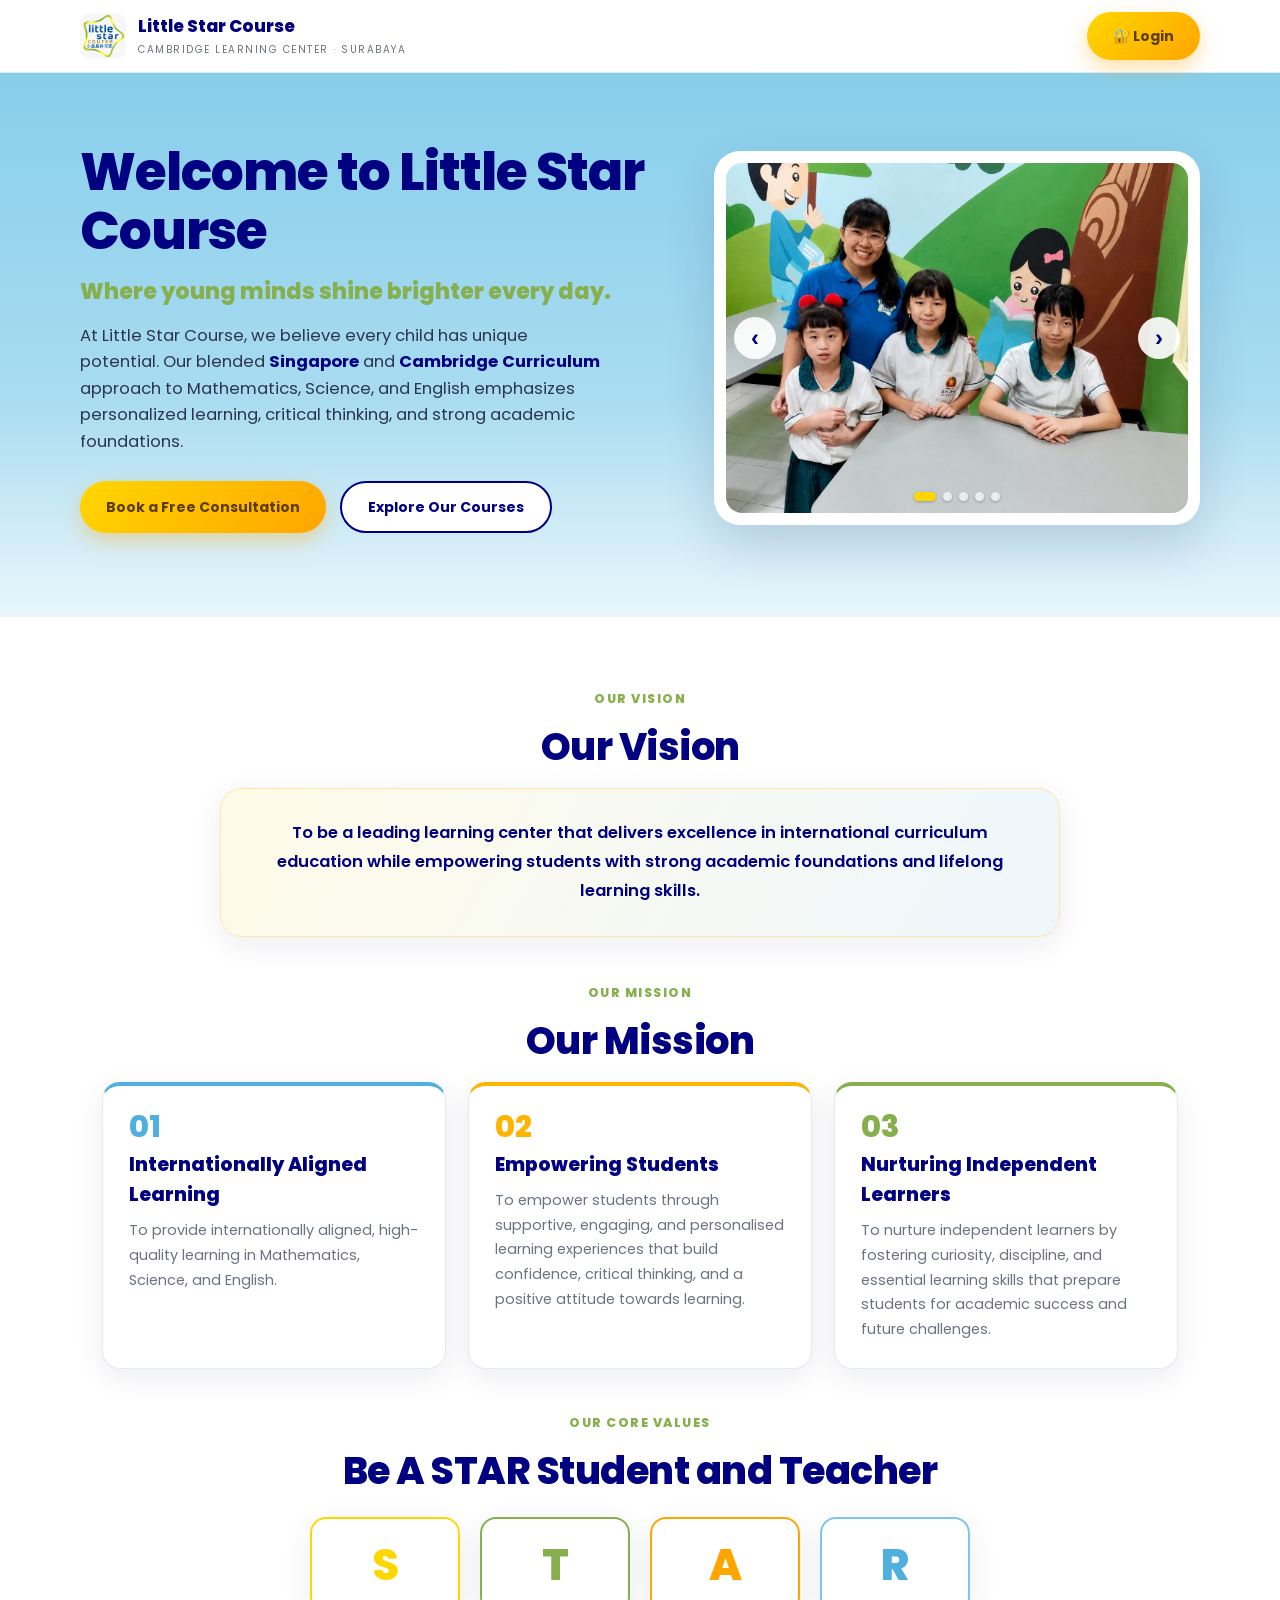
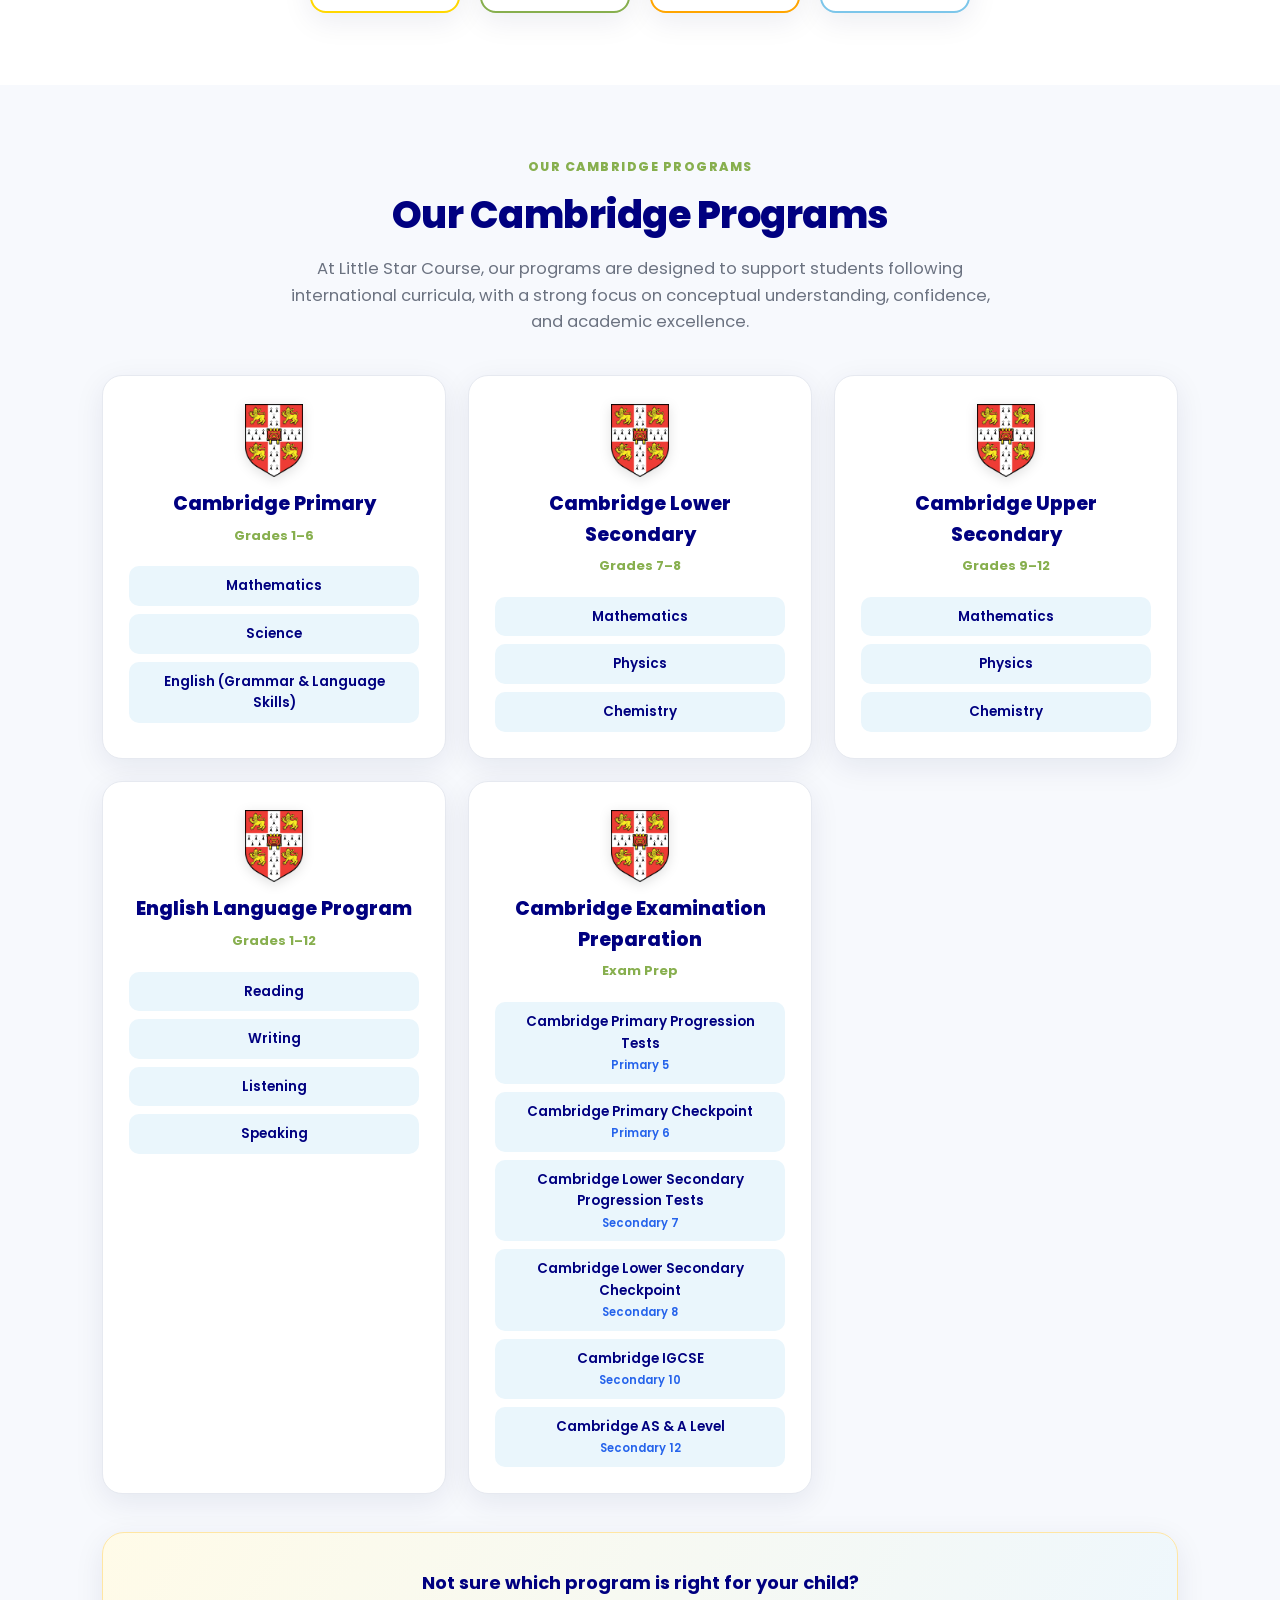
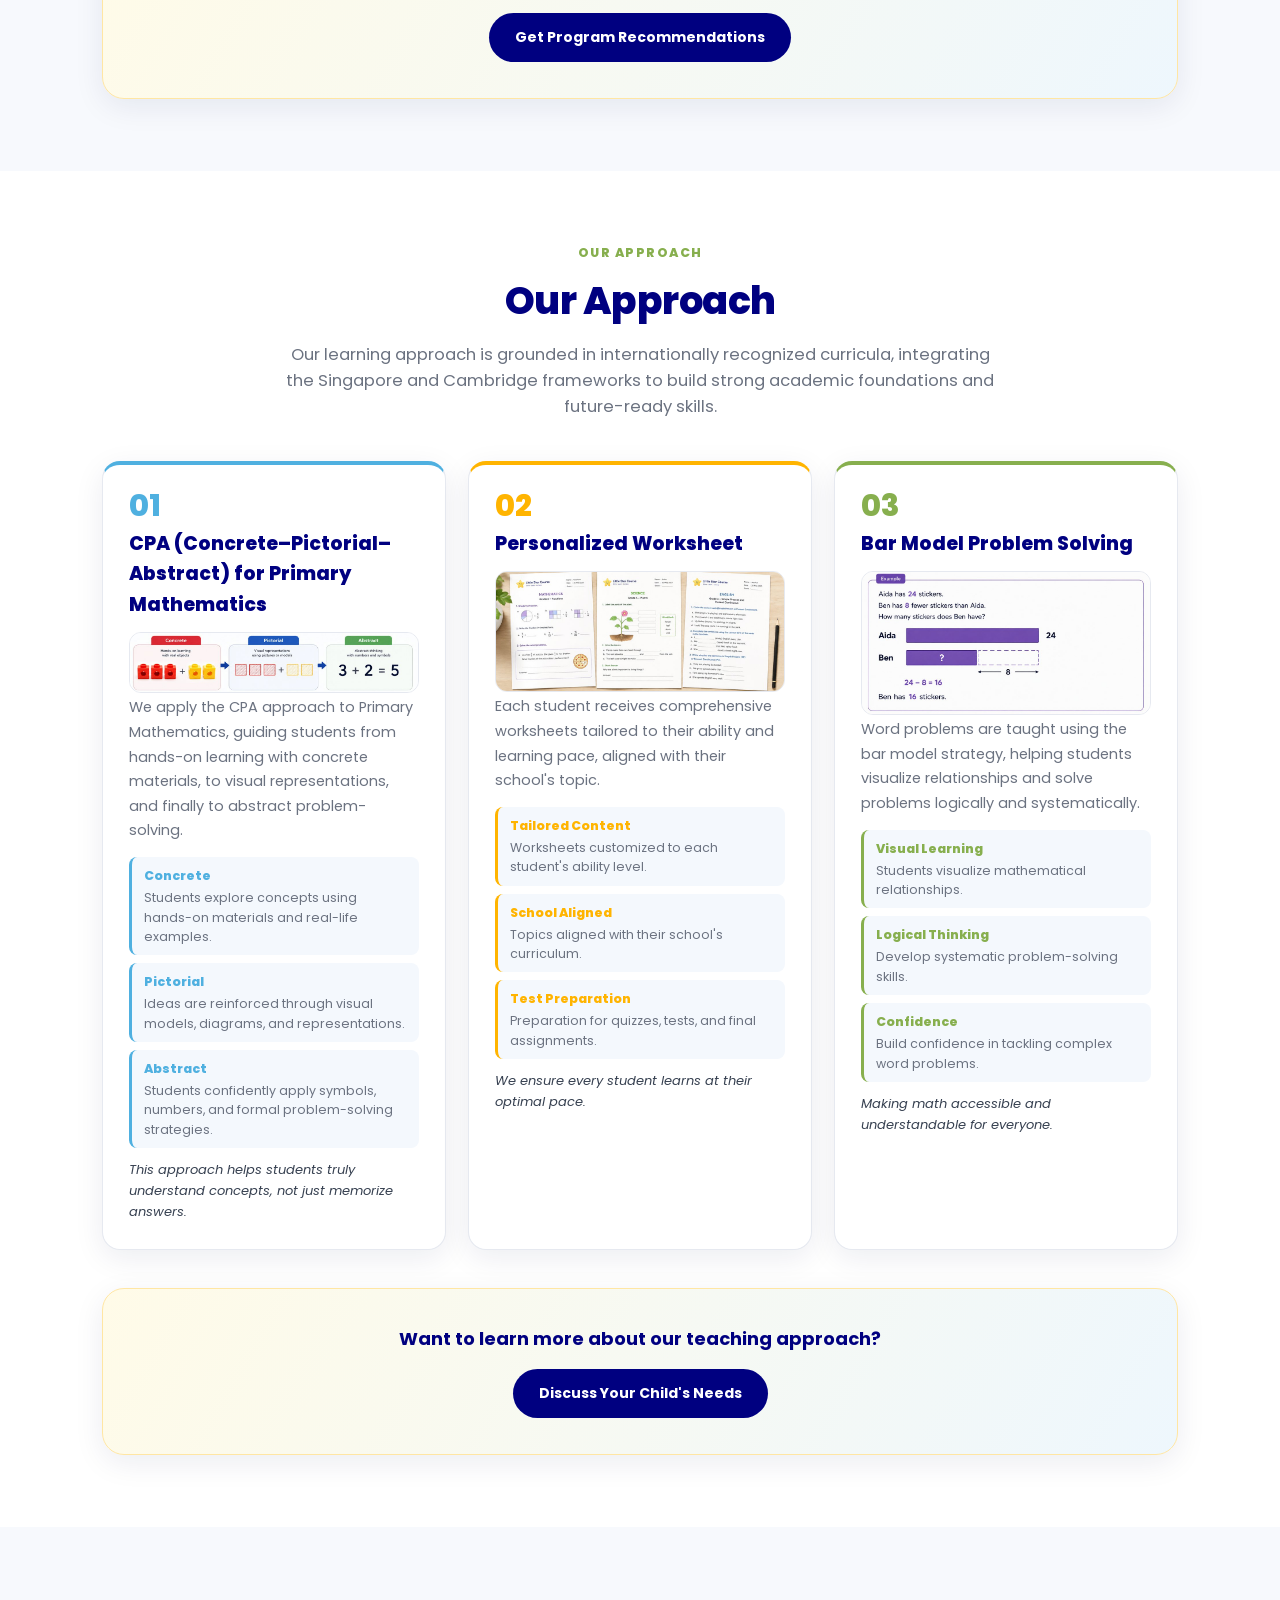
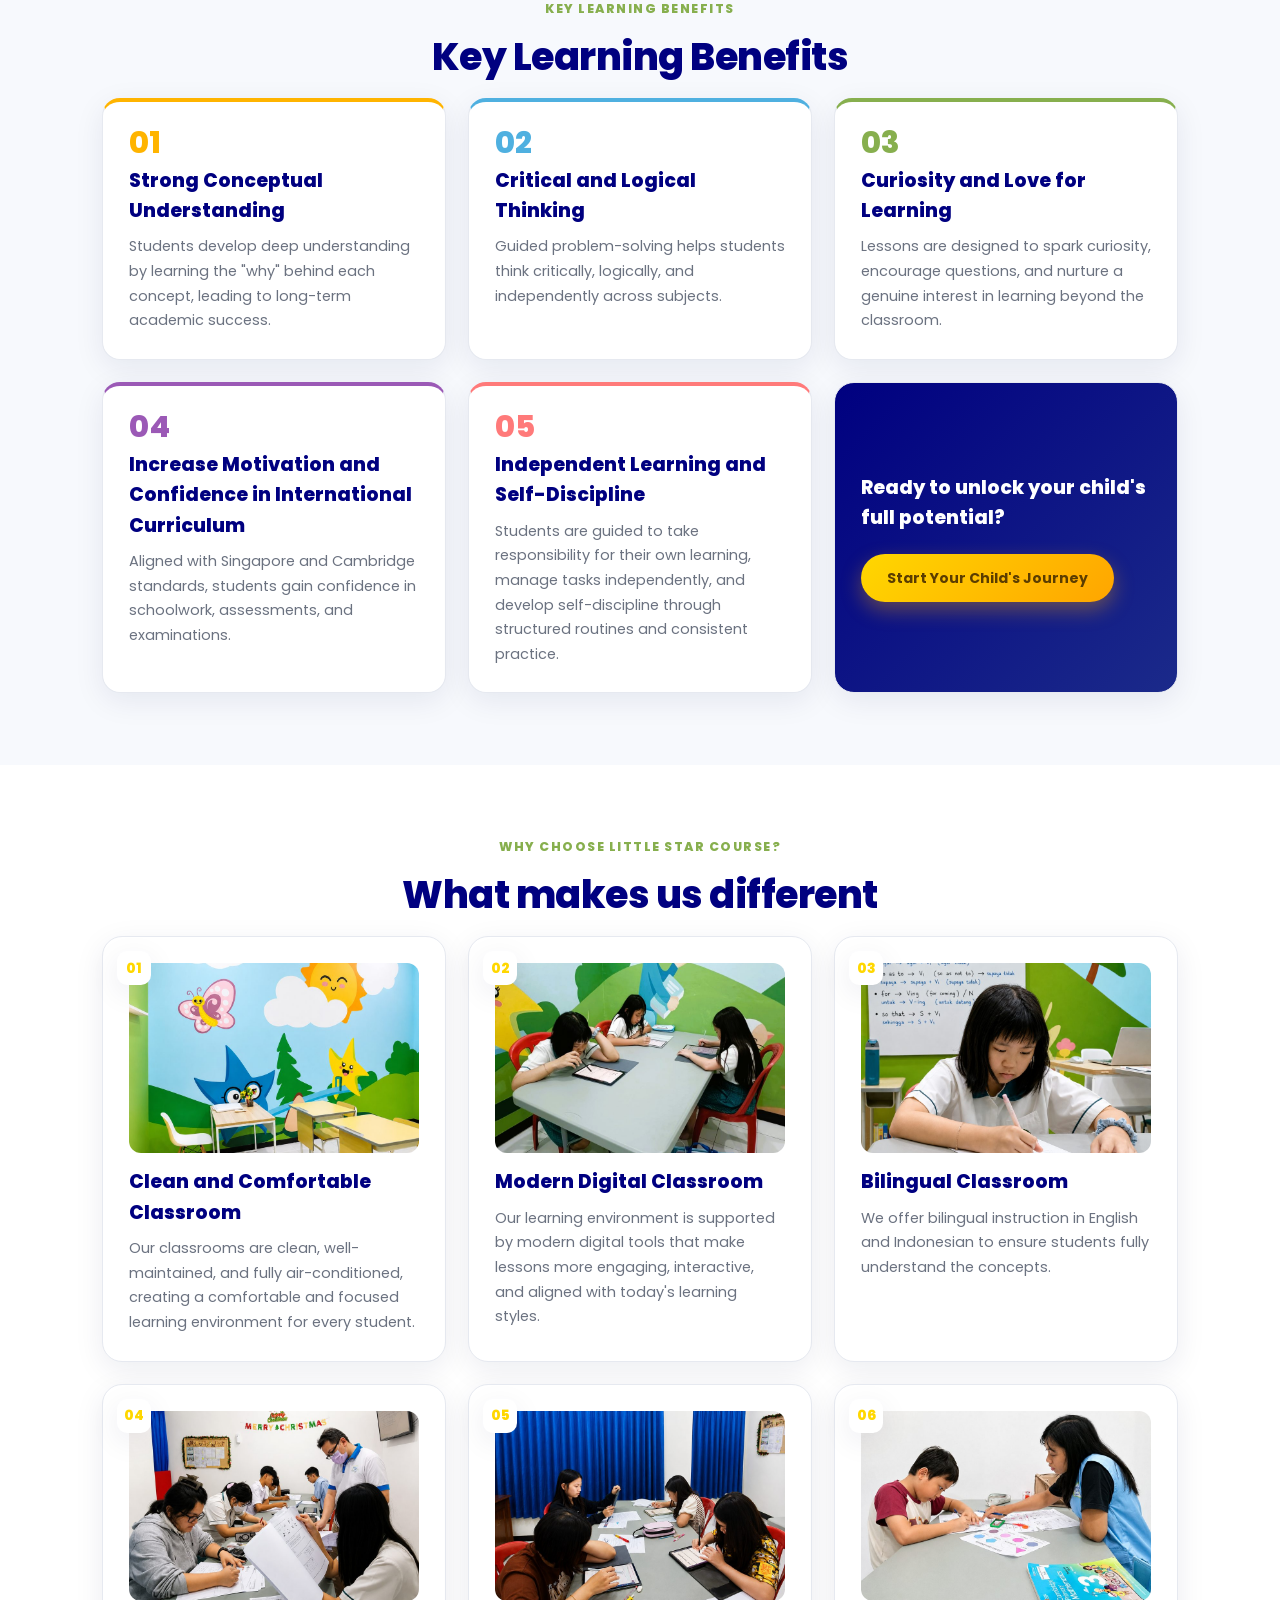
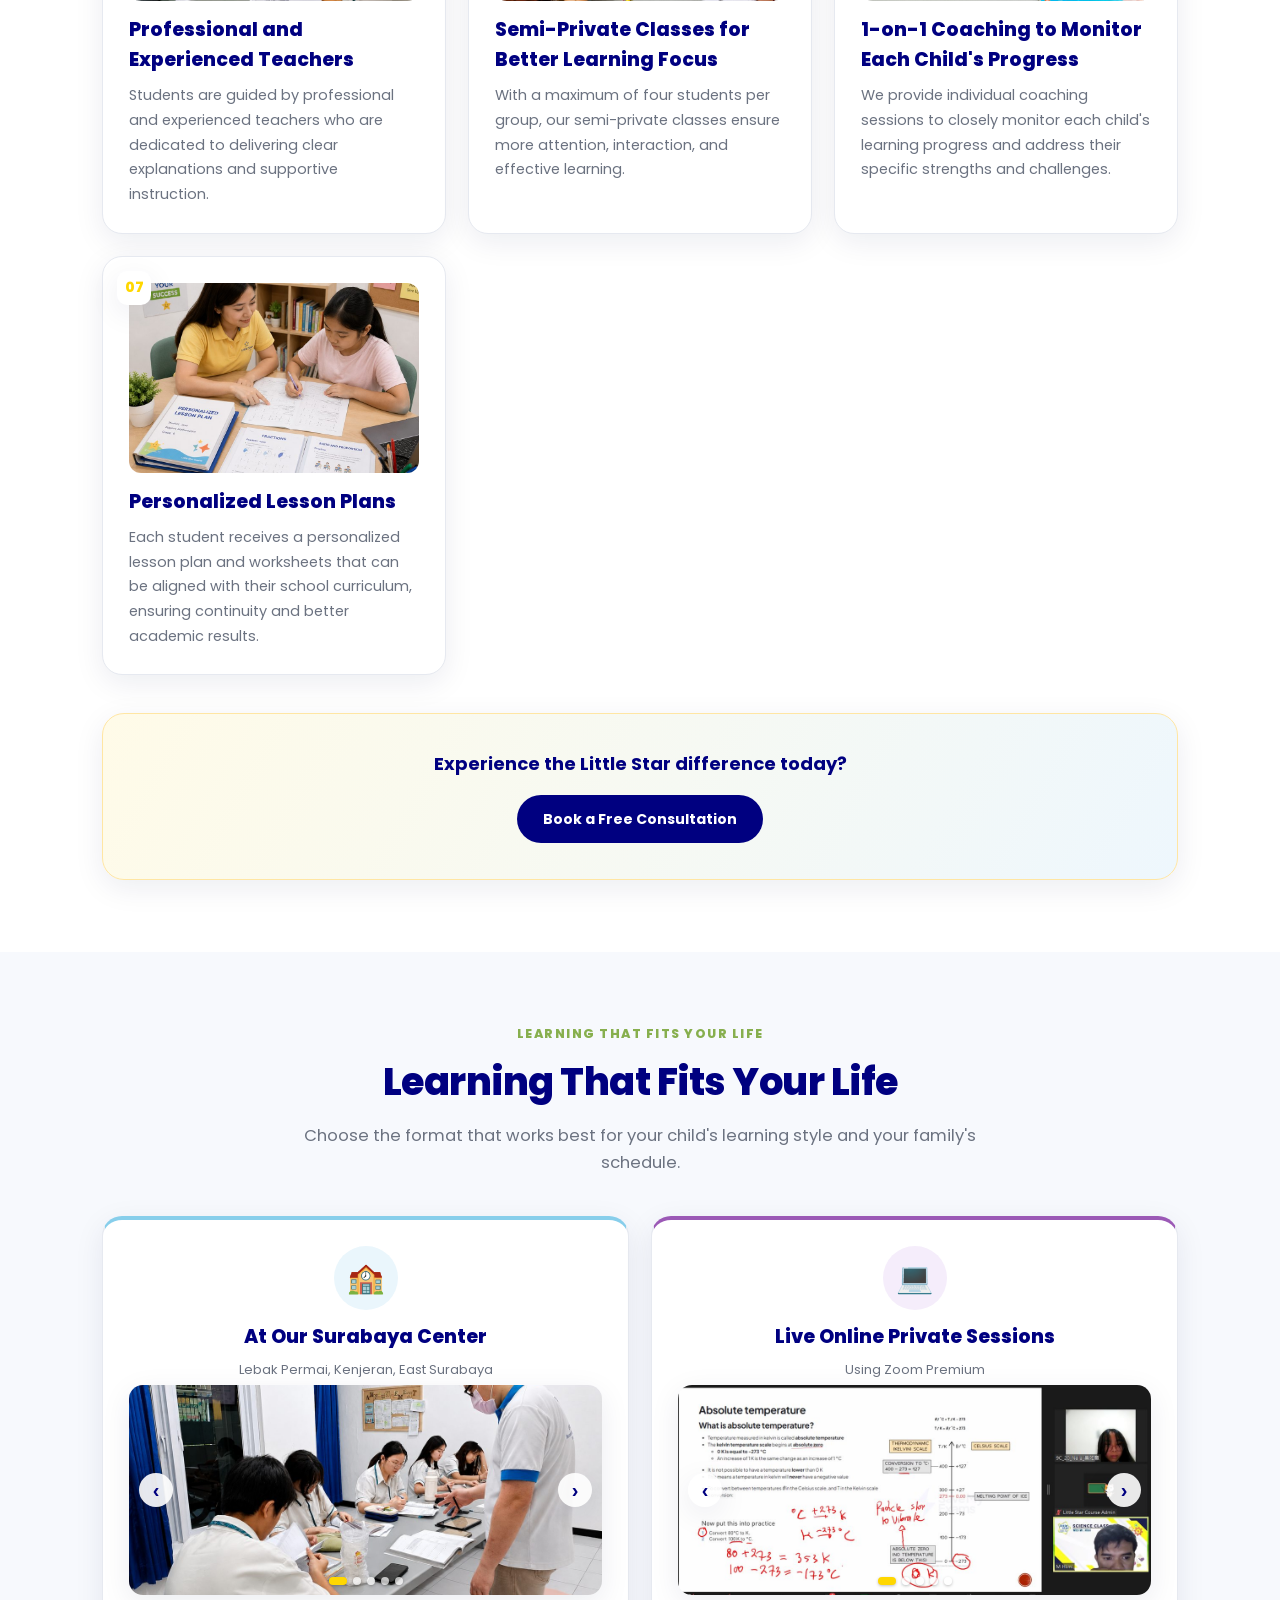
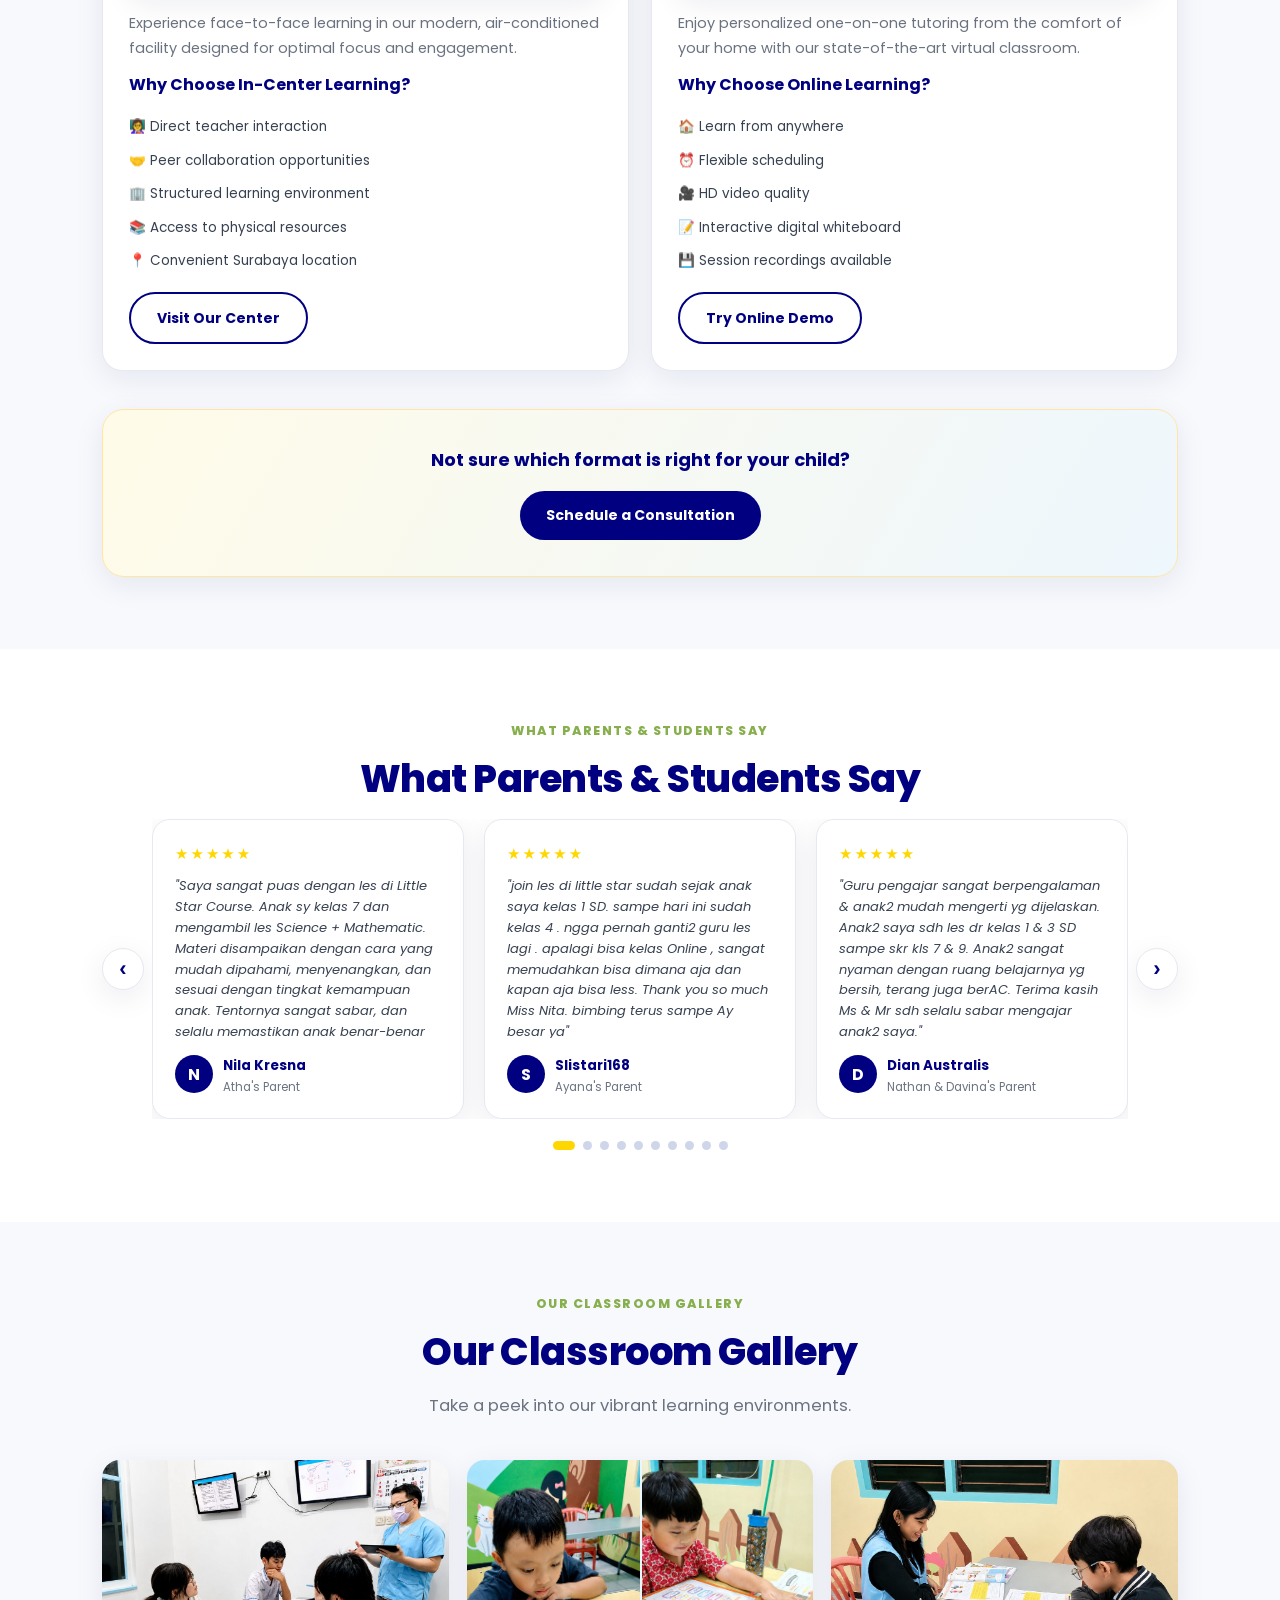
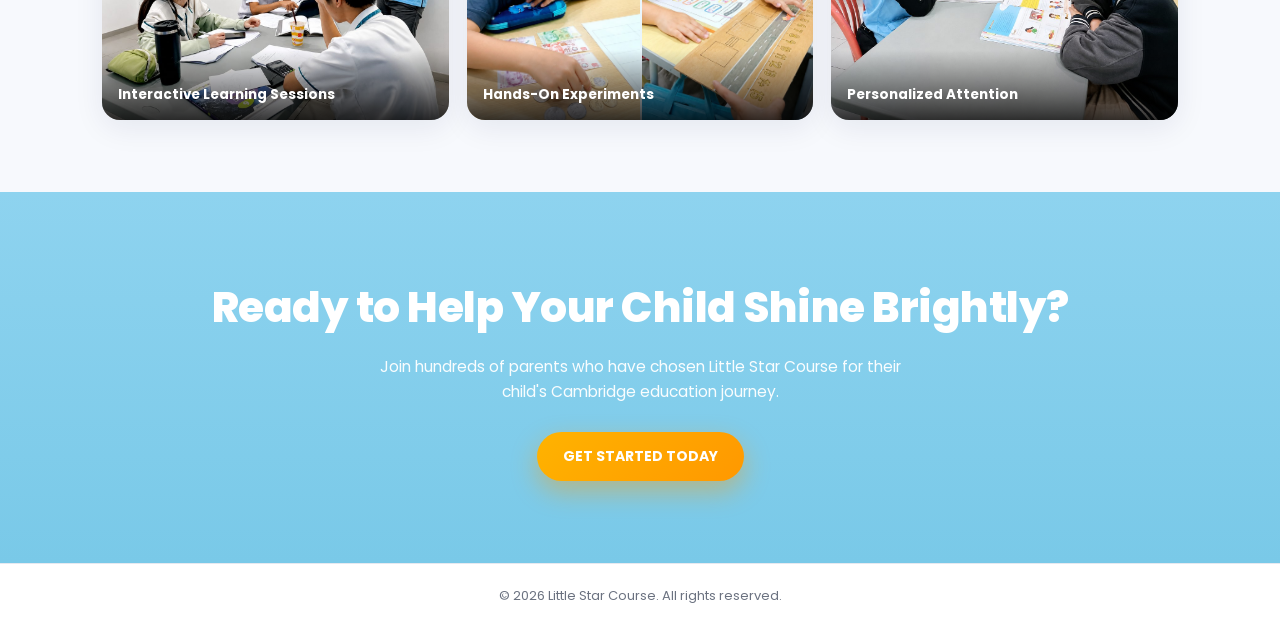
<file: index.html>
<!DOCTYPE html>
<html lang="en">
<head>
<meta charset="UTF-8">
<meta name="viewport" content="width=device-width, initial-scale=1.0">
<title>Little Star Course - Cambridge Excellence in Surabaya</title>
<meta name="description" content="Specialized Math, Science & English tutoring in Surabaya, designed for the modern learner. Cambridge curriculum for Primary, IGCSE, and A Level students.">
<link rel="icon" href="assets/logo.jpeg">
<link href="https://fonts.googleapis.com/css2?family=Poppins:wght@400;500;600;700;800&display=swap" rel="stylesheet">
<style>
:root{
  --navy:#000080;--navy2:#151a5c;--blue:#2563eb;--sky:#87ceeb;--sky-soft:#eaf6fc;
  --gold:#ffd700;--orange:#ffa500;--green:#87af4e;--purple:#9b59b6;
  --ink:#1e2230;--muted:#6b7280;--line:#e6e9f0;--bg:#f7f9fd;--card:#fff;
  --shadow:0 8px 30px rgba(15,23,80,.08);--shadow-lg:0 20px 50px rgba(15,23,80,.14);
}
*{box-sizing:border-box;margin:0;padding:0}
body{font-family:'Poppins',system-ui,sans-serif;color:var(--ink);background:var(--card);line-height:1.6;overflow-x:hidden}
a{text-decoration:none;color:inherit}
img{max-width:100%;display:block}
.wrap{max-width:1120px;margin:0 auto;padding:0 22px}
.btn{display:inline-flex;align-items:center;gap:8px;padding:13px 26px;border-radius:999px;font-weight:700;font-size:14px;cursor:pointer;border:none;transition:.2s}
.btn:active{transform:translateY(1px)}
.btn-gold{background:linear-gradient(135deg,var(--gold),var(--orange));color:#5b3d00;box-shadow:0 8px 20px rgba(255,165,0,.35)}
.btn-gold:hover{filter:brightness(1.03);transform:translateY(-2px)}
.btn-navy{background:var(--navy);color:#fff}
.btn-navy:hover{background:var(--navy2)}
.btn-outline{background:#fff;color:var(--navy);border:2px solid var(--navy)}
.btn-outline:hover{background:var(--navy);color:#fff}
.sec{padding:72px 0}
.sec-alt{background:var(--bg)}
.eyebrow{color:var(--green);font-weight:800;letter-spacing:1.5px;text-transform:uppercase;font-size:12.5px;text-align:center}
h2.title{font-size:clamp(26px,4vw,38px);font-weight:800;color:var(--navy);text-align:center;margin:8px 0 10px;letter-spacing:-.5px}
.subtitle{color:var(--muted);text-align:center;max-width:720px;margin:0 auto 40px;font-size:16.5px}
.grid{display:grid;gap:22px}
.card{background:var(--card);border:1px solid var(--line);border-radius:20px;padding:26px;box-shadow:var(--shadow);transition:.2s}
.card:hover{transform:translateY(-4px);box-shadow:var(--shadow-lg)}
.card .ic{width:56px;height:56px;border-radius:15px;display:flex;align-items:center;justify-content:center;font-size:26px;margin-bottom:14px;transition:transform .38s cubic-bezier(.34,1.56,.64,1)}
.card:hover .ic{transform:scale(1.14) rotate(-4deg)}
.card h3{font-size:19px;color:var(--navy);font-weight:800;margin-bottom:8px}
.card p{color:var(--muted);font-size:14.5px;line-height:1.7}
.num{font-weight:800;color:var(--gold);font-size:14px}
.mini{margin-top:14px;display:flex;flex-direction:column;gap:8px}
.mini .row{display:flex;flex-direction:column;gap:2px;background:#f4f8fd;border-left:3px solid var(--accent,#4fb0e0);border-radius:8px;padding:9px 12px}
.mini .k{font-weight:800;color:var(--accent,#4fb0e0);font-size:12.5px}
.mini .v{color:var(--muted);font-size:12.5px;line-height:1.55}
.acard .approach-pic{transition:transform .35s ease}
.acard:hover .approach-pic{transform:scale(1.02)}
.note{color:#374151;font-size:13px;font-style:italic;margin-top:12px}
.approach-pic{width:100%;height:auto;border-radius:12px;margin:12px 0 2px;border:1px solid var(--line);background:#fff;display:block}
.wcard{position:relative}
.wcard .wpic{width:100%;height:190px;object-fit:cover;border-radius:12px;display:block;margin-bottom:14px}
.wcard .num{position:absolute;top:14px;left:14px;background:#fff;color:var(--gold);width:34px;height:34px;border-radius:10px;display:flex;align-items:center;justify-content:center;box-shadow:var(--shadow);font-size:14px}

/* Header */
header{position:sticky;top:0;z-index:100;background:rgba(255,255,255,.94);backdrop-filter:blur(8px);border-bottom:1px solid var(--line)}
.nav{display:flex;align-items:center;justify-content:space-between;padding:12px 0}
.brand{display:flex;align-items:center;gap:12px}
.brand img{height:46px;width:auto;border-radius:10px;transition:transform .38s cubic-bezier(.34,1.56,.64,1)}
.brand:hover img{transform:scale(1.09) rotate(-3deg)}
.brand b{color:var(--navy);font-weight:800;font-size:17px;line-height:1}
.brand small{display:block;color:var(--muted);font-size:10px;letter-spacing:1.5px;text-transform:uppercase;margin-top:2px}

/* Hero */
.hero{background:linear-gradient(180deg,var(--sky) 0%,#a9dcf0 60%,var(--sky-soft) 100%);position:relative;overflow:hidden}
.hero-inner{display:grid;grid-template-columns:1.1fr .9fr;gap:40px;align-items:center;padding:70px 0 84px}
.hero h1{font-size:clamp(32px,5vw,52px);font-weight:800;color:var(--navy);line-height:1.12;letter-spacing:-1px}
.hero .tag{color:var(--green);font-weight:800;font-size:clamp(16px,2.4vw,22px);margin:14px 0}
.hero p{color:#2b3450;font-size:16.5px;max-width:520px}
.hero p b{color:var(--navy)}
.hero .cta{display:flex;gap:14px;flex-wrap:wrap;margin-top:26px}
.hero-badge{display:inline-flex;align-items:center;gap:8px;background:#fff;border:1.5px solid #cfe8f6;color:var(--blue);font-weight:700;font-size:12.5px;padding:7px 16px;border-radius:999px;margin-bottom:18px}
.hero-photo{background:#fff;border-radius:26px;padding:12px;box-shadow:var(--shadow-lg);position:relative}
.hslide-vp{overflow:hidden;border-radius:16px}
.hslide-track{display:flex;transition:transform .6s ease}
.hslide-track img{flex:0 0 100%;width:100%;height:350px;object-fit:cover;display:block}
.hnav{position:absolute;top:50%;transform:translateY(-50%);width:42px;height:42px;border-radius:50%;border:none;background:rgba(255,255,255,.9);color:var(--navy);font-size:24px;font-weight:700;cursor:pointer;box-shadow:var(--shadow);display:flex;align-items:center;justify-content:center;z-index:3;transition:.15s}
.hnav:hover{background:#fff;transform:translateY(-50%) scale(1.08)}
.hnav.prev{left:20px} .hnav.next{right:20px}
.hdots{position:absolute;bottom:24px;left:50%;transform:translateX(-50%);display:flex;gap:7px;z-index:3}
.hdots i{width:9px;height:9px;border-radius:50%;background:rgba(255,255,255,.65);cursor:pointer;transition:.2s;box-shadow:0 1px 3px rgba(0,0,0,.25)}
.hdots i.on{background:var(--gold);width:22px;border-radius:6px}
@media(max-width:820px){.hero-inner{grid-template-columns:1fr;text-align:center;padding:50px 0 60px}.hero p{margin:0 auto}.hero .cta{justify-content:center}.hslide-track img{height:250px}.hnav{width:36px;height:36px;font-size:20px}.hnav.prev{left:12px}.hnav.next{right:12px}}

/* STAR values (hover to reveal) */
.star-row{display:flex;gap:20px;justify-content:center;flex-wrap:wrap;margin-top:14px}
.star-item{position:relative}
.star-chip{background:#fff;border:2.5px solid var(--gold);border-radius:16px;width:150px;height:96px;display:flex;align-items:center;justify-content:center;box-shadow:var(--shadow);cursor:pointer;transition:.2s}
.star-item:hover .star-chip{transform:translateY(-3px);box-shadow:var(--shadow-lg)}
.star-chip .L{font-size:44px;font-weight:800;line-height:1;color:var(--gold)}
.star-pop{position:absolute;top:100%;left:50%;transform:translateX(-50%) translateY(-6px);margin-top:12px;width:236px;background:#fff;border:2px solid var(--gold);border-radius:16px;padding:16px 14px;box-shadow:var(--shadow-lg);opacity:0;visibility:hidden;transition:.22s;z-index:6;text-align:center}
.star-item:hover .star-pop{opacity:1;visibility:visible;transform:translateX(-50%) translateY(0)}
.star-pop b{display:block;font-size:15px;margin-bottom:6px}
.star-pop span{font-size:12.5px;color:#374151}
.st-s .star-chip,.st-s .star-pop{border-color:var(--gold)} .st-s .L,.st-s .star-pop b{color:var(--gold)}
.st-t .star-chip,.st-t .star-pop{border-color:var(--green)} .st-t .L,.st-t .star-pop b{color:var(--green)}
.st-a .star-chip,.st-a .star-pop{border-color:var(--orange)} .st-a .L,.st-a .star-pop b{color:var(--orange)}
.st-r .star-chip,.st-r .star-pop{border-color:#7cc6ea} .st-r .L,.st-r .star-pop b{color:#4fb0e0}
@media(max-width:640px){
  .star-row{flex-direction:column;align-items:stretch;gap:12px;max-width:440px;margin:16px auto 0}
  .star-item{display:flex;align-items:center;gap:14px;background:#fff;border:2px solid var(--gold);border-radius:16px;padding:12px 16px;box-shadow:var(--shadow)}
  .star-chip{width:52px;height:52px;flex:0 0 52px;border:none;border-radius:12px;box-shadow:none;background:transparent}
  .star-chip .L{font-size:38px}
  .star-item:hover .star-chip{transform:none;box-shadow:none}
  .star-pop{position:static;opacity:1;visibility:visible;transform:none!important;width:auto;margin:0;border:none;box-shadow:none;padding:0;background:transparent;text-align:left;flex:1}
  .star-pop b{font-size:14.5px;margin-bottom:2px}
  .star-pop span{font-size:12px;line-height:1.5}
  .st-s.star-item{border-color:var(--gold)} .st-t.star-item{border-color:var(--green)}
  .st-a.star-item{border-color:var(--orange)} .st-r.star-item{border-color:#7cc6ea}
}

/* exam list */
.examlist{display:flex;flex-wrap:wrap;gap:10px;justify-content:center;margin-top:22px}
.examlist span{background:#fff;border:1px solid var(--line);border-radius:999px;padding:8px 16px;font-size:12.5px;font-weight:600;color:var(--navy)}
.pill{display:inline-block;background:var(--sky-soft);color:var(--blue);font-size:12px;font-weight:700;padding:4px 12px;border-radius:999px;margin:3px 3px 0 0}
.prog{text-align:center;display:flex;flex-direction:column;align-items:center}
.prog{transition:transform .25s,box-shadow .25s,border-color .25s}
.prog:hover{border-color:#f0c98a}
.prog .crest{width:58px;height:auto;margin:2px auto 12px;filter:drop-shadow(0 3px 6px rgba(0,0,0,.12));transition:transform .38s cubic-bezier(.34,1.56,.64,1)}
.prog:hover .crest{transform:scale(1.16) rotate(-3deg)}
.exam-wrap:hover .exam-crest{transform:scale(1.12)}
.exam-crest{transition:transform .38s cubic-bezier(.34,1.56,.64,1)}
.prog h3{margin-bottom:6px}
.prog .grades{color:var(--green);font-weight:700;font-size:13px;margin-bottom:12px}
.prog .subj{display:block;width:100%;background:var(--sky-soft);color:var(--navy);border-radius:10px;padding:9px 12px;font-size:13.5px;font-weight:600;margin-top:8px}
.prog .subj small{display:block;font-size:11.5px;font-weight:600;color:var(--blue);margin-top:2px}
.exam-crest{width:56px;height:auto;margin:0 auto 10px;filter:drop-shadow(0 3px 6px rgba(0,0,0,.12))}
.cta-band{text-align:center;margin-top:38px;background:linear-gradient(120deg,#fffbe8,#eef7fd);border:1.5px solid #ffe6a3;border-radius:22px;padding:36px 24px;box-shadow:var(--shadow)}
.cta-band p{color:var(--navy);font-weight:700;font-size:18px;margin-bottom:16px}

/* testimonials */
.tgrid{display:grid;grid-template-columns:repeat(3,1fr);gap:20px}
@media(max-width:900px){.tgrid{grid-template-columns:1fr}}
.tcard{background:#fff;border:1px solid var(--line);border-radius:18px;padding:22px;box-shadow:var(--shadow);display:flex;flex-direction:column;height:300px}
.tcard .stars{color:var(--gold);font-size:15px;letter-spacing:2px}
.tcard p{color:#374151;font-size:13px;margin:10px 0 14px;font-style:italic;flex:1;overflow:auto}
/* carousel */
.carousel{position:relative;display:flex;align-items:center;gap:8px}
.carousel-vp{overflow:hidden;flex:1}
.ctrack{display:flex;gap:20px;transition:transform .55s ease}
.ctrack .tcard{flex:0 0 calc((100% - 40px)/3)}
.caro-btn{width:42px;height:42px;flex-shrink:0;border-radius:50%;border:1.5px solid var(--line);background:#fff;color:var(--navy);font-size:22px;font-weight:700;cursor:pointer;box-shadow:var(--shadow);transition:.15s}
.caro-btn:hover{background:var(--navy);color:#fff}
.caro-dots{display:flex;gap:8px;justify-content:center;margin-top:22px}
.caro-dots i{width:9px;height:9px;border-radius:50%;background:#cfd6ea;cursor:pointer;transition:.2s}
.caro-dots i.on{background:var(--gold);width:22px;border-radius:6px}
@media(max-width:900px){.ctrack .tcard{flex:0 0 100%}.caro-btn{width:36px;height:36px;font-size:18px}}
.tcard .who{display:flex;align-items:center;gap:10px}
.tcard .av{width:38px;height:38px;border-radius:50%;background:var(--navy);color:#fff;display:flex;align-items:center;justify-content:center;font-weight:700;flex-shrink:0}
.tcard .who b{font-size:13.5px;color:var(--navy)}
.tcard .who small{display:block;color:var(--muted);font-size:11.5px}

/* format */
.fmt{display:grid;grid-template-columns:1fr 1fr;gap:22px}
@media(max-width:820px){.fmt{grid-template-columns:1fr}}
.fmt .card{border-top:4px solid var(--sky)}
.fmt .card:nth-child(2){border-top-color:var(--purple)}
.fmt .card .ic{width:64px;height:64px;border-radius:50%;margin:0 auto 12px;font-size:30px}
.fmt .card h3{text-align:center}
.fmt .card .addr{text-align:center;margin-bottom:2px}
.fmt .card ul{list-style:none;margin-top:12px}
.fmt .card li{padding:6px 0;font-size:13.5px;color:#374151;display:flex;gap:8px;align-items:center}
.fmt .addr{color:var(--muted);font-size:13px;margin-bottom:4px}

/* gallery (real photos) */
.ggrid{display:grid;grid-template-columns:repeat(3,1fr);gap:18px}
.gcard{position:relative;margin:0;border-radius:18px;overflow:hidden;box-shadow:var(--shadow);aspect-ratio:4/3;background:var(--sky-soft)}
.gcard img{width:100%;height:100%;object-fit:cover;transition:transform .45s ease}
.gcard:hover img{transform:scale(1.06)}
.gcard figcaption{position:absolute;left:0;right:0;bottom:0;padding:34px 16px 14px;color:#fff;font-weight:700;font-size:13.5px;background:linear-gradient(transparent,rgba(0,0,0,.78))}
.gcard figcaption small{display:block;font-weight:400;font-size:12px;line-height:1.5;max-height:0;opacity:0;overflow:hidden;transition:max-height .4s ease,opacity .4s ease,margin-top .4s ease}
.gcard:hover figcaption small{max-height:66px;opacity:.95;margin-top:5px}
@media(max-width:900px){.ggrid{grid-template-columns:1fr 1fr}}
@media(max-width:560px){.ggrid{grid-template-columns:1fr}}
.gcard.split{display:flex;gap:2px}
.gcard.split img{width:50%;height:100%;object-fit:cover}

/* reusable photo carousel (format cards) */
.pcaro{position:relative;border-radius:14px;overflow:hidden;margin:4px 0 16px;box-shadow:var(--shadow)}
.pcaro-vp{overflow:hidden}
.pcaro-track{display:flex;transition:transform .55s ease}
.pcaro-track img{flex:0 0 100%;width:100%;height:210px;object-fit:cover;display:block}
.pcaro-nav{position:absolute;top:50%;transform:translateY(-50%);width:34px;height:34px;border-radius:50%;border:none;background:rgba(255,255,255,.9);color:var(--navy);font-size:20px;font-weight:700;cursor:pointer;box-shadow:var(--shadow);display:flex;align-items:center;justify-content:center;z-index:3;transition:.15s}
.pcaro-nav:hover{background:#fff}
.pcaro-nav.prev{left:10px} .pcaro-nav.next{right:10px}
.pcaro-dots{position:absolute;bottom:10px;left:50%;transform:translateX(-50%);display:flex;gap:6px;z-index:3}
.pcaro-dots i{width:8px;height:8px;border-radius:50%;background:rgba(255,255,255,.7);cursor:pointer;box-shadow:0 1px 3px rgba(0,0,0,.25);transition:.2s}
.pcaro-dots i.on{background:var(--gold);width:18px;border-radius:5px}

/* vision box + mission cards */
.vision-box{max-width:840px;margin:6px auto 0;background:linear-gradient(120deg,#fffbe8,#eef7fd);border:1.5px solid #ffe6a3;border-radius:22px;padding:30px 32px;box-shadow:var(--shadow);text-align:center}
.vision-box p{color:var(--navy);font-weight:600;font-size:16.5px;line-height:1.75}
.mcard{background:#fff;border:1px solid var(--line);border-top:4px solid var(--accent,#87ceeb);border-radius:18px;padding:26px;box-shadow:var(--shadow);transition:.2s}
.mcard:hover{transform:translateY(-4px);box-shadow:var(--shadow-lg)}
.mcard .num{font-size:30px;font-weight:800;color:var(--accent,#4fb0e0);line-height:1}
.mcard h3{font-size:19px;color:var(--navy);font-weight:800;margin:8px 0 8px}
.mcard p{color:var(--muted);font-size:14.5px;line-height:1.7}

/* final cta (sky-blue band) */
.final-band{background:linear-gradient(180deg,#8ed3ef 0%,#79c9e8 100%);padding:82px 0;text-align:center}
.final-band h2{color:#fff;font-size:clamp(28px,4vw,42px);font-weight:800;letter-spacing:-.5px}
.final-band p{color:rgba(255,255,255,.95);max-width:560px;margin:14px auto 28px;font-size:15.5px}
.btn-orange{background:linear-gradient(135deg,#ffb300,#ff9800);color:#fff;box-shadow:0 10px 26px rgba(255,152,0,.42)}
.btn-orange:hover{filter:brightness(1.03);transform:translateY(-2px)}

footer{background:#fff;color:var(--muted);padding:22px 0;text-align:center;font-size:13px;border-top:1px solid var(--line)}

/* ===== Mobile tidy-up ===== */
@media(max-width:900px){
  .grid[style]{grid-template-columns:1fr 1fr!important}
}
@media(max-width:640px){
  .grid[style]{grid-template-columns:1fr!important}
  .sec{padding:48px 0}
  .wrap{padding:0 18px}
  h2.title{font-size:26px}
  .subtitle{margin-bottom:28px;font-size:14px}
  .card{padding:20px}
  .cta-band{padding:26px 18px;margin-top:26px}
  .cta-band p{font-size:16px}
  .final-band{padding:56px 0}
  .hero-badge{margin-bottom:14px}
  .hero .cta .btn{width:100%;justify-content:center}
  .carousel{gap:4px}
}
</style>
</head>
<body>

<header>
  <div class="wrap nav">
    <a class="brand" href="index.html">
      <img src="assets/logo.jpeg" alt="Little Star Course">
      <div><b>Little Star Course</b><small>Cambridge Learning Center · Surabaya</small></div>
    </a>
    <a href="portal.html" class="btn btn-gold">🔐 Login</a>
  </div>
</header>

<!-- HERO -->
<section class="hero">
  <div class="wrap hero-inner">
    <div>
      <h1>Welcome to Little Star Course</h1>
      <div class="tag">Where young minds shine brighter every day.</div>
      <p>At Little Star Course, we believe every child has unique potential. Our blended <b>Singapore</b> and <b>Cambridge Curriculum</b> approach to Mathematics, Science, and English emphasizes personalized learning, critical thinking, and strong academic foundations.</p>
      <div class="cta">
        <a href="https://wa.me/6287855888747" target="_blank" rel="noopener" class="btn btn-gold">Book a Free Consultation</a>
        <a href="#programs" class="btn btn-outline">Explore Our Courses</a>
      </div>
    </div>
    <div class="hero-photo">
      <div class="hslide-vp">
        <div class="hslide-track" id="hTrack">
          <img src="assets/slide1.jpg" alt="Little Star Course class" loading="eager">
          <img src="assets/slide2.jpg" alt="Little Star Course class" loading="lazy">
          <img src="assets/slide3.jpg" alt="Little Star Course class" loading="lazy">
          <img src="assets/slide4.jpg" alt="Little Star Course class" loading="lazy">
          <img src="assets/slide5.jpg" alt="Little Star Course class" loading="lazy">
        </div>
      </div>
      <button class="hnav prev" onclick="hMove(-1)" aria-label="Sebelumnya">‹</button>
      <button class="hnav next" onclick="hMove(1)" aria-label="Berikutnya">›</button>
      <div class="hdots" id="hDots"></div>
    </div>
  </div>
</section>

<!-- VISION -->
<section class="sec">
  <div class="wrap">
    <div class="eyebrow">Our Vision</div>
    <h2 class="title">Our Vision</h2>
    <div class="vision-box"><p>To be a leading learning center that delivers excellence in international curriculum education while empowering students with strong academic foundations and lifelong learning skills.</p></div>

    <div class="eyebrow" style="margin-top:46px">Our Mission</div>
    <h2 class="title">Our Mission</h2>
    <div class="grid" style="grid-template-columns:repeat(3,1fr)">
      <div class="mcard" style="--accent:#4fb0e0"><div class="num">01</div><h3>Internationally Aligned Learning</h3><p>To provide internationally aligned, high-quality learning in Mathematics, Science, and English.</p></div>
      <div class="mcard" style="--accent:#ffb400"><div class="num">02</div><h3>Empowering Students</h3><p>To empower students through supportive, engaging, and personalised learning experiences that build confidence, critical thinking, and a positive attitude towards learning.</p></div>
      <div class="mcard" style="--accent:#87af4e"><div class="num">03</div><h3>Nurturing Independent Learners</h3><p>To nurture independent learners by fostering curiosity, discipline, and essential learning skills that prepare students for academic success and future challenges.</p></div>
    </div>

    <div style="text-align:center;margin-top:44px">
      <div class="eyebrow">Our Core Values</div>
      <h2 class="title" style="margin-bottom:16px">Be A STAR Student and Teacher</h2>
      <div class="star-row">
        <div class="star-item st-s"><div class="star-chip"><div class="L">S</div></div>
          <div class="star-pop"><b>Shine Brightly</b><span>Always do your best and let your talents and efforts shine.</span></div></div>
        <div class="star-item st-t"><div class="star-chip"><div class="L">T</div></div>
          <div class="star-pop"><b>Try Hard</b><span>Put in consistent effort and never give up even when things are challenging.</span></div></div>
        <div class="star-item st-a"><div class="star-chip"><div class="L">A</div></div>
          <div class="star-pop"><b>Act Kindly</b><span>Show kindness to others through words and actions every day.</span></div></div>
        <div class="star-item st-r"><div class="star-chip"><div class="L">R</div></div>
          <div class="star-pop"><b>Respect Everyone</b><span>Treat teachers, classmates and yourself with respect and dignity.</span></div></div>
      </div>
    </div>
  </div>
</section>

<!-- PROGRAMS -->
<section class="sec sec-alt" id="programs">
  <div class="wrap">
    <div class="eyebrow">Our Cambridge Programs</div>
    <h2 class="title">Our Cambridge Programs</h2>
    <p class="subtitle">At Little Star Course, our programs are designed to support students following international curricula, with a strong focus on conceptual understanding, confidence, and academic excellence.</p>
    <div class="grid" style="grid-template-columns:repeat(3,1fr)">
      <div class="card prog"><img src="assets/cambridge.png" class="crest" alt="Cambridge"><h3>Cambridge Primary</h3><div class="grades">Grades 1–6</div><span class="subj">Mathematics</span><span class="subj">Science</span><span class="subj">English (Grammar &amp; Language Skills)</span></div>
      <div class="card prog"><img src="assets/cambridge.png" class="crest" alt="Cambridge"><h3>Cambridge Lower Secondary</h3><div class="grades">Grades 7–8</div><span class="subj">Mathematics</span><span class="subj">Physics</span><span class="subj">Chemistry</span></div>
      <div class="card prog"><img src="assets/cambridge.png" class="crest" alt="Cambridge"><h3>Cambridge Upper Secondary</h3><div class="grades">Grades 9–12</div><span class="subj">Mathematics</span><span class="subj">Physics</span><span class="subj">Chemistry</span></div>
      <div class="card prog"><img src="assets/cambridge.png" class="crest" alt="Cambridge"><h3>English Language Program</h3><div class="grades">Grades 1–12</div><span class="subj">Reading</span><span class="subj">Writing</span><span class="subj">Listening</span><span class="subj">Speaking</span></div>
      <div class="card prog"><img src="assets/cambridge.png" class="crest" alt="Cambridge"><h3>Cambridge Examination Preparation</h3><div class="grades">Exam Prep</div><span class="subj">Cambridge Primary Progression Tests<small>Primary 5</small></span><span class="subj">Cambridge Primary Checkpoint<small>Primary 6</small></span><span class="subj">Cambridge Lower Secondary Progression Tests<small>Secondary 7</small></span><span class="subj">Cambridge Lower Secondary Checkpoint<small>Secondary 8</small></span><span class="subj">Cambridge IGCSE<small>Secondary 10</small></span><span class="subj">Cambridge AS &amp; A Level<small>Secondary 12</small></span></div>
    </div>
    <div class="cta-band"><p>Not sure which program is right for your child?</p><a href="https://wa.me/6287855888747" target="_blank" rel="noopener" class="btn btn-navy">Get Program Recommendations</a></div>
  </div>
</section>

<!-- APPROACH -->
<section class="sec" id="approach">
  <div class="wrap">
    <div class="eyebrow">Our Approach</div>
    <h2 class="title">Our Approach</h2>
    <p class="subtitle">Our learning approach is grounded in internationally recognized curricula, integrating the Singapore and Cambridge frameworks to build strong academic foundations and future-ready skills.</p>
    <div class="grid" style="grid-template-columns:repeat(3,1fr)">
      <div class="mcard acard" style="--accent:#4fb0e0"><div class="num">01</div>
        <h3>CPA (Concrete–Pictorial–Abstract) for Primary Mathematics</h3>
        <img class="approach-pic" src="assets/approach_cpa.jpg" alt="CPA approach example" loading="lazy">
        <p>We apply the CPA approach to Primary Mathematics, guiding students from hands-on learning with concrete materials, to visual representations, and finally to abstract problem-solving.</p>
        <div class="mini">
          <div class="row"><div class="k">Concrete</div><div class="v">Students explore concepts using hands-on materials and real-life examples.</div></div>
          <div class="row"><div class="k">Pictorial</div><div class="v">Ideas are reinforced through visual models, diagrams, and representations.</div></div>
          <div class="row"><div class="k">Abstract</div><div class="v">Students confidently apply symbols, numbers, and formal problem-solving strategies.</div></div>
        </div>
        <div class="note">This approach helps students truly understand concepts, not just memorize answers.</div></div>
      <div class="mcard acard" style="--accent:#ffb400"><div class="num">02</div>
        <h3>Personalized Worksheet</h3>
        <img class="approach-pic" src="assets/approach_worksheet.jpg" alt="Personalized worksheet example" loading="lazy">
        <p>Each student receives comprehensive worksheets tailored to their ability and learning pace, aligned with their school's topic.</p>
        <div class="mini">
          <div class="row"><div class="k">Tailored Content</div><div class="v">Worksheets customized to each student's ability level.</div></div>
          <div class="row"><div class="k">School Aligned</div><div class="v">Topics aligned with their school's curriculum.</div></div>
          <div class="row"><div class="k">Test Preparation</div><div class="v">Preparation for quizzes, tests, and final assignments.</div></div>
        </div>
        <div class="note">We ensure every student learns at their optimal pace.</div></div>
      <div class="mcard acard" style="--accent:#87af4e"><div class="num">03</div>
        <h3>Bar Model Problem Solving</h3>
        <img class="approach-pic" src="assets/approach_barmodel.jpg" alt="Bar model problem solving example" loading="lazy">
        <p>Word problems are taught using the bar model strategy, helping students visualize relationships and solve problems logically and systematically.</p>
        <div class="mini">
          <div class="row"><div class="k">Visual Learning</div><div class="v">Students visualize mathematical relationships.</div></div>
          <div class="row"><div class="k">Logical Thinking</div><div class="v">Develop systematic problem-solving skills.</div></div>
          <div class="row"><div class="k">Confidence</div><div class="v">Build confidence in tackling complex word problems.</div></div>
        </div>
        <div class="note">Making math accessible and understandable for everyone.</div></div>
    </div>
    <div class="cta-band"><p>Want to learn more about our teaching approach?</p><a href="https://wa.me/6287855888747" target="_blank" rel="noopener" class="btn btn-navy">Discuss Your Child's Needs</a></div>
  </div>
</section>

<!-- KEY LEARNING BENEFITS -->
<section class="sec sec-alt">
  <div class="wrap">
    <div class="eyebrow">Key Learning Benefits</div>
    <h2 class="title">Key Learning Benefits</h2>
    <div class="grid" style="grid-template-columns:repeat(3,1fr)">
      <div class="mcard" style="--accent:#ffb400"><div class="num">01</div><h3>Strong Conceptual Understanding</h3><p>Students develop deep understanding by learning the "why" behind each concept, leading to long-term academic success.</p></div>
      <div class="mcard" style="--accent:#4fb0e0"><div class="num">02</div><h3>Critical and Logical Thinking</h3><p>Guided problem-solving helps students think critically, logically, and independently across subjects.</p></div>
      <div class="mcard" style="--accent:#87af4e"><div class="num">03</div><h3>Curiosity and Love for Learning</h3><p>Lessons are designed to spark curiosity, encourage questions, and nurture a genuine interest in learning beyond the classroom.</p></div>
      <div class="mcard" style="--accent:#9b59b6"><div class="num">04</div><h3>Increase Motivation and Confidence in International Curriculum</h3><p>Aligned with Singapore and Cambridge standards, students gain confidence in schoolwork, assessments, and examinations.</p></div>
      <div class="mcard" style="--accent:#ff7a7a"><div class="num">05</div><h3>Independent Learning and Self-Discipline</h3><p>Students are guided to take responsibility for their own learning, manage tasks independently, and develop self-discipline through structured routines and consistent practice.</p></div>
      <div class="card" style="display:flex;flex-direction:column;justify-content:center;align-items:flex-start;background:linear-gradient(135deg,var(--navy),#1b2a8a);color:#fff"><h3 style="color:#fff">Ready to unlock your child's full potential?</h3><a href="https://wa.me/6287855888747" target="_blank" rel="noopener" class="btn btn-gold" style="margin-top:12px">Start Your Child's Journey</a></div>
    </div>
  </div>
</section>

<!-- WHY -->
<section class="sec" id="why">
  <div class="wrap">
    <div class="eyebrow">Why Choose Little Star Course?</div>
    <h2 class="title">What makes us different</h2>
    <div class="grid" style="grid-template-columns:repeat(3,1fr)">
      <div class="card wcard"><img class="wpic" src="assets/diff_clean.jpg" alt="Clean and comfortable classroom" loading="lazy"><div class="num">01</div><h3>Clean and Comfortable Classroom</h3><p>Our classrooms are clean, well-maintained, and fully air-conditioned, creating a comfortable and focused learning environment for every student.</p></div>
      <div class="card wcard"><img class="wpic" src="assets/diff_digital.jpg" alt="Modern digital classroom" loading="lazy"><div class="num">02</div><h3>Modern Digital Classroom</h3><p>Our learning environment is supported by modern digital tools that make lessons more engaging, interactive, and aligned with today's learning styles.</p></div>
      <div class="card wcard"><img class="wpic" src="assets/diff_bilingual.jpg" alt="Bilingual classroom" loading="lazy"><div class="num">03</div><h3>Bilingual Classroom</h3><p>We offer bilingual instruction in English and Indonesian to ensure students fully understand the concepts.</p></div>
      <div class="card wcard"><img class="wpic" src="assets/diff_teacher.jpg" alt="Professional and experienced teachers" loading="lazy"><div class="num">04</div><h3>Professional and Experienced Teachers</h3><p>Students are guided by professional and experienced teachers who are dedicated to delivering clear explanations and supportive instruction.</p></div>
      <div class="card wcard"><img class="wpic" src="assets/diff_semiprivate.jpg" alt="Semi-private classes" loading="lazy"><div class="num">05</div><h3>Semi-Private Classes for Better Learning Focus</h3><p>With a maximum of four students per group, our semi-private classes ensure more attention, interaction, and effective learning.</p></div>
      <div class="card wcard"><img class="wpic" src="assets/diff_coaching.jpg" alt="1-on-1 coaching" loading="lazy"><div class="num">06</div><h3>1-on-1 Coaching to Monitor Each Child's Progress</h3><p>We provide individual coaching sessions to closely monitor each child's learning progress and address their specific strengths and challenges.</p></div>
      <div class="card wcard"><img class="wpic" src="assets/diff_lessonplan.jpg" alt="Personalized lesson plans" loading="lazy"><div class="num">07</div><h3>Personalized Lesson Plans</h3><p>Each student receives a personalized lesson plan and worksheets that can be aligned with their school curriculum, ensuring continuity and better academic results.</p></div>
    </div>
    <div class="cta-band"><p>Experience the Little Star difference today?</p><a href="https://wa.me/6287855888747" target="_blank" rel="noopener" class="btn btn-navy">Book a Free Consultation</a></div>
  </div>
</section>

<!-- FORMATS -->
<section class="sec sec-alt">
  <div class="wrap">
    <div class="eyebrow">Learning That Fits Your Life</div>
    <h2 class="title">Learning That Fits Your Life</h2>
    <p class="subtitle">Choose the format that works best for your child's learning style and your family's schedule.</p>
    <div class="fmt">
      <div class="card"><div class="ic" style="background:var(--sky-soft)">🏫</div><h3>At Our Surabaya Center</h3>
        <div class="addr">Lebak Permai, Kenjeran, East Surabaya</div>
        <div class="pcaro">
          <div class="pcaro-vp"><div class="pcaro-track">
            <img src="assets/surabaya1.jpg" alt="Surabaya center" loading="lazy">
            <img src="assets/surabaya2.jpg" alt="Surabaya center" loading="lazy">
            <img src="assets/surabaya3.jpg" alt="Surabaya center" loading="lazy">
            <img src="assets/surabaya4.jpg" alt="Surabaya center" loading="lazy">
            <img src="assets/surabaya5.jpg" alt="Surabaya center" loading="lazy">
          </div></div>
          <button class="pcaro-nav prev" aria-label="prev">‹</button>
          <button class="pcaro-nav next" aria-label="next">›</button>
          <div class="pcaro-dots"></div>
        </div>
        <p>Experience face-to-face learning in our modern, air-conditioned facility designed for optimal focus and engagement.</p>
        <b style="color:var(--navy);display:block;margin-top:12px">Why Choose In-Center Learning?</b>
        <ul>
          <li>👩‍🏫 Direct teacher interaction</li>
          <li>🤝 Peer collaboration opportunities</li>
          <li>🏢 Structured learning environment</li>
          <li>📚 Access to physical resources</li>
          <li>📍 Convenient Surabaya location</li>
        </ul>
        <a href="https://wa.me/6287855888747" target="_blank" rel="noopener" class="btn btn-outline" style="margin-top:14px">Visit Our Center</a></div>
      <div class="card"><div class="ic" style="background:#f5edfb">💻</div><h3>Live Online Private Sessions</h3>
        <div class="addr">Using Zoom Premium</div>
        <div class="pcaro">
          <div class="pcaro-vp"><div class="pcaro-track">
            <img src="assets/online1.jpg" alt="Online session" loading="lazy">
            <img src="assets/online2.jpg" alt="Online session" loading="lazy">
            <img src="assets/online3.jpg" alt="Online session" loading="lazy">
            <img src="assets/online4.jpg" alt="Online session" loading="lazy">
            <img src="assets/online5.jpg" alt="Online session" loading="lazy">
          </div></div>
          <button class="pcaro-nav prev" aria-label="prev">‹</button>
          <button class="pcaro-nav next" aria-label="next">›</button>
          <div class="pcaro-dots"></div>
        </div>
        <p>Enjoy personalized one-on-one tutoring from the comfort of your home with our state-of-the-art virtual classroom.</p>
        <b style="color:var(--navy);display:block;margin-top:12px">Why Choose Online Learning?</b>
        <ul>
          <li>🏠 Learn from anywhere</li>
          <li>⏰ Flexible scheduling</li>
          <li>🎥 HD video quality</li>
          <li>📝 Interactive digital whiteboard</li>
          <li>💾 Session recordings available</li>
        </ul>
        <a href="https://wa.me/6287855888747" target="_blank" rel="noopener" class="btn btn-outline" style="margin-top:14px">Try Online Demo</a></div>
    </div>
    <div class="cta-band"><p>Not sure which format is right for your child?</p><a href="https://wa.me/6287855888747" target="_blank" rel="noopener" class="btn btn-navy">Schedule a Consultation</a></div>
  </div>
</section>

<!-- TESTIMONIALS -->
<section class="sec" id="testimoni">
  <div class="wrap">
    <div class="eyebrow">What Parents &amp; Students Say</div>
    <h2 class="title">What Parents &amp; Students Say</h2>
    <div class="carousel">
      <button class="caro-btn" onclick="caroMove(-1)" aria-label="prev">‹</button>
      <div class="carousel-vp"><div class="ctrack" id="ctrack">
      <div class="tcard"><div class="stars">★★★★★</div><p>"Saya sangat puas dengan les di Little Star Course. Anak sy kelas 7 dan mengambil les Science + Mathematic. Materi disampaikan dengan cara yang mudah dipahami, menyenangkan, dan sesuai dengan tingkat kemampuan anak. Tentornya sangat sabar, dan selalu memastikan anak benar-benar mengerti sebelum lanjut ke materi berikutnya. Bahkan setiap ada tugas mendadak dari sekolah selalu dibantu by WA. Sejak ikut les di Little Star Course, pemahaman anak sy terhadap pelajaran Science dan Matematika meningkat, lebih percaya diri saat mengerjakan soal. Mr. Rein benar2 memahami karakter belajar anak sy, pelajaran yang awalnya terasa berat untuk anak sy sekarang happy kalau disuruh kerjakan, meskipun masih ada beberapa yang salah dalam pengerjaan soal tp buat sy sudah banyak kemajuan padahal baru 3 bulan anak sy les."</p><div class="who"><div class="av">N</div><div><b>Nila Kresna</b><small>Atha's Parent</small></div></div></div>
      <div class="tcard"><div class="stars">★★★★★</div><p>"join les di little star sudah sejak anak saya kelas 1 SD. sampe hari ini sudah kelas 4 . ngga pernah ganti2 guru les lagi . apalagi bisa kelas Online , sangat memudahkan bisa dimana aja dan kapan aja bisa less. Thank you so much Miss Nita. bimbing terus sampe Ay besar ya"</p><div class="who"><div class="av">S</div><div><b>Slistari168</b><small>Ayana's Parent</small></div></div></div>
      <div class="tcard"><div class="stars">★★★★★</div><p>"Guru pengajar sangat berpengalaman &amp; anak2 mudah mengerti yg dijelaskan. Anak2 saya sdh les dr kelas 1 &amp; 3 SD sampe skr kls 7 &amp; 9. Anak2 sangat nyaman dengan ruang belajarnya yg bersih, terang juga berAC. Terima kasih Ms &amp; Mr sdh selalu sabar mengajar anak2 saya."</p><div class="who"><div class="av">D</div><div><b>Dian Australis</b><small>Nathan &amp; Davina's Parent</small></div></div></div>
      <div class="tcard"><div class="stars">★★★★★</div><p>"Miss nya disiplin dan anak diberi banyak latihan,kalo tdk bisa ,diterangin sampai anak ngerti."</p><div class="who"><div class="av">S</div><div><b>Steven Santoso</b><small>Fred's Parent</small></div></div></div>
      <div class="tcard"><div class="stars">★★★★★</div><p>"setelah mengikuti bimbingan belajar ini nilai science kenzo makin ok."</p><div class="who"><div class="av">K</div><div><b>Ken Kenz</b><small>Kenzo's Parent</small></div></div></div>
      <div class="tcard"><div class="stars">★★★★★</div><p>"Trmpat les anak sy. Dulu anak sy math nya kacau sekali. Sejak les di little star anak sy jd lgs mengerti dan nilainya meningkat!! Guru telaten dan bertanggung jwb untuk mengajari smpe anaknya mengerti tidak lepas tangan. Anak diberi PR yg tdk berlebih jd ga memberatkan anak. Anak jg termotivasi untuk mengerrjakan dg pemberian reward. Makasi little star."</p><div class="who"><div class="av">S</div><div><b>Swadaruz Eliza</b><small>Charlene's Parent</small></div></div></div>
      <div class="tcard"><div class="stars">★★★★★</div><p>"Gurunya ramah, anak sangat enjoy belajar di sini. Lingkungan belajar mendukung"</p><div class="who"><div class="av">N</div><div><b>Novilia Thiorisa</b><small>Jocey &amp; Joanne's Parent</small></div></div></div>
      <div class="tcard"><div class="stars">★★★★★</div><p>"I appreciate for the invaluable insights and knowledge gained from this lesson course. the teachers has not only broadened my understanding but also inspired me to pursue further growth in the subject area. Thank you!!"</p><div class="who"><div class="av">A</div><div><b>Allkenstar</b><small>Kenneth - IPH School</small></div></div></div>
      <div class="tcard"><div class="stars">★★★★★</div><p>"Bagus, ngajarnya enak dan mudah dimengerti"</p><div class="who"><div class="av">J</div><div><b>Jocelyne Nikita</b><small>Xin Zhong School - Secondary</small></div></div></div>
      <div class="tcard"><div class="stars">★★★★★</div><p>"nice place, comfortable place for studying. The teachers are friendly and can teach students properly."</p><div class="who"><div class="av">M</div><div><b>Miley Ann</b><small>Ciputra School - Secondary</small></div></div></div>
      <div class="tcard"><div class="stars">★★★★★</div><p>"Oh, I absolutely love the Little Star Course! It's such an amazing platform for learning and expanding your knowledge. The courses are engaging, informative, and presented in a way that makes learning fun and enjoyable. The instructors are incredibly knowledgeable and passionate about their subjects, which makes the learning experience even more enriching. You'll definitely have a blast!"</p><div class="who"><div class="av">C</div><div><b>Chelsea</b><small>Xin Zhong School - Secondary</small></div></div></div>
      <div class="tcard"><div class="stars">★★★★★</div><p>"If you have bad scores at school, you should come here! The teachers are very nice and very smart! You will get good grades in no time!"</p><div class="who"><div class="av">Q</div><div><b>Queency</b><small>Santa Theresia School - Primary</small></div></div></div>
      </div></div>
      <button class="caro-btn" onclick="caroMove(1)" aria-label="next">›</button>
    </div>
    <div class="caro-dots" id="caroDots"></div>
  </div>
</section>

<!-- GALLERY -->
<section class="sec sec-alt">
  <div class="wrap">
    <div class="eyebrow">Our Classroom Gallery</div>
    <h2 class="title">Our Classroom Gallery</h2>
    <p class="subtitle">Take a peek into our vibrant learning environments.</p>
    <div class="ggrid">
      <figure class="gcard"><img src="assets/gal_interactive.jpg" alt="Interactive learning session" loading="lazy"><figcaption><b>Interactive Learning Sessions</b><small>Team-based learning that builds communication and social skills.</small></figcaption></figure>
      <figure class="gcard split"><img src="assets/gal_handson1.jpg" alt="Hands-on activity" loading="lazy"><img src="assets/gal_handson2.jpg" alt="Hands-on activity" loading="lazy"><figcaption><b>Hands-On Experiments</b><small>Practical, hands-on activities that bring concepts to life.</small></figcaption></figure>
      <figure class="gcard"><img src="assets/gal_personalized.jpg" alt="Personalized attention" loading="lazy"><figcaption><b>Personalized Attention</b><small>Small classes so every child gets the support they need.</small></figcaption></figure>
    </div>
  </div>
</section>

<!-- FINAL CTA -->
<section class="final-band" id="contact">
  <div class="wrap">
    <h2>Ready to Help Your Child Shine Brightly?</h2>
    <p>Join hundreds of parents who have chosen Little Star Course for their child's Cambridge education journey.</p>
    <a href="https://wa.me/6287855888747" target="_blank" rel="noopener" class="btn btn-orange">GET STARTED TODAY</a>
  </div>
</section>

<footer>
  <div class="wrap">&copy; 2026 Little Star Course. All rights reserved.</div>
</footer>

<script>
(function(){
  const track=document.getElementById('ctrack'); if(!track) return;
  const cards=[...track.children], dotsBox=document.getElementById('caroDots');
  let i=0, timer=null;
  const perView=()=>window.innerWidth<=900?1:3;
  const maxIndex=()=>Math.max(0,cards.length-perView());
  function pages(){return maxIndex()+1;}
  function buildDots(){
    dotsBox.innerHTML=''; for(let p=0;p<pages();p++){const d=document.createElement('i');d.onclick=()=>{i=p;render();restart();};dotsBox.appendChild(d);}
  }
  function render(){
    const gap=20, cw=cards[0].getBoundingClientRect().width;
    track.style.transform=`translateX(${-(cw+gap)*i}px)`;
    [...dotsBox.children].forEach((d,p)=>d.classList.toggle('on',p===i));
  }
  window.caroMove=function(dir){ i+=dir; if(i>maxIndex())i=0; if(i<0)i=maxIndex(); render(); restart(); };
  function tick(){ i=i>=maxIndex()?0:i+1; render(); }
  function restart(){ clearInterval(timer); timer=setInterval(tick,3000); }
  const car=document.querySelector('.carousel');
  car.addEventListener('mouseenter',()=>clearInterval(timer));
  car.addEventListener('mouseleave',restart);
  window.addEventListener('resize',()=>{ if(i>maxIndex())i=maxIndex(); buildDots(); render(); });
  buildDots(); render(); restart();
})();

/* hero photo slider */
(function(){
  const track=document.getElementById('hTrack'); if(!track) return;
  const n=track.children.length; let idx=0, timer=null;
  const dots=document.getElementById('hDots');
  for(let i=0;i<n;i++){const b=document.createElement('i');b.onclick=()=>{idx=i;paint();restart();};dots.appendChild(b);}
  function paint(){track.style.transform=`translateX(-${idx*100}%)`;[...dots.children].forEach((d,i)=>d.classList.toggle('on',i===idx));}
  window.hMove=function(dir){ idx=(idx+dir+n)%n; paint(); restart(); };
  function restart(){ clearInterval(timer); timer=setInterval(()=>window.hMove(1),4000); }
  const ph=document.querySelector('.hero-photo');
  ph.addEventListener('mouseenter',()=>clearInterval(timer));
  ph.addEventListener('mouseleave',restart);
  paint(); restart();
})();

/* generic photo carousels (format cards) */
document.querySelectorAll('.pcaro').forEach((car,ci)=>{
  const track=car.querySelector('.pcaro-track'); const n=track.children.length;
  const dots=car.querySelector('.pcaro-dots'); let idx=0, timer=null;
  for(let i=0;i<n;i++){const b=document.createElement('i');b.onclick=()=>{idx=i;paint();restart();};dots.appendChild(b);}
  function paint(){track.style.transform=`translateX(-${idx*100}%)`;[...dots.children].forEach((d,i)=>d.classList.toggle('on',i===idx));}
  function move(d){idx=(idx+d+n)%n;paint();restart();}
  car.querySelector('.pcaro-nav.prev').onclick=()=>move(-1);
  car.querySelector('.pcaro-nav.next').onclick=()=>move(1);
  function restart(){clearInterval(timer);timer=setInterval(()=>move(1),4500);}
  car.addEventListener('mouseenter',()=>clearInterval(timer));
  car.addEventListener('mouseleave',restart);
  paint(); setTimeout(restart, ci*800);
});
</script>
</body>
</html>
</file>
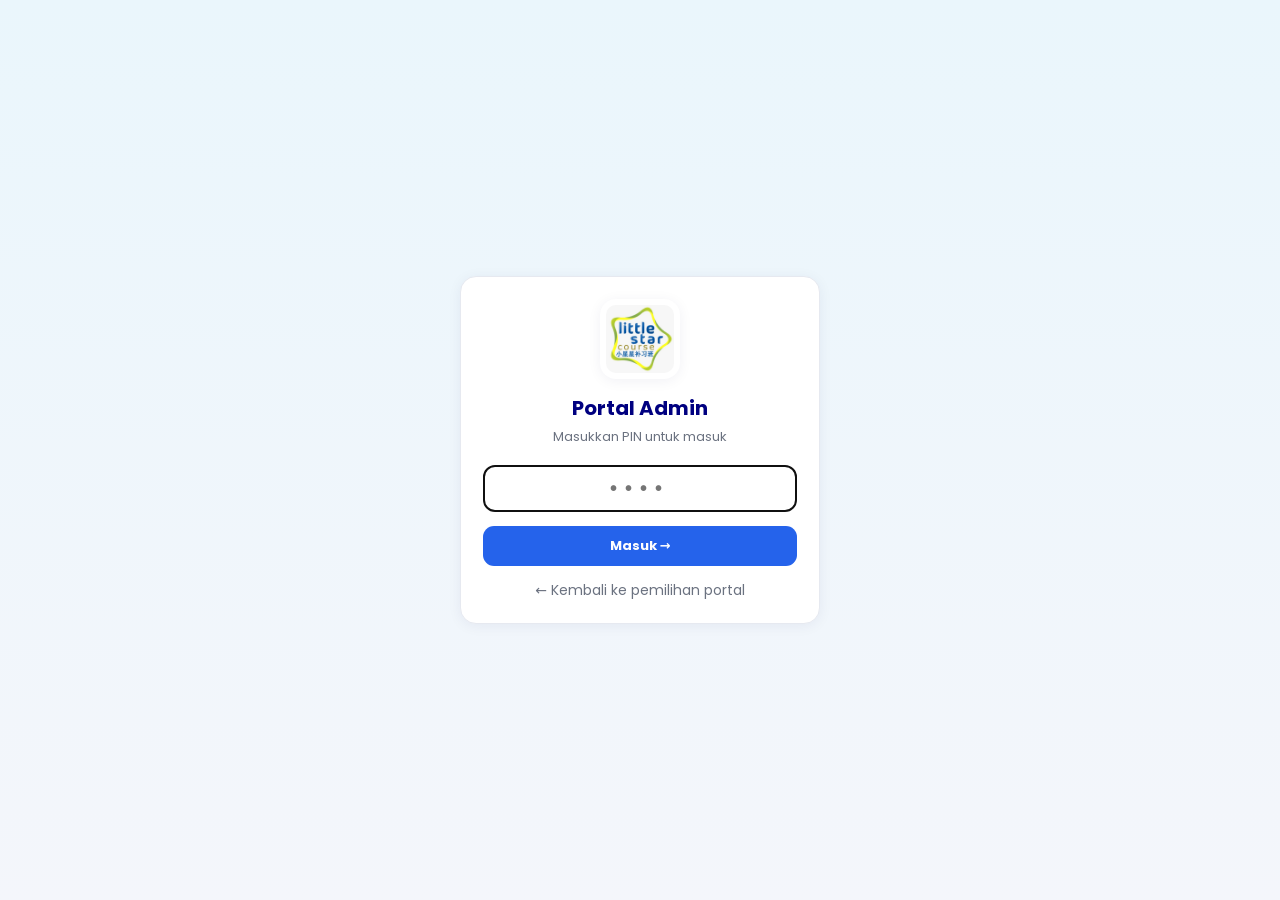
<file: admin.html>
<!DOCTYPE html>
<html lang="id">
<head>
<meta charset="UTF-8">
<meta name="viewport" content="width=device-width, initial-scale=1.0">
<title>Admin — Little Star Course</title>
<link rel="icon" href="assets/logo.jpeg">
<link rel="stylesheet" href="assets/style.css">
</head>
<body>

<!-- PIN GATE (Admin) -->
<div id="adGate" style="position:fixed;inset:0;z-index:600;background:linear-gradient(180deg,#eaf6fc,#f4f6fb);display:flex;align-items:center;justify-content:center;padding:20px">
  <div class="card card-pad" style="max-width:360px;width:100%;text-align:center">
    <img src="assets/logo.jpeg" style="width:80px;height:80px;border-radius:16px;padding:6px;background:#fff;box-shadow:var(--shadow);margin:0 auto 14px">
    <h2 style="color:var(--navy);font-size:20px;margin-bottom:4px">Portal Admin</h2>
    <p class="text-muted" style="font-size:13px;margin-bottom:18px">Masukkan PIN untuk masuk</p>
    <input id="adPin" type="password" maxlength="12" inputmode="numeric" placeholder="••••" style="letter-spacing:8px;text-align:center;font-size:20px;font-weight:800;width:100%;padding:11px;border:1.5px solid var(--line);border-radius:11px" onkeydown="if(event.key==='Enter')adLogin()">
    <button class="btn btn-primary btn-block" style="margin-top:14px" onclick="adLogin()">Masuk →</button>
    <div class="help" id="adErr" style="color:var(--red);margin-top:10px;font-weight:600"></div>
    <div class="help" style="margin-top:14px"><a href="portal.html" style="color:var(--muted)">← Kembali ke pemilihan portal</a></div>
  </div>
</div>

<div class="app">
  <aside class="sidebar">
    <div class="sidebar-head" id="logo"></div>
    <div class="sidebar-role">Menu</div>
    <nav class="nav">
      <a data-view="dashboard" class="active"><span class="ic">🏠</span> Kelas Hari Ini</a>
      <a data-view="calendar"><span class="ic">🗓️</span> Kalender Mingguan</a>
      <div class="divider"></div>
      <a href="portal.html"><span class="ic">↩️</span> Ganti Portal</a>
      <a href="index.html"><span class="ic">🚪</span> Keluar</a>
    </nav>
    <div class="sidebar-foot">
      <div class="avatar">A</div>
      <div class="who">Admin<small>Administrator</small></div>
    </div>
  </aside>
  <div class="backdrop" onclick="toggleSidebar()"></div>

  <div class="main">
    <div class="topbar">
      <button class="hamburger" onclick="toggleSidebar()">☰</button>
      <div class="spacer"></div>
      <div class="me"><div class="who">Admin<small>Administrator</small></div><div class="avatar">A</div></div>
    </div>

    <div class="content">
      <!-- ============ KELAS HARI INI ============ -->
      <section class="view" id="view-dashboard">
        <div class="page-head">
          <div><h1>Kelas Hari Ini</h1><div class="sub" id="todayDate">—</div></div>
          <div style="display:flex;gap:8px;align-items:center">
            <button class="btn btn-ghost btn-sm" id="clrDocsBtn" onclick="clearAllDocs()">🗑️ Hapus semua foto</button>
            <button class="btn btn-primary" onclick="openAddClass()">＋ Add Class</button>
          </div>
        </div>

        <div id="bdayBanner" style="display:none;background:linear-gradient(120deg,#fff0f6,#eef7fd);border:1.5px solid #ffc9e0;border-radius:14px;padding:14px 18px;margin-bottom:18px;color:var(--navy);font-size:14px"></div>

        <div class="grid grid-4" style="margin-bottom:22px">
          <div class="stat tint-blue"><div class="lbl"><span class="icon">📅</span> Kelas Hari Ini</div><div class="val" id="kToday">0</div></div>
          <div class="stat tint-green"><div class="lbl"><span class="icon">✅</span> Selesai</div><div class="val" id="kDone">0</div></div>
          <div class="stat tint-amber"><div class="lbl"><span class="icon">⏳</span> Berlangsung</div><div class="val" id="kOngoing">0</div></div>
          <div class="stat tint-purple"><div class="lbl"><span class="icon">🧑‍🎓</span> Murid Aktif</div><div class="val" id="kStudents">0</div></div>
        </div>

        <div class="card">
          <div class="table-wrap">
            <table class="tbl">
              <thead><tr>
                <th>No.</th><th>Student's Name</th><th>Tentor's Name</th><th>Start</th><th>End</th>
                <th>Duration</th><th>Type</th><th>Status</th><th>Topic/Material</th><th>Note</th><th>Doc</th><th>Action</th>
              </tr></thead>
              <tbody id="todayBody"></tbody>
            </table>
          </div>
        </div>
        <div class="note-band mt-16">ℹ️ Admin mengisi <b>waktu mulai/berakhir</b> & <b>dokumentasi foto</b>. Topik, catatan & materi PDF diisi tentor. Kelola data murid/tentor ada di <b>Master Admin</b>.</div>
      </section>

      <!-- ============ WEEKLY CALENDAR ============ -->
      <section class="view hide" id="view-calendar">
        <div class="page-head"><div><h1>Kalender Mingguan</h1><div class="sub">Jadwal kelas satu minggu — klik kelas untuk edit</div></div>
          <button class="btn btn-primary" onclick="openAddClass()">＋ Add Class</button></div>
        <div class="cal">
          <div class="cal-toolbar">
            <div class="cal-title" id="calTitle">—</div>
            <div class="cal-nav">
              <button class="btn btn-outline btn-sm" onclick="calMove(-7)">‹ Sebelumnya</button>
              <button class="btn btn-ghost btn-sm" onclick="calToday()">Minggu Ini</button>
              <button class="btn btn-outline btn-sm" onclick="calMove(7)">Berikutnya ›</button>
            </div>
          </div>
          <div class="cal-head" id="calHead"></div>
          <div class="cal-scroll"><div class="cal-body" id="calBody"></div></div>
        </div>
        <div class="note-band mt-16">🗓️ <b>Onsite</b> biru, <b>Online</b> hijau. Jam 08.00–21.00.</div>
      </section>

      <div class="foot-note">© 2026 Little Star Course. All rights reserved.</div>
    </div>
  </div>
</div>

<!-- ============ MODAL: ADD/EDIT CLASS ============ -->
<div class="modal-overlay" id="mClass">
  <div class="modal">
    <div class="modal-head"><h3 id="mClassTitle">Add Class</h3><button class="x" onclick="closeModal('mClass')">×</button></div>
    <div class="modal-body">
      <input type="hidden" id="cId">
      <div class="field">
        <label>Tanggal Kelas <span class="req">*</span></label>
        <div style="display:flex;gap:10px;align-items:center;flex-wrap:wrap">
          <input type="date" id="cDate" style="flex:1;min-width:170px">
          <button type="button" class="btn btn-ghost btn-sm" onclick="setDateToday()">📅 Hari ini</button>
        </div>
        <div class="help">Default hari ini · pilih tanggal lain untuk mengisi kelas yang terlewat.</div>
      </div>
      <div class="field-row">
        <div class="field"><label>Student's Name <span class="req">*</span></label><select id="cStudent"></select></div>
        <div class="field"><label>Tentor's Name <span class="req">*</span></label><select id="cTutor"></select></div>
      </div>
      <div class="field-row">
        <div class="field"><label>Start Time <span class="req">*</span></label><input type="time" id="cStart"></div>
        <div class="field"><label>End Time <span class="help" style="display:inline">(saat kelas selesai)</span></label><input type="time" id="cEnd"></div>
      </div>
      <div class="field-row">
        <div class="field"><label>Duration <span class="req">*</span></label><input type="number" id="cDur" value="90"><div class="help">menit — otomatis dari start/end</div></div>
        <div class="field"><label>Type <span class="req">*</span></label>
          <div class="radio-row">
            <label><input type="radio" name="cType" value="onsite" checked> Onsite</label>
            <label><input type="radio" name="cType" value="online"> Online</label>
          </div></div>
      </div>
      <div class="field"><label>Topic / Material <span class="help" style="display:inline">(oleh tentor · bisa Enter untuk baris baru)</span></label>
        <textarea id="cTopic" placeholder="Will be filled after class"></textarea></div>
      <div class="field"><label>Note</label><textarea id="cNote" placeholder="Optional note"></textarea></div>
      <div class="field"><label>Documentation (Upload Photo)</label>
        <div class="dropzone" onclick="document.getElementById('cDoc').click()"><span class="zi">🖼️</span><div><b>Choose file</b> atau drag &amp; drop<br><span class="help">JPG, PNG up to 5MB</span></div></div>
        <input type="file" id="cDoc" accept="image/*" class="hide"><div class="help" id="cDocName"></div>
        <label style="display:flex;align-items:center;gap:8px;font-size:12.5px;color:var(--muted);margin-top:8px"><input type="checkbox" id="cDocClear"> 🗑️ Hapus foto dokumentasi yang tersimpan</label></div>
    </div>
    <div class="modal-foot" style="justify-content:space-between">
      <button class="btn btn-danger" id="delClassBtn" style="display:none" onclick="delClassFromModal()">🗑️ Hapus Kelas</button>
      <div style="display:flex;gap:10px;margin-left:auto">
      <button class="btn btn-ghost" onclick="closeModal('mClass')">Cancel</button>
      <button class="btn btn-primary" onclick="saveClass()">Simpan</button>
      </div>
    </div>
  </div>
</div>

<script src="assets/app.js"></script>
<script>
document.getElementById('logo').innerHTML = logoBlock('Little Star','Portal Admin');
/* ---- PIN gate ---- */
try{ if(sessionStorage.getItem('ad_ok')==='1') document.getElementById('adGate').style.display='none'; else document.getElementById('adPin').focus(); }catch(e){}
async function adLogin(){
  const v=document.getElementById('adPin').value.trim();
  const err=document.getElementById('adErr'); err.textContent='Memeriksa…';
  try{
    const r=await API.verifyPin('admin',v);
    if(r&&r.ok){ try{sessionStorage.setItem('ad_ok','1');}catch(e){} document.getElementById('adGate').style.display='none'; err.textContent=''; }
    else { err.textContent='PIN salah'; document.getElementById('adPin').value=''; }
  }catch(e){ err.textContent='Gagal memeriksa PIN — coba lagi.'; }
}
document.getElementById('todayDate').textContent = '📅 ' + longToday();

let TUTORS=[], STUDENTS=[], CLASSES=[];

document.querySelectorAll('.nav a[data-view]').forEach(a=>{
  a.onclick=()=>{
    document.querySelectorAll('.nav a').forEach(x=>x.classList.remove('active'));
    a.classList.add('active');
    document.querySelectorAll('.view').forEach(v=>v.classList.add('hide'));
    document.getElementById('view-'+a.dataset.view).classList.remove('hide');
    if(window.innerWidth<768) toggleSidebar();
    if(a.dataset.view==='calendar') renderCalendar();
  };
});

async function boot(){
  try{ TUTORS=await API.getTutors(); }catch(e){ TUTORS=[]; toast('Gagal memuat tentor','err'); }
  try{ STUDENTS=await API.getStudents(); }catch(e){ STUDENTS=[]; toast('Gagal memuat murid','err'); }
  renderToday(); renderBirthday();
  // auto-refresh status tiap 60 detik (jeda saat modal terbuka / tab tidak aktif)
  setInterval(()=>{
    if(document.visibilityState!=='visible') return;
    if(document.getElementById('mClass').classList.contains('open')) return;
    renderToday();
  }, 60000);
}
function renderBirthday(){
  const el=document.getElementById('bdayBanner'); if(!el) return;
  const now=new Date(), M=now.getMonth()+1, D=now.getDate();
  const isToday=p=>{ if(!p.dob) return false; const [,m,d]=String(p.dob).split('-').map(Number); return m===M&&d===D; };
  const names=[...STUDENTS.filter(isToday).map(s=>`${s.nama} <span class="muted">(Murid)</span>`),
               ...TUTORS.filter(isToday).map(t=>`${t.nama} <span class="muted">(Tentor)</span>`)];
  if(names.length){ el.innerHTML='🎂 <b>Ulang tahun hari ini:</b> '+names.join(' · '); el.style.display='block'; }
  else el.style.display='none';
}
function tName(id){return (TUTORS.find(t=>t.id===id)||{}).nama||'-';}
function sName(id){return (STUDENTS.find(s=>s.id===id)||{}).nama||'-';}

/* ---- KELAS HARI INI ---- */
const byStart=(a,b)=>(a.start_time||'99:99').localeCompare(b.start_time||'99:99');
async function renderToday(){
  CLASSES=await API.getClasses({date:todayStr()});
  CLASSES.sort(byStart);
  const tb=document.getElementById('todayBody'); tb.innerHTML='';
  const toMin=t=>{if(!t)return null;const[h,m]=String(t).split(':').map(Number);return h*60+(m||0);};
  const nowD=new Date(), nowMin=nowD.getHours()*60+nowD.getMinutes();
  let done=0,ongoing=0;
  CLASSES.forEach((c,i)=>{
    const sm=toMin(c.start_time);
    let em=toMin(c.end_time); if(em==null && sm!=null) em=sm+(Number(c.duration)||0);
    let stBadge;
    if(em!=null && nowMin>=em){ done++;               // sudah selesai (jam berakhir lewat)
      stBadge='<span class="badge" style="background:#e7f6ec;color:#1e7e34">✅ DONE</span>'; }
    else if(sm!=null && nowMin>=sm){ ongoing++;        // sedang berlangsung
      stBadge='<span class="badge" style="background:#fff4d6;color:#b26a00">⏳ ON PROGRESS</span>'; }
    else{                                              // belum mulai
      stBadge='<span class="badge" style="background:#eef2fb;color:#4a5aa8">🕒 UPCOMING</span>'; }
    const type=c.type==='online'?'<span class="badge badge-online">ONLINE</span>':'<span class="badge badge-onsite">ONSITE</span>';
    tb.innerHTML+=`<tr>
      <td>${i+1}</td><td><b>${sName(c.student_id)}</b></td><td>${tName(c.tutor_id)}</td>
      <td>${c.start_time||'-'}</td><td>${c.end_time||'<span class="muted">-</span>'}</td>
      <td>${c.duration||'-'} min</td><td>${type}</td><td style="white-space:nowrap">${stBadge}</td>
      <td>${multiline(c.topic)}</td><td>${multiline(c.note)}</td>
      <td>${docCell(c.doc_url)}</td>
      <td style="white-space:nowrap">
        <button class="btn btn-warn btn-sm" onclick="editClass('${c.id}')">Edit</button>
        <button class="btn btn-danger btn-sm" onclick="delClass('${c.id}')">Delete</button>
      </td></tr>`;
  });
  if(!CLASSES.length) tb.innerHTML='<tr><td colspan="12" class="muted" style="text-align:center;padding:26px">Belum ada kelas hari ini. Klik “＋ Add Class”.</td></tr>';
  document.getElementById('kToday').textContent=CLASSES.length;
  document.getElementById('kDone').textContent=done;
  document.getElementById('kOngoing').textContent=ongoing;
  document.getElementById('kStudents').textContent=STUDENTS.filter(s=>s.active!=='nonaktif').length;
}

/* ---- WEEKLY CALENDAR ---- */
const CAL_START=8, CAL_END=21, PXH=56;
function mondayOf(d){const x=new Date(d);const wd=(x.getDay()+6)%7;x.setDate(x.getDate()-wd);x.setHours(0,0,0,0);return x;}
function isoOf(d){return `${d.getFullYear()}-${pad2(d.getMonth()+1)}-${pad2(d.getDate())}`;}
let calWeek=mondayOf(new Date());
function calMove(n){calWeek.setDate(calWeek.getDate()+n);renderCalendar();}
function calToday(){calWeek=mondayOf(new Date());renderCalendar();}
const DNAME=['Sen','Sel','Rab','Kam','Jum','Sab','Min'];
const MNAME=['Jan','Feb','Mar','Apr','Mei','Jun','Jul','Agu','Sep','Okt','Nov','Des'];
// Side-by-side layout for overlapping classes: assign each a lane + total columns
function layoutLanes(evs){
  let i=0;
  while(i<evs.length){
    let clusterEnd=evs[i].end, j=i+1;
    while(j<evs.length && evs[j].start < clusterEnd){ clusterEnd=Math.max(clusterEnd,evs[j].end); j++; }
    const cluster=evs.slice(i,j), colEnds=[];
    cluster.forEach(ev=>{
      let placed=false;
      for(let k=0;k<colEnds.length;k++){ if(colEnds[k]<=ev.start){ ev.lane=k; colEnds[k]=ev.end; placed=true; break; } }
      if(!placed){ ev.lane=colEnds.length; colEnds.push(ev.end); }
    });
    cluster.forEach(ev=>ev.cols=colEnds.length);
    i=j;
  }
}
async function renderCalendar(){
  const days=[...Array(7)].map((_,i)=>{const d=new Date(calWeek);d.setDate(d.getDate()+i);return d;});
  const isos=days.map(isoOf); const tIso=todayStr();
  document.getElementById('calTitle').textContent=`${days[0].getDate()} ${MNAME[days[0].getMonth()]} – ${days[6].getDate()} ${MNAME[days[6].getMonth()]} ${days[6].getFullYear()}`;
  document.getElementById('calHead').innerHTML=`<div class="ch"></div>`+days.map((d,i)=>
    `<div class="ch ${isos[i]===tIso?'today':''}">${DNAME[i]}<b>${d.getDate()}</b></div>`).join('');
  const hours=[]; for(let h=CAL_START;h<CAL_END;h++) hours.push(h);
  let html=`<div class="cal-times">`+hours.map(h=>`<div class="th">${pad2(h)}:00</div>`).join('')+`</div>`;
  const all=await API.getClasses({});
  days.forEach((d,i)=>{
    let evs=all.filter(c=>c.date===isos[i]&&c.start_time).map(c=>{
      const [sh,sm]=c.start_time.split(':').map(Number);
      const start=sh*60+sm;
      const dur=Number(c.duration)||(c.end_time?durMin(c.start_time,c.end_time):60)||60;
      return {c,start,end:start+dur};
    }).sort((a,b)=>a.start-b.start||a.end-b.end);
    layoutLanes(evs); // assign side-by-side columns for overlapping classes
    const lines=hours.map(()=>`<div class="hourline"></div>`).join('');
    const chips=evs.map(ev=>{
      const c=ev.c;
      const top=(ev.start-CAL_START*60)/60*PXH;
      const hgt=Math.max(26,(ev.end-ev.start)/60*PXH-3);
      if(top<0) return '';
      const w=100/ev.cols, leftPct=ev.lane*w;
      return `<div class="cal-ev ${c.type==='online'?'online':'onsite'}" style="top:${top}px;height:${hgt}px;left:calc(${leftPct}% + 2px);width:calc(${w}% - 4px);right:auto" onclick="editClass('${c.id}')">
        ${sName(c.student_id)}<small>${c.start_time}${c.end_time?'–'+c.end_time:''} · ${tName(c.tutor_id)}</small></div>`;
    }).join('');
    html+=`<div class="cal-col ${isos[i]===tIso?'today':''}">${lines}${chips}</div>`;
  });
  document.getElementById('calBody').innerHTML=html;
}

/* ---- ADD/EDIT CLASS ---- */
function fillSelect(el,arr,val){el.innerHTML='<option value="">Pilih…</option>'+arr.map(a=>`<option value="${a.id}" ${a.id===val?'selected':''}>${a.nama}</option>`).join('');}
function setDateToday(){ document.getElementById('cDate').value=todayStr(); }
function openAddClass(){
  document.getElementById('mClassTitle').textContent='Add Class';
  document.getElementById('cId').value=''; document.getElementById('cDate').value=todayStr();
  fillSelect(document.getElementById('cStudent'),STUDENTS); fillSelect(document.getElementById('cTutor'),TUTORS);
  ['cStart','cEnd','cTopic','cNote'].forEach(i=>document.getElementById(i).value='');
  document.getElementById('cDoc').value=''; document.getElementById('cDocName').textContent=''; document.getElementById('cDocClear').checked=false;
  document.getElementById('cDur').value=90; document.querySelector('input[name=cType][value=onsite]').checked=true;
  document.getElementById('delClassBtn').style.display='none';
  openModal('mClass');
}
async function editClass(id){
  let c;
  try{ c=(await API.getClasses({id})).find(x=>x.id===id); }catch(e){ toast('Gagal memuat kelas','err'); return; }
  if(!c) return;
  document.getElementById('mClassTitle').textContent='Edit Class';
  document.getElementById('cId').value=c.id; document.getElementById('cDate').value=c.date;
  fillSelect(document.getElementById('cStudent'),STUDENTS,c.student_id);
  fillSelect(document.getElementById('cTutor'),TUTORS,c.tutor_id);
  document.getElementById('cStart').value=c.start_time||''; document.getElementById('cEnd').value=c.end_time||'';
  document.getElementById('cDur').value=c.duration||90; document.getElementById('cTopic').value=c.topic||'';
  document.getElementById('cNote').value=c.note||'';
  document.getElementById('cDoc').value=''; document.getElementById('cDocName').textContent=''; document.getElementById('cDocClear').checked=false;
  document.querySelector(`input[name=cType][value=${c.type||'onsite'}]`).checked=true;
  document.getElementById('delClassBtn').style.display='inline-flex';
  openModal('mClass');
}
['cStart','cEnd'].forEach(id=>document.getElementById(id).addEventListener('change',()=>{
  const d=durMin(document.getElementById('cStart').value,document.getElementById('cEnd').value);
  if(d&&d>0) document.getElementById('cDur').value=d;
}));
document.getElementById('cDoc').onchange=e=>document.getElementById('cDocName').textContent=e.target.files[0]?('📎 '+e.target.files[0].name):'';
async function saveClass(){
  if(saveClass._busy) return;
  const p={
    id:document.getElementById('cId').value||undefined,
    date:document.getElementById('cDate').value,
    student_id:document.getElementById('cStudent').value,
    tutor_id:document.getElementById('cTutor').value,
    start_time:document.getElementById('cStart').value,
    end_time:document.getElementById('cEnd').value,
    duration:document.getElementById('cDur').value,
    type:document.querySelector('input[name=cType]:checked').value,
    topic:document.getElementById('cTopic').value,
    note:document.getElementById('cNote').value,
  };
  if(!p.student_id){toast('Pilih murid dulu','err');return;}
  if(!p.tutor_id){toast('Pilih tentor dulu','err');return;}
  const df=document.getElementById('cDoc').files[0];
  if(df){ try{ toast('Memproses foto…'); p.doc_url=await resizeImageToDataURL(df); }catch(e){ toast('Foto gagal diproses','err'); } }
  else if(document.getElementById('cDocClear').checked){ p.doc_url=''; }
  const btn=document.querySelector('#mClass .btn-primary');
  saveClass._busy=true; if(btn){btn.disabled=true; btn.dataset.t=btn.textContent; btn.textContent='Menyimpan…';}
  try{
    if(p.id) await API.updateClass(p); else await API.addClass(p);
    closeModal('mClass'); toast('Kelas disimpan','ok'); renderToday();
  }catch(e){ toast('Gagal simpan: '+(e.message||e),'err'); }
  finally{ saveClass._busy=false; if(btn){btn.disabled=false; btn.textContent=btn.dataset.t||'Simpan';} }
}
async function delClass(id){ if(!confirm('Hapus kelas ini?'))return; await API.deleteClass(id); toast('Terhapus','ok'); renderToday(); renderCalendar(); }
async function delClassFromModal(){
  const id=document.getElementById('cId').value; if(!id){ toast('Kelas belum tersimpan','err'); return; }
  if(!confirm('Hapus kelas ini?\n\nData akan ikut terhapus di Portal Orang Tua & Master Admin, dan hitungan deposit otomatis menyesuaikan. Tindakan ini tidak bisa dibatalkan.')) return;
  const btn=document.getElementById('delClassBtn'); if(btn){btn.disabled=true; btn.textContent='Menghapus…';}
  try{ await API.deleteClass(id); closeModal('mClass'); toast('Kelas dihapus','ok'); renderToday(); renderCalendar(); }
  catch(e){ toast('Gagal hapus: '+(e.message||e),'err'); }
  finally{ if(btn){btn.disabled=false; btn.textContent='🗑️ Hapus Kelas';} }
}
async function clearAllDocs(){
  if(!confirm('Hapus SEMUA foto dokumentasi dari semua kelas?\n\nData lain (topik, jadwal, catatan) tetap aman. Tindakan ini tidak bisa dibatalkan.')) return;
  if(!confirm('Sekali lagi — yakin hapus semua foto dokumentasi?')) return;
  const btn=document.getElementById('clrDocsBtn'); if(btn){btn.disabled=true;}
  try{
    const withDoc=(await API.getClasses({})).filter(c=>c.doc_url);
    if(!withDoc.length){ toast('Tidak ada foto untuk dihapus','ok'); if(btn){btn.disabled=false;btn.textContent='🗑️ Hapus semua foto';} return; }
    let n=0;
    for(const c of withDoc){ await API.updateClass({id:c.id,doc_url:''}); n++; if(btn) btn.textContent=`Menghapus ${n}/${withDoc.length}…`; }
    toast(`Selesai — ${n} foto dikosongkan`,'ok'); renderToday();
  }catch(e){ toast('Gagal: '+(e.message||e)+'. Coba lagi untuk melanjutkan sisa foto.','err'); }
  finally{ if(btn){btn.disabled=false; btn.textContent='🗑️ Hapus semua foto';} }
}

boot();
</script>
</body>
</html>
</file>
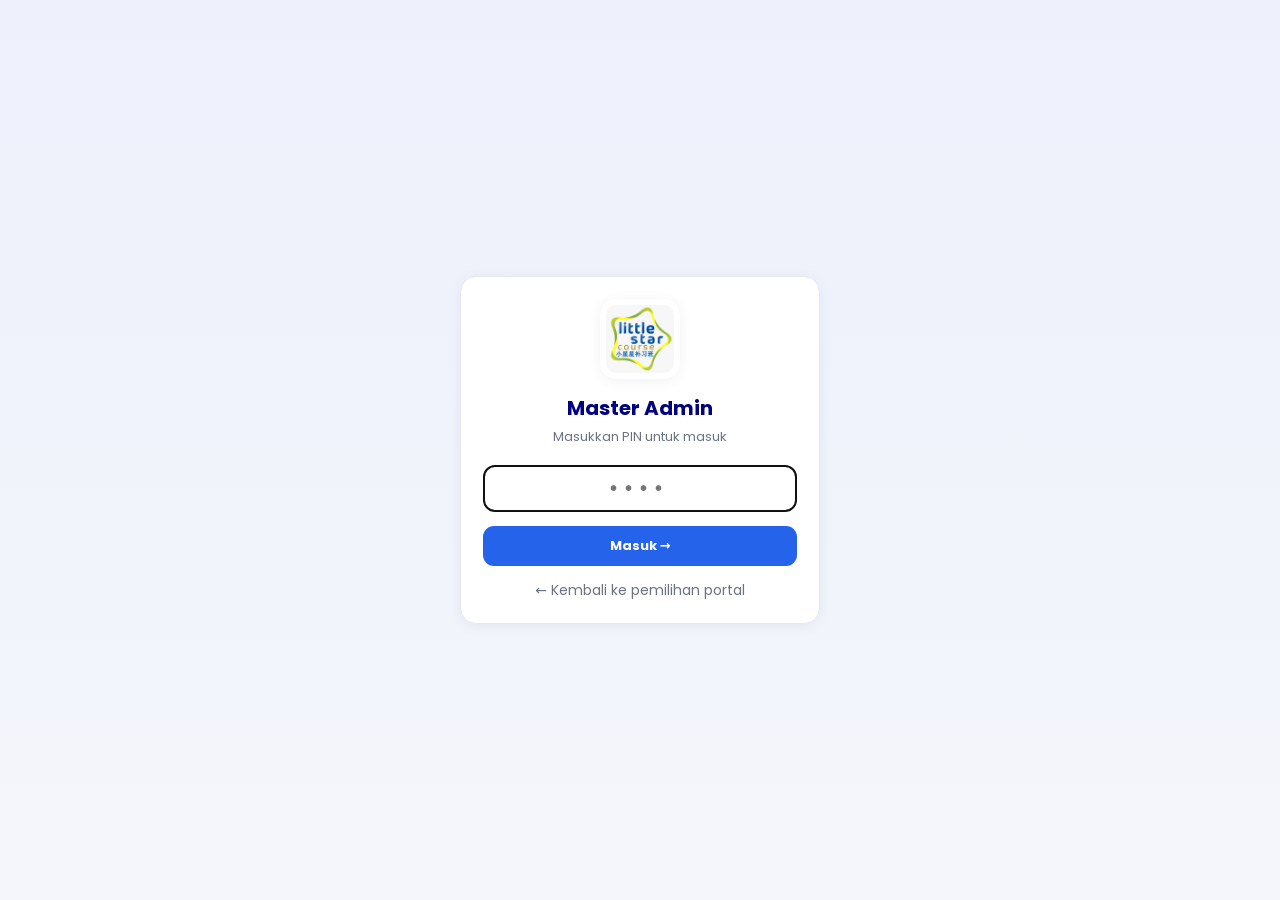
<file: master-admin.html>
<!DOCTYPE html>
<html lang="id">
<head>
<meta charset="UTF-8">
<meta name="viewport" content="width=device-width, initial-scale=1.0">
<title>Master Admin — Little Star Course</title>
<link rel="icon" href="assets/logo.jpeg">
<link rel="stylesheet" href="assets/style.css">
<style>
  .report-grid{display:grid;grid-template-columns:1fr 340px;gap:22px;align-items:start}
  @media(max-width:1100px){.report-grid{grid-template-columns:1fr}}
  .wa-msg{background:var(--bg);border:1px solid var(--line);border-radius:12px;padding:14px 16px;font-size:12.5px;line-height:1.7;white-space:pre-wrap;max-height:340px;overflow:auto}
  .wa-total{background:#fff;border:1.5px dashed var(--green);border-radius:12px;padding:12px;text-align:center;margin:12px 0}
  .wa-total .big{font-size:22px;font-weight:800;color:var(--green2)}
  .search-hit{display:flex;align-items:center;gap:14px;padding:14px 16px;border:1px solid var(--line);border-radius:12px;cursor:pointer;transition:.15s;background:#fff}
  .search-hit:hover{border-color:var(--blue);box-shadow:var(--shadow)}
  .search-hit .av{width:44px;height:44px;border-radius:50%;background:var(--sky-soft);display:flex;align-items:center;justify-content:center;font-weight:700;color:var(--navy)}
  /* ---- Print header (only shows when printing / Save as PDF) ---- */
  .print-only{display:none}
  .print-head{border-bottom:2.5px solid var(--navy);padding-bottom:10px;margin-bottom:16px}
  .print-head .pt{font-size:19px;font-weight:800;color:var(--navy)}
  .print-head .pl{font-size:13px;color:#333;margin-top:3px}
  .print-head img{height:44px;border-radius:8px}
  @media print{
    @page{margin:12mm}
    body{background:#fff}
    .sidebar,.backdrop,.topbar,.foot-note{display:none!important}
    .main{display:block}
    .content{padding:0!important}
    .page-head,.no-print{display:none!important}
    .print-only{display:block!important}
    .pill-tabs{display:none!important}
    .report-grid{grid-template-columns:1fr!important}   /* WA composer column hidden below */
    #view-report .drawer,#view-report [id^=mWa]{display:none!important}
    .card{box-shadow:none!important;border:1px solid #ddd}
    .table-wrap{overflow:visible!important}
    table.tbl{font-size:10.5px;table-layout:fixed;width:100%}
    table.tbl th,table.tbl td{padding:6px 7px;word-break:break-word;white-space:normal!important;vertical-align:top}
    #view-report table.tbl th:nth-child(1),#view-report table.tbl td:nth-child(1){width:4%}
    #view-report table.tbl th:nth-child(2),#view-report table.tbl td:nth-child(2){width:10%}
    #view-report table.tbl th:nth-child(3),#view-report table.tbl td:nth-child(3){width:9%}
    #view-report table.tbl th:nth-child(4),#view-report table.tbl td:nth-child(4){width:9%}
    #view-report table.tbl th:nth-child(5),#view-report table.tbl td:nth-child(5){width:6%}
    #view-report table.tbl th:nth-child(6),#view-report table.tbl td:nth-child(6){width:8%}
    #view-report table.tbl th:nth-child(7),#view-report table.tbl td:nth-child(7){width:20%}
    #view-report table.tbl th:nth-child(8),#view-report table.tbl td:nth-child(8){width:20%}
    #view-report table.tbl th:nth-child(9),#view-report table.tbl td:nth-child(9){width:14%}
    table.tbl .thumb,.docthumb{width:90px!important;height:auto!important;max-height:70px}
    .stat{break-inside:avoid}
    *{-webkit-print-color-adjust:exact;print-color-adjust:exact}
  }
</style>
</head>
<body>

<!-- PIN GATE (Master Admin) -->
<div id="maGate" style="position:fixed;inset:0;z-index:600;background:linear-gradient(180deg,#eef0fb,#f4f6fb);display:flex;align-items:center;justify-content:center;padding:20px">
  <div class="card card-pad" style="max-width:360px;width:100%;text-align:center">
    <img src="assets/logo.jpeg" style="width:80px;height:80px;border-radius:16px;padding:6px;background:#fff;box-shadow:var(--shadow);margin:0 auto 14px">
    <h2 style="color:var(--navy);font-size:20px;margin-bottom:4px">Master Admin</h2>
    <p class="text-muted" style="font-size:13px;margin-bottom:18px">Masukkan PIN untuk masuk</p>
    <input id="maPin" type="password" maxlength="8" inputmode="numeric" placeholder="••••" style="letter-spacing:8px;text-align:center;font-size:20px;font-weight:800;width:100%;padding:11px;border:1.5px solid var(--line);border-radius:11px" onkeydown="if(event.key==='Enter')maLogin()">
    <button class="btn btn-primary btn-block" style="margin-top:14px" onclick="maLogin()">Masuk →</button>
    <div class="help" id="maErr" style="color:var(--red);margin-top:10px;font-weight:600"></div>
    <div class="help" style="margin-top:14px"><a href="portal.html" style="color:var(--muted)">← Kembali ke pemilihan portal</a></div>
  </div>
</div>

<div class="app">
  <aside class="sidebar">
    <div class="sidebar-head" id="logo"></div>
    <div class="sidebar-role">Master Admin</div>
    <nav class="nav">
      <a data-view="dashboard" class="active"><span class="ic">🏠</span> Beranda</a>
      <a data-view="all-classes"><span class="ic">📅</span> Semua Kelas</a>
      <a data-view="students"><span class="ic">🧑‍🎓</span> Murid</a>
      <a data-view="tutors"><span class="ic">👩‍🏫</span> Tentor</a>
      <a data-view="laporan"><span class="ic">📊</span> Laporan Murid</a>
      <a data-view="laptentor"><span class="ic">📑</span> Laporan Tentor</a>
      <a data-view="data"><span class="ic">🗄️</span> Data Explorer</a>
      <a data-view="payment"><span class="ic">💳</span> Payment Student</a>
      <a data-view="tpay"><span class="ic">🧑‍🏫</span> Payment Tentor</a>
      <a data-view="settings"><span class="ic">🔒</span> Ganti Password</a>
      <div class="divider"></div>
      <div class="sidebar-role" style="margin-top:0">Buka Portal Lain</div>
      <a href="admin.html"><span class="ic">🗂️</span> Portal Admin</a>
      <a href="teacher.html"><span class="ic">📘</span> Portal Tentor</a>
      <a href="parent.html"><span class="ic">👨‍👩‍👧</span> Portal Orang Tua</a>
      <div class="divider"></div>
      <a href="index.html"><span class="ic">🚪</span> Keluar</a>
    </nav>
    <div class="sidebar-foot">
      <div class="avatar">M</div>
      <div class="who">Master Admin<small>Super Administrator</small></div>
    </div>
  </aside>
  <div class="backdrop" onclick="toggleSidebar()"></div>

  <div class="main">
    <div class="topbar">
      <button class="hamburger" onclick="toggleSidebar()">☰</button>
      <div class="spacer"></div>
      <div class="me"><div class="who">Master Admin<small>Super Administrator</small></div><div class="avatar">M</div></div>
    </div>

    <div class="content">
      <div id="loadErr" style="display:none;background:#fdecec;border:1.5px solid #f5b5b5;color:#a12626;border-radius:12px;padding:12px 16px;margin-bottom:16px;font-size:14px;display:none;align-items:center;gap:12px;justify-content:space-between;flex-wrap:wrap">
        <span>⚠️ Gagal memuat data dari server (koneksi sesaat terganggu). Data yang tampil mungkin belum terbaru.</span>
        <button class="btn btn-primary btn-sm" onclick="boot()">🔄 Coba muat ulang</button>
      </div>
      <!-- DASHBOARD -->
      <section class="view" id="view-dashboard">
        <div class="page-head" style="align-items:center;gap:12px;flex-wrap:wrap">
          <div><h1>Beranda</h1><div class="sub">Ringkasan seluruh operasional Little Star Course</div></div>
          <div style="margin-left:auto;display:flex;align-items:center;gap:8px">
            <span class="lbl muted" style="font-weight:700">📆 Pilih Bulan</span>
            <input type="month" id="dashMonth" class="btn btn-outline" style="font-weight:600" onchange="renderDashStats()">
          </div>
        </div>
        <div id="bdayBanner" style="display:none;background:linear-gradient(120deg,#fff0f6,#eef7fd);border:1.5px solid #ffc9e0;border-radius:14px;padding:14px 18px;margin-bottom:18px;color:var(--navy);font-size:14px"></div>
        <div class="grid grid-4" style="margin-bottom:22px">
          <div class="stat tint-purple"><div class="lbl"><span class="icon">🧑‍🎓</span> Total Murid</div><div class="val" id="mStudents">0</div></div>
          <div class="stat tint-blue"><div class="lbl"><span class="icon">👩‍🏫</span> Total Tentor</div><div class="val" id="mTutors">0</div></div>
          <div class="stat tint-green"><div class="lbl"><span class="icon">📅</span> Kelas <span id="mClassesLbl">Bulan Ini</span></div><div class="val" id="mClasses">0</div></div>
          <div class="stat tint-amber"><div class="lbl"><span class="icon">💰</span> Estimasi Fee <span id="mRevenueLbl">Bln Ini</span></div><div class="val" id="mRevenue">Rp 0</div></div>
        </div>
        <div class="card card-pad">
          <div class="card-title">🔍 Cari & Buka Laporan Murid</div>
          <div class="field"><input id="dashSearch" placeholder="Ketik nama murid… lalu klik hasil"></div>
          <div id="dashHits" class="grid" style="gap:10px"></div>
        </div>
      </section>

      <!-- COMBINED SEARCH RESULTS -->
      <section class="view hide" id="view-search">
        <div class="page-head"><div><h1>Hasil Pencarian</h1><div class="sub">Murid &amp; tentor — klik untuk membuka</div></div></div>
        <div class="card card-pad"><div id="searchHits" class="grid" style="gap:10px"></div></div>
      </section>

      <!-- STUDENT REPORT -->
      <section class="view hide" id="view-report">
        <div class="page-head">
          <div><h1>Laporan Murid</h1>
            <div class="breadcrumb">Beranda › Cari Murid › <b id="crumb">—</b></div></div>
          <div style="display:flex;gap:10px;align-items:center" class="no-print">
            <input type="month" id="repMonthSel" class="btn btn-outline" style="font-weight:600" title="Pilih periode laporan" onchange="if(CUR)openReport(CUR.id,this.value)">
            <button class="btn btn-green" onclick="openModal('mWa')">🟢 WA Orang Tua</button>
            <button class="btn btn-outline" onclick="window.print()">🧾 Simpan PDF</button>
          </div>
        </div>

        <!-- clean header shown only in the printed / PDF version -->
        <div class="print-only print-head">
          <div style="display:flex;align-items:center;gap:12px">
            <img src="assets/logo.jpeg" alt="Little Star">
            <div>
              <div class="pt">Laporan Murid — Little Star Course</div>
              <div class="pl">Nama: <b id="phName">—</b></div>
              <div class="pl">Periode: <b id="phPeriod">—</b></div>
            </div>
          </div>
        </div>

        <!-- header cards -->
        <div class="grid" style="grid-template-columns:1.4fr 1fr 1fr 1fr;gap:16px;margin-bottom:20px" id="repHeader"></div>

        <button class="btn btn-outline btn-sm no-print" style="margin-bottom:16px" onclick="showView('search')">← Kembali ke Pencarian</button>

        <!-- history -->
        <div class="card">
          <div class="card-pad" style="padding-bottom:0"><div class="card-title" id="rHist">📅 Riwayat Kelas</div></div>
          <div class="table-wrap tw-full"><table class="tbl">
            <thead><tr><th>No.</th><th>Tanggal</th><th>Tutor</th><th>Time</th><th>Durasi</th><th>Type</th><th>Topik / Material</th><th>Note</th><th>Doc</th></tr></thead>
            <tbody id="rBody"></tbody>
          </table></div>
        </div>

        <!-- fee summary -->
        <div class="grid grid-4 mt-24" id="rSummary"></div>
      </section>

      <!-- ALL CLASSES -->
      <section class="view hide" id="view-all-classes">
        <div class="page-head"><div><h1>Semua Kelas</h1><div class="sub">Seluruh sesi kelas</div></div>
          <input type="month" id="acMonth" class="btn btn-outline" style="font-weight:600"></div>
        <div class="card"><div class="table-wrap"><table class="tbl">
          <thead><tr><th>Tanggal</th><th>Murid</th><th>Tentor</th><th>Time</th><th>Durasi</th><th>Type</th><th>Topik</th></tr></thead>
          <tbody id="acBody"></tbody>
        </table></div></div>
      </section>

      <!-- STUDENTS -->
      <section class="view hide" id="view-students">
        <div class="page-head"><div><h1>Murid</h1><div class="sub">Kelola data murid — Edit atau buka laporan</div></div>
          <div style="display:flex;gap:8px;align-items:center">
            <button class="btn btn-ghost btn-sm" id="genUserBtn" onclick="generateAllUsernames()">🪄 Generate semua username</button>
            <button class="btn btn-primary" onclick="openStudent()">＋ Tambah Murid</button></div></div>
        <div class="card card-pad" style="margin-bottom:14px;padding:12px 16px">
          <input id="muridSearch" oninput="renderStudentsM()" placeholder="🔎 Cari murid di daftar (nama / username / sekolah / orang tua)…" style="width:100%;padding:10px 14px;border:1.5px solid var(--line);border-radius:10px">
        </div>
        <div class="card"><div class="table-wrap"><table class="tbl">
          <thead><tr><th>Nama</th><th>Username</th><th>Sekolah</th><th>Grade</th><th>Orang Tua</th><th>Jadwal</th><th>Fee Ortu</th><th>Fee Tentor</th><th>PIN Ortu</th><th>Action</th></tr></thead>
          <tbody id="msBody"></tbody>
        </table></div></div>
      </section>

      <!-- TUTORS -->
      <section class="view hide" id="view-tutors">
        <div class="page-head"><div><h1>Tentor</h1><div class="sub">Kelola data tentor & PIN login</div></div>
          <button class="btn btn-primary" onclick="openTutor()">＋ Tambah Tentor</button></div>
        <div class="card card-pad" style="margin-bottom:14px;padding:12px 16px">
          <input id="tentorSearch" oninput="renderTutorsM()" placeholder="🔎 Cari tentor di daftar (nama / username / pelajaran / jenjang)…" style="width:100%;padding:10px 14px;border:1.5px solid var(--line);border-radius:10px">
        </div>
        <div class="card"><div class="table-wrap"><table class="tbl">
          <thead><tr><th>Nama</th><th>Username</th><th>Pelajaran</th><th>Jenjang</th><th>WA</th><th>PIN Login</th><th>Action</th></tr></thead>
          <tbody id="mtBody"></tbody>
        </table></div></div>
      </section>

      <!-- LAPORAN -->
      <section class="view hide" id="view-laporan">
        <div class="page-head"><div><h1>Laporan Murid</h1><div class="sub">Rekap kelas per murid untuk laporan bulanan</div></div>
          <input type="month" id="repMonth" class="btn btn-outline" style="font-weight:600"></div>
        <div class="card card-pad" style="margin-bottom:14px;padding:12px 16px">
          <input id="laporanSearch" oninput="renderLaporan()" placeholder="🔎 Cari murid di laporan (nama / orang tua / sekolah)…" style="width:100%;padding:10px 14px;border:1.5px solid var(--line);border-radius:10px">
        </div>
        <div class="card"><div class="table-wrap"><table class="tbl">
          <thead><tr><th>Murid</th><th>Jml Kelas</th><th>Total Menit</th><th>Fee Ortu/Meet</th><th>Estimasi Tagihan</th><th></th></tr></thead>
          <tbody id="repBody"></tbody>
        </table></div></div>
      </section>

      <!-- LAPORAN TENTOR -->
      <section class="view hide" id="view-laptentor">
        <div class="page-head"><div><h1>Laporan Tentor</h1><div class="sub">Rekap fee mengajar + komisi per tentor — siap cetak PDF</div></div>
          <button class="btn btn-primary no-print" onclick="window.print()">🖨️ Generate PDF</button></div>
        <div class="card card-pad no-print" style="margin-bottom:16px">
          <div class="field-row">
            <div class="field"><label>Pilih Tentor</label><select id="ltTutor" onchange="renderLapTentor()"></select></div>
            <div class="field"><label>Bulan</label><input type="month" id="ltMonth" onchange="renderLapTentor()"></div>
          </div>
        </div>
        <div class="print-only print-head">
          <div style="display:flex;align-items:center;gap:12px">
            <img src="assets/logo.jpeg" alt="Little Star">
            <div>
              <div class="pt">Rekap Fee Tentor — Little Star Course</div>
              <div class="pl">Tentor: <b id="ltPhName">—</b></div>
              <div class="pl">Periode: <b id="ltPhPeriod">—</b></div>
            </div>
          </div>
        </div>
        <div class="grid grid-4" style="margin-bottom:20px">
          <div class="stat tint-green"><div class="lbl">Total Fee Mengajar</div><div class="val" id="ltTotal">Rp 0</div></div>
          <div class="stat tint-blue"><div class="lbl">Total Sesi</div><div class="val" id="ltSessions">0</div></div>
          <div class="stat tint-purple"><div class="lbl">Total Menit</div><div class="val" id="ltMinutes">0</div></div>
          <div class="stat tint-amber"><div class="lbl">Onsite / Online</div><div class="val" id="ltMix">0 / 0</div></div>
        </div>
        <div class="card card-pad" style="margin-bottom:20px;display:flex;gap:28px;flex-wrap:wrap;align-items:center">
          <div><div class="lbl muted">Fee Mengajar</div><b class="text-green" id="ltBase">Rp 0</b></div>
          <div><div class="lbl muted">Komisi / Bonus</div><b style="color:var(--orange)" id="ltBonus">Rp 0</b><div class="hint" id="ltBonusNote" style="max-width:320px;white-space:pre-line"></div></div>
          <div style="margin-left:auto;text-align:right"><div class="lbl muted">TOTAL DITERIMA</div><b style="font-size:22px;color:var(--purple)" id="ltGrand">Rp 0</b></div>
        </div>
        <div class="card"><div class="table-wrap tw-full"><table class="tbl">
          <thead><tr><th>Tanggal</th><th>Murid</th><th>Durasi</th><th>Type</th><th>Fee</th></tr></thead>
          <tbody id="ltBody"></tbody>
        </table></div></div>
      </section>

      <!-- PAYMENT -->
      <section class="view hide" id="view-payment">
        <div class="page-head">
          <div><h1>Payment Student</h1><div class="breadcrumb">Payment Student › <b id="payCrumb">Pilih murid</b></div></div>
          <button class="btn btn-primary no-print" onclick="window.print()">🖨️ Cetak Invoice</button>
        </div>

        <div class="print-only print-head">
          <div style="display:flex;align-items:center;gap:12px">
            <img src="assets/logo.jpeg" alt="Little Star">
            <div>
              <div class="pt" id="payPrintTitle">Invoice — Little Star Course</div>
              <div class="pl">Nama: <b id="payPhName">—</b></div>
              <div class="pl" id="payPhSub">—</div>
            </div>
          </div>
        </div>

        <div class="card card-pad no-print" style="margin-bottom:16px">
          <label style="font-weight:700;font-size:12.5px">Search Student</label>
          <input id="paySearchInput" list="payStudentList" placeholder="Ketik nama murid… atau pilih dari daftar" onchange="paySearchPick()" oninput="paySearchPick()" style="width:100%;padding:11px 12px;border:1.5px solid var(--line);border-radius:11px;margin-top:6px;font-family:inherit;font-size:14px">
          <datalist id="payStudentList"></datalist>
        </div>

        <div class="pill-tabs no-print" id="payTabs" style="display:none">
          <button id="ptDeposit" class="active" onclick="showPayTab('deposit')">💳 Deposit Payment</button>
          <button id="ptBilling" onclick="showPayTab('billing')">🧾 Laporan Akhir Penagihan</button>
        </div>

        <div id="payDeposit"></div>
        <div id="payBilling" class="hide"></div>
      </section>

      <!-- DATA EXPLORER -->
      <section class="view hide" id="view-data">
        <div class="page-head"><div><h1>Data Explorer</h1><div class="sub">Lihat, cari, urutkan &amp; ekspor semua data — tanpa buka SQL</div></div>
          <button class="btn btn-primary btn-sm no-print" onclick="exportDataCSV()">⬇️ Download CSV</button></div>
        <div class="card card-pad" style="margin-bottom:14px">
          <div style="display:flex;gap:8px;flex-wrap:wrap;align-items:center">
            <div id="dataTabs" style="display:flex;gap:6px;flex-wrap:wrap"></div>
            <input id="dataSearch" placeholder="🔎 Cari di semua kolom…" oninput="renderDataTable()" style="flex:1;min-width:220px;padding:9px 12px;border:1.5px solid var(--line);border-radius:10px">
          </div>
          <div class="hint" id="dataInfo" style="margin-top:8px"></div>
        </div>
        <div class="card"><div class="table-wrap"><table class="tbl" id="dataTable"><thead id="dataHead"></thead><tbody id="dataBody"></tbody></table></div></div>
      </section>

      <!-- PAYMENT TENTOR (komisi/bonus) -->
      <section class="view hide" id="view-tpay">
        <div class="page-head"><div><h1>Payment Tentor</h1><div class="sub">Isi komisi/bonus bulanan tentor — tampil di Portal Tentor sebagai tambahan fee</div></div></div>
        <div class="card card-pad" style="margin-bottom:16px">
          <div class="field-row">
            <div class="field"><label>Pilih Tentor</label><select id="tpTutor" onchange="loadTentorPay()"></select></div>
            <div class="field"><label>Bulan</label><input type="month" id="tpMonth" onchange="loadTentorPay()"></div>
          </div>
        </div>
        <div id="tpContent"></div>
      </section>

      <!-- SETTINGS: GANTI PASSWORD -->
      <section class="view hide" id="view-settings">
        <div class="page-head"><div><h1>Ganti Password</h1><div class="sub">Ubah PIN login portal. Masukkan password lama untuk verifikasi.</div></div></div>
        <div class="grid grid-2" style="gap:18px">
          <div class="card card-pad">
            <div class="card-title">🛡️ Password Master Admin</div>
            <div class="field"><label>Password lama</label><input type="password" id="mpOld" inputmode="numeric" placeholder="PIN lama"></div>
            <div class="field"><label>Password baru</label><input type="password" id="mpNew" inputmode="numeric" placeholder="4–10 digit angka"></div>
            <div class="field"><label>Ulangi password baru</label><input type="password" id="mpNew2" inputmode="numeric" placeholder="ketik ulang"></div>
            <div class="help" id="mpMsg" style="min-height:18px"></div>
            <button class="btn btn-primary" onclick="changePortalPin('master')">💾 Simpan Password Master Admin</button>
          </div>
          <div class="card card-pad">
            <div class="card-title">🗂️ Password Admin</div>
            <div class="field"><label>Password Admin lama</label><input type="password" id="apOld" inputmode="numeric" placeholder="PIN Admin lama"></div>
            <div class="field"><label>Password Admin baru</label><input type="password" id="apNew" inputmode="numeric" placeholder="4–10 digit angka"></div>
            <div class="field"><label>Ulangi password baru</label><input type="password" id="apNew2" inputmode="numeric" placeholder="ketik ulang"></div>
            <div class="help" id="apMsg" style="min-height:18px"></div>
            <button class="btn btn-primary" onclick="changePortalPin('admin')">💾 Simpan Password Admin</button>
          </div>
        </div>
        <div class="note-band mt-16">ℹ️ Password disimpan aman di server. Perubahan langsung berlaku untuk login berikutnya di semua perangkat. Tidak ada yang bisa melihat password — hanya bisa direset (lihat di bawah).</div>
        <details style="margin-top:12px;background:#fff;border:1.5px solid var(--line);border-radius:12px;padding:12px 16px">
          <summary style="cursor:pointer;font-weight:700;color:var(--navy)">❓ Lupa password? Cara reset</summary>
          <div style="font-size:13px;color:#374151;line-height:1.7;margin-top:10px">
            Kalau lupa PIN Master Admin / Admin, reset lewat Google Apps Script (butuh akun Google pemilik script):
            <ol style="margin:8px 0 0 18px">
              <li>Buka project <b>Apps Script</b> situs ini (script.google.com → project Little Star).</li>
              <li>Klik ⚙️ <b>Project Settings</b>.</li>
              <li>Scroll ke <b>Script Properties</b>.</li>
              <li>Hapus baris <b>MASTER_PIN</b> dan/atau <b>ADMIN_PIN</b> (klik ikon hapus), lalu <b>Save</b>.</li>
              <li>PIN otomatis kembali ke default: Master Admin <b>5758</b>, Admin <b>17081945</b>. Login pakai itu, lalu ganti lagi di halaman ini.</li>
            </ol>
            <div style="margin-top:8px;color:var(--muted)">Tidak perlu ubah kode atau redeploy. Kalau bingung, hubungi yang mengelola Apps Script.</div>
          </div>
        </details>
      </section>

      <div class="foot-note">© 2026 Little Star Course. All rights reserved.</div>
    </div>
  </div>
</div>

<!-- WA MODAL -->
<div class="modal-overlay" id="mWa">
  <div class="modal" style="max-width:460px">
    <div class="modal-head"><h3>Kirim WhatsApp ke Orang Tua</h3><button class="x" onclick="closeModal('mWa')">×</button></div>
    <div class="modal-body">
      <div class="field"><label>Pilih Salam</label>
        <select id="waGreet">
          <option>Selamat Pagi</option><option>Selamat Siang</option><option>Selamat Sore</option><option>Selamat Malam</option>
        </select></div>
      <div class="field"><label>Preview Pesan</label><div class="wa-msg" id="waMsg">—</div></div>
      <div class="wa-total"><div class="hint">GRAND TOTAL YANG HARUS DITRANSFER</div><div class="big" id="waTotal">Rp 0</div></div>
    </div>
    <div class="modal-foot" style="flex-direction:column;gap:10px">
      <button class="btn btn-green btn-block" onclick="sendWa()">🟢 Kirim via WhatsApp</button>
      <button class="btn btn-outline btn-block" onclick="copyWa()">📋 Copy Message</button>
    </div>
  </div>
</div>

<!-- MODAL: STUDENT -->
<div class="modal-overlay" id="mStudent">
  <div class="modal">
    <div class="modal-head"><h3 id="mStudentTitle">Tambah Murid</h3><button class="x" onclick="closeModal('mStudent')">×</button></div>
    <div class="modal-body">
      <input type="hidden" id="sId">
      <div class="field-row">
        <div class="field"><label>Nama Murid <span class="req">*</span></label><input id="sNama"></div>
        <div class="field"><label>Grade</label><input id="sGrade" placeholder="7"></div>
      </div>
      <div class="field"><label>Username Login <span class="req">*</span></label>
        <div style="display:flex;gap:10px;align-items:center">
          <input id="sUser" placeholder="cth: charlenelsc" style="flex:1">
          <button type="button" class="btn btn-outline btn-sm" onclick="document.getElementById('sUser').value=genUsername(document.getElementById('sNama').value)">🔄 Generate</button>
        </div>
        <div class="help">Dari nama depan + "lsc". Orang tua login pakai username ini + PIN — nama asli murid tidak ditampilkan.</div></div>
      <div class="field"><label>School (Nama Sekolah)</label><input id="sSchool" placeholder="cth: SMP Petra 1"></div>
      <div class="field"><label>Address (Alamat)</label><input id="sAddress" placeholder="Alamat rumah"></div>
      <div class="field-row">
        <div class="field"><label>Date of Birth</label><input type="date" id="sDob"></div>
        <div class="field"><label>Jadwal Tetap</label><input id="sSchedule" placeholder="Sen & Kam · 19.00"></div>
      </div>
      <div class="field-row">
        <div class="field"><label>Nama Orang Tua</label><input id="sParent"></div>
        <div class="field"><label>WA Orang Tua</label><input id="sWa" placeholder="08xxxx"></div>
      </div>
      <div class="field-row">
        <div class="field"><label>Fee / Meeting (Orang Tua)</label><input type="number" id="sFee" value="150000"></div>
        <div class="field"><label>Fee Tentor / Meeting</label><input type="number" id="sFeeTutor" value="90000"><div class="help">Fee tentor untuk 1 pertemuan (sesuai durasi normal di bawah)</div></div>
      </div>
      <div class="field"><label>Durasi per Meeting (menit) <span class="req">*</span></label><input type="number" id="sMin" value="90"><div class="help">Durasi normal murid ini — jadi patokan hitung fee tentor (mis. 60 / 90 / 120 menit). Kalau kelas lebih lama, fee tentor otomatis proporsional.</div></div>
      <input type="hidden" id="sDep" value="0">
      <input type="hidden" id="sAddFee" value="0"><input type="hidden" id="sAddNote" value="">
      <div class="field"><label>PIN Login Orang Tua (4 digit)</label>
        <div style="display:flex;gap:10px;align-items:center">
          <input id="sPin" maxlength="4" readonly style="max-width:120px;font-weight:800;letter-spacing:5px;text-align:center;font-size:18px">
          <button type="button" class="btn btn-outline btn-sm" onclick="document.getElementById('sPin').value=genPin()">🔄 Generate</button>
        </div>
        <div class="help">Orang tua login ke Portal Orang Tua pakai nama anak + PIN ini.</div></div>
    </div>
    <div class="modal-foot">
      <button class="btn btn-ghost" onclick="closeModal('mStudent')">Cancel</button>
      <button class="btn btn-primary" onclick="saveStudent()">Simpan</button>
    </div>
  </div>
</div>

<!-- MODAL: TUTOR -->
<div class="modal-overlay" id="mTutor">
  <div class="modal">
    <div class="modal-head"><h3 id="mTutorTitle">Tambah Tentor</h3><button class="x" onclick="closeModal('mTutor')">×</button></div>
    <div class="modal-body">
      <input type="hidden" id="tId">
      <div class="field-row">
        <div class="field"><label>Nama <span class="req">*</span></label><input id="tNama"></div>
        <div class="field"><label>Pelajaran</label><input id="tSubject" placeholder="cth: Math, Science"></div>
      </div>
      <div class="field"><label>Username Login <span class="req">*</span></label>
        <div style="display:flex;gap:10px;align-items:center">
          <input id="tUser" placeholder="cth: nitalsc" style="flex:1">
          <button type="button" class="btn btn-outline btn-sm" onclick="document.getElementById('tUser').value=genUsername(document.getElementById('tNama').value)">🔄 Generate</button>
        </div>
        <div class="help">Dari nama depan + "lsc". Tentor login pakai username ini + PIN.</div></div>
      <div class="field-row">
        <div class="field"><label>WhatsApp</label><input id="tWa" placeholder="08xxxx"></div>
        <div class="field"><label>Date of Birth</label><input type="date" id="tDob"></div>
      </div>
      <div class="field"><label>Jenjang <span class="help" style="display:inline">(bisa pilih lebih dari satu)</span></label>
        <div class="radio-row" style="flex-wrap:wrap;gap:10px 22px;padding:4px 0">
          <label><input type="checkbox" class="tLvl" value="Primary (SD)"> Primary (SD)</label>
          <label><input type="checkbox" class="tLvl" value="Lower Secondary (SMP)"> Lower Secondary (SMP)</label>
          <label><input type="checkbox" class="tLvl" value="Upper Secondary (SMA)"> Upper Secondary (SMA)</label>
        </div></div>
      <div class="field"><label>Address (Alamat)</label><input id="tAddress" placeholder="Alamat rumah"></div>
      <div class="field"><label>PIN Login Tentor (4 digit)</label>
        <div style="display:flex;gap:10px;align-items:center">
          <input id="tPin" maxlength="4" readonly style="max-width:120px;font-weight:800;letter-spacing:5px;text-align:center;font-size:18px">
          <button type="button" class="btn btn-outline btn-sm" onclick="document.getElementById('tPin').value=genPin()">🔄 Generate</button>
        </div>
        <div class="help">Tentor login ke Portal Tentor pakai nama + PIN ini.</div></div>
    </div>
    <div class="modal-foot">
      <button class="btn btn-ghost" onclick="closeModal('mTutor')">Cancel</button>
      <button class="btn btn-primary" onclick="saveTutor()">Simpan</button>
    </div>
  </div>
</div>

<!-- MODAL: RESET (murid / tentor) -->
<div class="modal-overlay" id="mReset">
  <div class="modal">
    <div class="modal-head"><h3 id="rsTitle">Reset Data</h3><button class="x" onclick="closeModal('mReset')">×</button></div>
    <div class="modal-body">
      <input type="hidden" id="rsId"><input type="hidden" id="rsRole">
      <p style="font-size:13.5px;color:#374151;line-height:1.6">Menghapus <b>semua kelas (log)</b> dan <b>payment</b> milik <b id="rsName">—</b> untuk bulan terpilih — kembali ke 0. Ikut hilang di semua portal (Orang Tua & Tentor) dan hitungan deposit menyesuaikan. <b style="color:#c0392b">Tidak bisa dibatalkan.</b></p>
      <div class="field"><label>Bulan yang di-reset</label><input type="month" id="rsMonth"></div>
      <div class="help" id="rsMsg" style="min-height:18px"></div>
    </div>
    <div class="modal-foot">
      <button class="btn btn-ghost" onclick="closeModal('mReset')">Batal</button>
      <button class="btn btn-danger" id="rsBtn" onclick="doReset()">🗑️ Hapus &amp; Reset</button>
    </div>
  </div>
</div>

<script src="assets/app.js"></script>
<script>
document.getElementById('logo').innerHTML=logoBlock('Little Star','Master Admin');
/* ---- PIN gate (verifikasi ke server) ---- */
try{ if(sessionStorage.getItem('ma_ok')==='1') document.getElementById('maGate').style.display='none'; else document.getElementById('maPin').focus(); }catch(e){}
async function maLogin(){
  const v=document.getElementById('maPin').value.trim();
  const err=document.getElementById('maErr'); err.textContent='Memeriksa…';
  try{
    const r=await API.verifyPin('master',v);
    if(r&&r.ok){ try{sessionStorage.setItem('ma_ok','1');}catch(e){} document.getElementById('maGate').style.display='none'; err.textContent=''; }
    else { err.textContent='PIN salah'; document.getElementById('maPin').value=''; }
  }catch(e){ err.textContent='Gagal memeriksa PIN — coba lagi.'; }
}
let TUTORS=[],STUDENTS=[],CUR=null,REP_MONTH=todayStr().slice(0,7),PAY_SID=null,PAY_LIST=[],PAY_CLASSES=[];
// normalisasi bulan → selalu "YYYY-MM" walau Sheets menyimpannya sebagai tanggal/serial
function ym(v){ if(!v) return ''; const s=String(v); const m=s.match(/(\d{4})-(\d{2})/); if(m) return m[1]+'-'+m[2]; const d=new Date(s); return isNaN(d)?'':d.getFullYear()+'-'+String(d.getMonth()+1).padStart(2,'0'); }
let BILL={monthMin:0,dur:90,meets:0};   // dipakai carry-over editable
function tName(id){return (TUTORS.find(t=>t.id===id)||{}).nama||'-';}
function sName(id){return (STUDENTS.find(s=>s.id===id)||{}).nama||'-';}
function showView(v){
  document.querySelectorAll('.nav a[data-view]').forEach(x=>x.classList.remove('active'));
  document.querySelector(`.nav a[data-view="${v}"]`)?.classList.add('active');
  document.querySelectorAll('.view').forEach(x=>x.classList.add('hide'));
  document.getElementById('view-'+v).classList.remove('hide');
}
document.querySelectorAll('.nav a[data-view]').forEach(a=>a.onclick=()=>{
  showView(a.dataset.view); renderM(a.dataset.view); if(window.innerWidth<768)toggleSidebar();
});
async function changePortalPin(role){
  const pre = role==='master' ? 'mp' : 'ap';
  const oldV=document.getElementById(pre+'Old').value.trim();
  const n1=document.getElementById(pre+'New').value.trim();
  const n2=document.getElementById(pre+'New2').value.trim();
  const msg=document.getElementById(pre+'Msg');
  const fail=t=>{msg.style.color='var(--red)';msg.textContent=t;};
  if(!oldV||!n1){ return fail('Isi password lama & baru.'); }
  if(!/^\d{4,10}$/.test(n1)){ return fail('Password baru harus 4–10 digit angka.'); }
  if(n1!==n2){ return fail('Ulangi password baru tidak cocok.'); }
  msg.style.color='var(--muted)'; msg.textContent='Menyimpan…';
  try{
    const r=await API.changePin(role, oldV, n1);
    if(r&&r.ok){
      msg.style.color='var(--green2)'; msg.textContent='✅ Password berhasil diganti.';
      [pre+'Old',pre+'New',pre+'New2'].forEach(id=>document.getElementById(id).value='');
    } else { fail((r&&r.message)||'Gagal mengganti password.'); }
  }catch(e){ fail('Gagal: '+(e.message||e)); }
}
function renderM(v){
  if(v==='all-classes') renderAllClasses();
  if(v==='students')    renderStudentsM();
  if(v==='tutors')      renderTutorsM();
  if(v==='laporan')     renderLaporan();
  if(v==='laptentor')   initLapTentor();
  if(v==='payment')     initPayment();
  if(v==='tpay')        initTentorPay();
  if(v==='data')        initData();
}
/* ===== DATA EXPLORER ===== */
const DATA_DEFS={
  murid:{label:'🧑‍🎓 Murid',       load:()=>API.getStudents({})},
  tentor:{label:'👩‍🏫 Tentor',      load:()=>API.getTutors()},
  kelas:{label:'📅 Kelas',          load:()=>API.getClasses({})},
  payment:{label:'💳 Payment',      load:()=>API.getPayments({})},
  bonus:{label:'🧾 Komisi/Bonus',   load:()=>API.getTutorBonus({})},
};
let DATA_KEY='murid', DATA_ROWS=[], DATA_COLS=[], DATA_SORT={col:null,dir:1};
function dataTabsHTML(){
  return Object.entries(DATA_DEFS).map(([k,d])=>`<button class="btn btn-sm ${k===DATA_KEY?'btn-primary':'btn-outline'}" onclick="selectData('${k}')">${d.label}</button>`).join('');
}
function initData(){ document.getElementById('dataSearch').value=''; selectData(DATA_KEY); }
async function selectData(k){
  DATA_KEY=k; DATA_SORT={col:null,dir:1};
  document.getElementById('dataTabs').innerHTML=dataTabsHTML();
  document.getElementById('dataBody').innerHTML='<tr><td class="muted" style="padding:16px">Memuat…</td></tr>';
  try{ DATA_ROWS=(await DATA_DEFS[k].load())||[]; }
  catch(e){
    DATA_ROWS=[]; DATA_COLS=[];
    document.getElementById('dataHead').innerHTML='';
    document.getElementById('dataBody').innerHTML=`<tr><td style="padding:16px;color:var(--red)">Gagal memuat: ${esc(e.message||e)}<br><span class="muted" style="font-size:12px">Kalau menyebut tabel belum ada, jalankan file SQL terkait di Supabase.</span></td></tr>`;
    document.getElementById('dataInfo').textContent='';
    return;
  }
  const keys=[]; DATA_ROWS.forEach(r=>Object.keys(r).forEach(x=>{ if(!keys.includes(x)) keys.push(x); }));
  DATA_COLS=keys;
  renderDataTable();
}
function fmtCell(v){
  if(v==null) return '';
  let s=String(v);
  if(s.startsWith('data:')) return '<span class="muted">[file base64]</span>';
  if(/^https?:\/\//.test(s)) return `<a href="${s}" target="_blank">${esc(s.slice(0,40))}${s.length>40?'…':''}</a>`;
  return esc(s.length>60?s.slice(0,60)+'…':s);
}
function currentDataRows(){
  const q=(document.getElementById('dataSearch').value||'').toLowerCase().trim();
  let rows=DATA_ROWS;
  if(q) rows=rows.filter(r=>DATA_COLS.some(c=>String(r[c]==null?'':r[c]).toLowerCase().includes(q)));
  if(DATA_SORT.col){ const c=DATA_SORT.col,d=DATA_SORT.dir;
    rows=[...rows].sort((a,b)=>String(a[c]==null?'':a[c]).localeCompare(String(b[c]==null?'':b[c]),undefined,{numeric:true})*d); }
  return rows;
}
function renderDataTable(){
  if(!document.getElementById('dataHead')) return;
  const rows=currentDataRows();
  document.getElementById('dataHead').innerHTML='<tr>'+DATA_COLS.map(c=>`<th style="cursor:pointer;white-space:nowrap" onclick="sortData('${c}')">${c}${DATA_SORT.col===c?(DATA_SORT.dir>0?' ▲':' ▼'):''}</th>`).join('')+'</tr>';
  document.getElementById('dataBody').innerHTML=rows.map(r=>'<tr>'+DATA_COLS.map(c=>`<td style="white-space:nowrap;max-width:280px;overflow:hidden;text-overflow:ellipsis">${fmtCell(r[c])}</td>`).join('')+'</tr>').join('')
    ||`<tr><td colspan="${DATA_COLS.length||1}" class="muted" style="text-align:center;padding:20px">Tidak ada data.</td></tr>`;
  document.getElementById('dataInfo').textContent=`${rows.length} baris · ${DATA_COLS.length} kolom · ${DATA_DEFS[DATA_KEY].label}`;
}
function sortData(c){ if(DATA_SORT.col===c) DATA_SORT.dir*=-1; else {DATA_SORT.col=c;DATA_SORT.dir=1;} renderDataTable(); }
function exportDataCSV(){
  const rows=currentDataRows();
  const cell=v=>{ let s=String(v==null?'':v); if(s.startsWith('data:'))s='[file base64]'; if(/[",\n]/.test(s)) s='"'+s.replace(/"/g,'""')+'"'; return s; };
  const csv=[DATA_COLS.join(','),...rows.map(r=>DATA_COLS.map(c=>cell(r[c])).join(','))].join('\n');
  const blob=new Blob(['﻿'+csv],{type:'text/csv;charset=utf-8'});
  const a=document.createElement('a'); a.href=URL.createObjectURL(blob); a.download=`data-${DATA_KEY}-${todayStr()}.csv`;
  document.body.appendChild(a); a.click(); a.remove();
}
let TP_FEE=0;
function stuFeeTentor(c){
  const s=STUDENTS.find(x=>x.id===c.student_id)||{};
  const norm=Number(s.meeting_minutes)||90, per=Number(s.fee_tentor)||0, dur=Number(c.duration)||norm;
  return Math.round(per/norm*dur);
}
function initTentorPay(){
  const sel=document.getElementById('tpTutor');
  sel.innerHTML='<option value="">Pilih tentor…</option>'+TUTORS.map(t=>`<option value="${t.id}">${esc(t.nama)}</option>`).join('');
  document.getElementById('tpMonth').value=todayStr().slice(0,7);
  document.getElementById('tpContent').innerHTML='<div class="card card-pad muted" style="text-align:center">Pilih tentor &amp; bulan.</div>';
}
async function loadTentorPay(){
  const tid=document.getElementById('tpTutor').value, mon=document.getElementById('tpMonth').value;
  const box=document.getElementById('tpContent');
  if(!tid||!mon){ box.innerHTML='<div class="card card-pad muted" style="text-align:center">Pilih tentor &amp; bulan.</div>'; return; }
  const t=TUTORS.find(x=>x.id===tid)||{};
  box.innerHTML='<div class="card card-pad muted" style="text-align:center">Memuat…</div>';
  let cls=[], b={}, bonusErr='';
  try{ cls=await API.getClasses({tutor_id:tid, month:mon})||[]; }
  catch(e){ box.innerHTML=`<div class="card card-pad" style="text-align:center;color:var(--red)">Gagal memuat kelas: ${esc(e.message||e)}</div>`; return; }
  try{ const bonuses=await API.getTutorBonus({tutor_id:tid, month:mon}); b=bonuses[0]||{}; }
  catch(e){ bonusErr=e.message||String(e); }   // tampilkan error asli, jangan macet
  const fee=cls.reduce((a,c)=>a+stuFeeTentor(c),0); TP_FEE=fee;
  const amt=Number(b.amount)||0, note=b.note||'';
  const periodName=new Date(mon+'-01').toLocaleDateString('id-ID',{month:'long',year:'numeric'});
  box.innerHTML=`
    ${bonusErr?`<div class="note-band" style="background:#fdecec;border-color:#f5b5b5;color:#a12626;margin-bottom:12px">⚠️ Komisi/bonus tidak bisa dimuat: <b>${esc(bonusErr)}</b><br><span style="font-size:12px">Jika menyebut "schema cache", buka Supabase → SQL Editor → jalankan: <code>NOTIFY pgrst, 'reload schema';</code> lalu refresh halaman.</span></div>`:''}
    <div class="card card-pad" style="margin-bottom:16px;display:flex;gap:28px;flex-wrap:wrap">
      <div><div class="lbl muted">Tentor</div><b>${esc(t.nama)}</b></div>
      <div><div class="lbl muted">Periode</div><b>${periodName}</b></div>
      <div><div class="lbl muted">Jumlah Sesi</div><b>${cls.length} sesi</b></div>
      <div><div class="lbl muted">Fee Mengajar (otomatis)</div><b class="text-green">${fmtRp(fee)}</b></div>
    </div>
    <div class="grid grid-2" style="gap:16px">
      <div class="stat tint-amber"><div class="lbl">KOMISI / BONUS (isi manual)</div>
        <input type="number" id="tpAmount" value="${amt}" placeholder="nominal" oninput="tpCalc()" style="width:100%;padding:8px;border:1.5px solid var(--line);border-radius:9px;margin:6px 0">
        <textarea id="tpNote" placeholder="Keterangan (mis. bonus murid baru, lembur, dll.)" style="width:100%;min-height:52px;padding:8px;border:1.5px solid var(--line);border-radius:9px">${esc(note)}</textarea></div>
      <div class="stat tint-purple"><div class="lbl">TOTAL DITERIMA TENTOR</div>
        <div class="val" id="tpTotal" style="font-size:22px">${fmtRp(fee+amt)}</div>
        <div class="hint">Fee <b>${fmtRp(fee)}</b> + Komisi/Bonus</div></div>
    </div>
    <div style="text-align:right;margin-top:14px"><button class="btn btn-primary" onclick="saveTentorPay('${tid}','${mon}')">💾 Simpan Komisi/Bonus</button></div>`;
}
function tpCalc(){
  const amt=Number((document.getElementById('tpAmount')||{}).value)||0;
  const el=document.getElementById('tpTotal'); if(el) el.textContent=fmtRp(TP_FEE+amt);
}
async function saveTentorPay(tid,mon){
  const amount=Number((document.getElementById('tpAmount')||{}).value)||0;
  const note=(document.getElementById('tpNote')||{}).value||'';
  try{ await API.saveTutorBonus({tutor_id:tid,month:mon,amount,note}); toast('Komisi/bonus tersimpan','ok'); }
  catch(e){ toast('Gagal simpan: '+(e.message||e),'err'); }
}

/* ================= PAYMENT MODULE ================= */
function initPayment(){
  document.getElementById('payStudentList').innerHTML=STUDENTS.map(s=>`<option value="${(s.nama||'').trim()}">`).join('');
  if(PAY_SID){ const st=STUDENTS.find(s=>s.id===PAY_SID); document.getElementById('paySearchInput').value=st?st.nama.trim():''; renderPayment(PAY_SID); }
}
function paySearchPick(){
  const v=document.getElementById('paySearchInput').value.trim().toLowerCase();
  if(!v){ renderPayment(''); return; }
  const st=STUDENTS.find(s=>(s.nama||'').trim().toLowerCase()===v);
  if(st && st.id!==PAY_SID) renderPayment(st.id);
}
async function renderPayment(sid){
  PAY_SID=sid||null;
  document.getElementById('payTabs').style.display = sid?'flex':'none';
  if(!sid){ document.getElementById('payDeposit').innerHTML=''; document.getElementById('payBilling').innerHTML=''; document.getElementById('payCrumb').textContent='Pilih murid'; return; }
  const st=STUDENTS.find(s=>s.id===sid);
  document.getElementById('payCrumb').textContent=st.nama;
  document.getElementById('payPhName').textContent=st.nama;
  PAY_LIST=await API.getPayments({student_id:sid});
  PAY_CLASSES=await API.getClasses({student_id:sid});
  renderDepositPane(st,PAY_LIST);
  renderBillingPane(st,PAY_LIST);
  showPayTab('deposit');
}
function showPayTab(tab){
  const dep=tab==='deposit';
  document.getElementById('payDeposit').classList.toggle('hide',!dep);
  document.getElementById('payBilling').classList.toggle('hide',dep);
  document.getElementById('ptDeposit').classList.toggle('active',dep);
  document.getElementById('ptBilling').classList.toggle('active',!dep);
  document.getElementById('payPrintTitle').textContent = dep?'Invoice Deposit — Little Star Course':'Invoice Penagihan — Little Star Course';
  document.getElementById('payPhSub').textContent = dep?'Rincian Pembayaran Deposit':'Laporan Akhir Penagihan';
}
function renderDepositPane(st,list){
  document.getElementById('payDeposit').innerHTML=`
    <div class="card card-pad no-print" style="margin-bottom:16px">
      <div class="card-title" style="color:var(--green2)">🧾 DEPOSIT PAYMENT</div>
      <div class="grid grid-3">
        <div class="field"><label>Jumlah Meeting (Deposit)</label><input type="number" id="pdMeet" value="8" oninput="calcDeposit();updateDepositCarry()"></div>
        <div class="field"><label>Periode (Bulan)</label><input type="month" id="pdMonth" value="${todayStr().slice(0,7)}" onchange="updateDepositCarry()"></div>
        <div class="field"><label>Tanggal Bayar</label><input type="date" id="pdDate" value="${todayStr()}"></div>
        <div class="field"><label>Harga per Meet</label><input type="number" id="pdPrice" value="${st.fee_per_meeting||150000}" oninput="calcDeposit()"></div>
        <div class="field"><label>Durasi per Meet (menit)</label><input type="number" id="pdDur" value="${st.meeting_minutes||90}" oninput="updateDepositCarry()"></div>
        <div class="field"><label>Total Payment</label><div id="pdTotal" style="font-size:22px;font-weight:800;color:var(--green2);padding-top:4px">Rp 0</div></div>
      </div>
      <input type="hidden" id="pdCarry" value="0">
      <div class="note-band" style="margin-top:12px" id="pdCarryBand">—</div>
      <div style="text-align:right;margin-top:10px"><button class="btn btn-green" onclick="saveDeposit()">＋ Simpan Deposit</button></div>
    </div>
    <div class="card">
      <div class="card-pad" style="padding-bottom:0"><div class="card-title">Rincian Payment</div></div>
      <div class="table-wrap"><table class="tbl">
        <thead><tr><th>No</th><th>Tanggal Bayar</th><th>Deposit Meeting</th><th>Harga/Meet</th><th>Durasi</th><th>Total Payment</th><th>Status</th><th class="no-print">Aksi</th></tr></thead>
        <tbody>${list.map((p,i)=>`<tr>
          <td>${i+1}</td><td>${prettyDate(p.pay_date)}</td><td>${p.meetings} meetings</td>
          <td>${fmtRp(p.price_per_meet)}</td><td>${p.duration} menit</td><td><b>${fmtRp(p.deposit_total)}</b></td>
          <td><span class="badge badge-paid">${p.status||'LUNAS'}</span></td>
          <td class="no-print"><button class="btn btn-danger btn-sm" onclick="delPayment('${p.id}')">Hapus</button></td></tr>`).join('')
          || '<tr><td colspan="8" class="muted" style="text-align:center;padding:20px">Belum ada pembayaran.</td></tr>'}</tbody>
      </table></div>
    </div>`;
  calcDeposit(); updateDepositCarry();
}
function calcDeposit(){
  const m=Number((document.getElementById('pdMeet')||{}).value)||0, pr=Number((document.getElementById('pdPrice')||{}).value)||0;
  const el=document.getElementById('pdTotal'); if(el) el.textContent=fmtRp(m*pr);
}
// leftover minutes from the previous month's payment (deposit habis vs terpakai)
function prevLeftover(month){
  if(!month) return 0;
  const [y,m]=month.split('-').map(Number);
  const pd=new Date(y,m-2,1);
  const pm=`${pd.getFullYear()}-${String(pd.getMonth()+1).padStart(2,'0')}`;
  const pp=PAY_LIST.find(x=>ym(x.month)===pm);
  if(!pp) return 0;
  const avail=(Number(pp.meetings)||0)*(Number(pp.duration)||90)+(Number(pp.carry_in)||0);
  const used=PAY_CLASSES.filter(c=>String(c.date).startsWith(pm)).reduce((a,c)=>a+(Number(c.duration)||0),0);
  return Math.max(0,avail-used);
}
function updateDepositCarry(){
  const band=document.getElementById('pdCarryBand'); if(!band) return;
  const month=document.getElementById('pdMonth').value;
  const carry=prevLeftover(month);
  document.getElementById('pdCarry').value=carry;
  const m=Number(document.getElementById('pdMeet').value)||0, dur=Number(document.getElementById('pdDur').value)||90;
  const bulanIni=m*dur, avail=bulanIni+carry;
  band.innerHTML=`Sisa deposit bulan sebelumnya: <b>${carry} menit</b> · Total menit tersedia: <b>${fmtNum(bulanIni)} + ${carry} = ${fmtNum(avail)} menit</b>`;
}
async function saveDeposit(){
  const m=Number(document.getElementById('pdMeet').value)||0, pr=Number(document.getElementById('pdPrice').value)||0;
  const month=document.getElementById('pdMonth').value;
  if(!month){toast('Isi periode dulu','err');return;}
  const carry=Number(document.getElementById('pdCarry').value)||0;
  const p={student_id:PAY_SID,month,pay_date:document.getElementById('pdDate').value,meetings:m,price_per_meet:pr,
    duration:Number(document.getElementById('pdDur').value)||90,deposit_total:m*pr,carry_in:carry,
    next_meetings:m,next_deposit:m*pr,grand_total:m*pr,status:'LUNAS'};
  try{ await API.savePayment(p); toast('Deposit tersimpan'+(carry?` (+${carry} mnt carry-over)`:''),'ok'); renderPayment(PAY_SID); }
  catch(e){ toast('Gagal: '+(e.message||e),'err'); }
}
async function delPayment(id){
  if(!confirm('Hapus pembayaran ini?'))return;
  try{ await API.deletePayment(id); toast('Terhapus','ok'); renderPayment(PAY_SID); }catch(e){ toast('Gagal: '+(e.message||e),'err'); }
}
function renderBillingPane(st,list){
  const opts=list.map(p=>{const k=ym(p.month);const lbl=k?new Date(k+'-01').toLocaleDateString('id-ID',{month:'long',year:'numeric'}):'(periode belum jelas)';return `<option value="${p.id}">${lbl}</option>`;}).join('');
  document.getElementById('payBilling').innerHTML=`
    <div class="card card-pad no-print" style="margin-bottom:16px">
      <label style="font-weight:700;font-size:12.5px">Pilih Periode Penagihan</label>
      <select id="blSel" onchange="loadBilling()" style="width:100%;padding:10px;border:1.5px solid var(--line);border-radius:10px;margin-top:6px">${opts||'<option value="">(belum ada deposit)</option>'}</select>
    </div>
    <div id="blContent"></div>`;
  if(list.length) loadBilling();
  else document.getElementById('blContent').innerHTML='<div class="card card-pad muted" style="text-align:center">Belum ada data deposit. Isi di tab Deposit Payment dulu.</div>';
}
function curPay(){ return PAY_LIST.find(x=>x.id===(document.getElementById('blSel')||{}).value)||PAY_LIST[0]; }
function loadBilling(){
  const st=STUDENTS.find(s=>s.id===PAY_SID), p=curPay(); if(!p)return;
  const dur=Number(p.duration)||90, price=Number(p.price_per_meet)||0;
  // auto extra minutes: pemakaian melebihi deposit (deposit + carry-over bulan lalu)
  const carryIn=Number(p.carry_in)||0;
  const pMon=ym(p.month);
  const monthMin=PAY_CLASSES.filter(c=>String(c.date).startsWith(pMon)).reduce((a,c)=>a+(Number(c.duration)||0),0);
  const depositMin=(Number(p.meetings)||0)*dur + carryIn;
  const autoExtra=Math.max(0,monthMin-depositMin);
  BILL={monthMin,dur,meets:(Number(p.meetings)||0)};
  const extraVal=(Number(p.extra_minutes)>0)?Number(p.extra_minutes):autoExtra;
  document.getElementById('blContent').innerHTML=`
    <div class="card card-pad" style="margin-bottom:16px;display:flex;gap:28px;flex-wrap:wrap">
      <div><div class="lbl muted">Murid</div><b>${st.nama}</b></div>
      <div><div class="lbl muted">Orang Tua</div><b>${st.parent_name||'-'}</b></div>
      <div><div class="lbl muted">Durasi Normal</div><b>${dur} menit</b></div>
      <div><div class="lbl muted">Harga per Meet</div><b>${fmtRp(price)}</b></div>
      <div><div class="lbl muted">Carry-over bulan lalu <span style="font-size:10px;color:var(--blue)">✏️ edit</span></div><input type="number" id="blCarry" value="${carryIn}" oninput="recalcCarry()" style="width:120px;padding:6px 8px;border:1.5px solid var(--line);border-radius:8px;font-weight:800;font-size:15px"> <span class="hint" style="font-size:11px">menit</span></div>
      <div><div class="lbl muted">Terpakai bulan ini</div><b id="blUsed">${monthMin} / ${depositMin} menit</b></div>
    </div>
    <div class="grid grid-4" style="margin-bottom:16px">
      <div class="stat tint-green"><div class="lbl">TOTAL PAYMENT BULAN INI</div><div class="val">${fmtRp(p.deposit_total)}</div><div class="hint">meeting yang sudah dijalankan</div></div>
      <div class="stat tint-blue"><div class="lbl">TAMBAHAN SESI (LEBIH DURASI)</div>
        <input type="number" id="blExtra" value="${extraVal}" oninput="calcBilling()" placeholder="menit tambahan" style="width:100%;padding:8px;border:1.5px solid var(--line);border-radius:9px;margin:6px 0">
        <div class="hint" id="blExtraHint">🔄 Otomatis: <b>${autoExtra} mnt</b> lebih dari deposit${carryIn?` + carry ${carryIn}`:''} (bisa diedit)</div>
        <div class="hint">Additional Fee 1</div><div style="font-weight:800;color:var(--blue);font-size:16px" id="blFee1">Rp 0</div>
        <div class="hint" id="blFee1Calc"></div></div>
      <div class="stat tint-amber"><div class="lbl">ADDITIONAL FEE 2 (MANUAL)</div>
        <input type="number" id="blFee2" value="${p.add_fee2||0}" oninput="calcBilling()" placeholder="nominal" style="width:100%;padding:8px;border:1.5px solid var(--line);border-radius:9px;margin:6px 0">
        <textarea id="blFee2Note" placeholder="Keterangan" style="width:100%;min-height:42px;padding:8px;border:1.5px solid var(--line);border-radius:9px">${esc(p.add_fee2_note||'')}</textarea></div>
      <div class="stat tint-purple"><div class="lbl">DEPOSIT NEXT MONTH</div>
        <input type="number" id="blNext" value="${p.next_meetings||p.meetings||8}" oninput="calcBilling()" placeholder="meetings" style="width:100%;padding:8px;border:1.5px solid var(--line);border-radius:9px;margin:6px 0">
        <div class="hint">Total Deposit</div><div style="font-weight:800;color:var(--purple);font-size:16px" id="blNextDep">Rp 0</div></div>
    </div>
    <div class="card card-pad" style="background:var(--purple-soft)">
      <div class="card-title" style="color:var(--purple)">RINGKASAN TAGIHAN</div>
      <div style="display:flex;align-items:center;gap:12px;flex-wrap:wrap;font-size:13px">
        Additional Fee 1: <b id="sFee1">Rp 0</b> + Additional Fee 2: <b id="sFee2">Rp 0</b> + Deposit Next Month: <b id="sNext">Rp 0</b>
        <span style="margin-left:auto;font-size:12px;color:var(--muted)">TOTAL YANG HARUS DIBAYAR</span>
        <span style="font-size:24px;font-weight:800;color:var(--purple)" id="blGrand">Rp 0</span>
      </div>
      <div style="text-align:right;margin-top:12px" class="no-print"><button class="btn btn-primary" onclick="saveBilling('${p.id}')">💾 Simpan Penagihan</button></div>
    </div>
    <div class="note-band mt-16 no-print">ℹ️ Data ini otomatis muncul di Laporan murid & pesan WA. Deposit bulan depan jadi pembayaran meeting berikutnya.</div>`;
  calcBilling();
}
function calcBilling(){
  const p=curPay(); if(!p)return;
  const dur=Number(p.duration)||90, price=Number(p.price_per_meet)||0;
  const extra=Number(document.getElementById('blExtra').value)||0;
  const fee1=Math.round(price/dur*extra);
  const fee2=Number(document.getElementById('blFee2').value)||0;
  const nextMeet=Number(document.getElementById('blNext').value)||0;
  const nextDep=nextMeet*price, grand=fee1+fee2+nextDep;
  document.getElementById('blFee1').textContent=fmtRp(fee1);
  document.getElementById('blFee1Calc').textContent=`(${fmtRp(price)}/${dur} mnt) × ${extra} mnt`;
  document.getElementById('blNextDep').textContent=fmtRp(nextDep);
  document.getElementById('sFee1').textContent=fmtRp(fee1);
  document.getElementById('sFee2').textContent=fmtRp(fee2);
  document.getElementById('sNext').textContent=fmtRp(nextDep);
  document.getElementById('blGrand').textContent=fmtRp(grand);
}
function recalcCarry(){
  const carry=Number((document.getElementById('blCarry')||{}).value)||0;
  const depMin=(BILL.meets*BILL.dur)+carry;
  const autoExtra=Math.max(0,BILL.monthMin-depMin);
  const u=document.getElementById('blUsed'); if(u) u.textContent=`${BILL.monthMin} / ${depMin} menit`;
  const h=document.getElementById('blExtraHint'); if(h) h.innerHTML=`🔄 Otomatis: <b>${autoExtra} mnt</b> lebih dari deposit${carry?` + carry ${carry}`:''} (bisa diedit)`;
  const ex=document.getElementById('blExtra'); if(ex) ex.value=autoExtra;
  calcBilling();
}
async function saveBilling(id){
  const p=PAY_LIST.find(x=>x.id===id); if(!p)return;
  const dur=Number(p.duration)||90, price=Number(p.price_per_meet)||0;
  const carry=Number((document.getElementById('blCarry')||{}).value)||0;
  const extra=Number(document.getElementById('blExtra').value)||0;
  const fee1=Math.round(price/dur*extra);
  const fee2=Number(document.getElementById('blFee2').value)||0, note=document.getElementById('blFee2Note').value;
  const nextMeet=Number(document.getElementById('blNext').value)||0, nextDep=nextMeet*price;
  const upd={...p,carry_in:carry,extra_minutes:extra,add_fee1:fee1,add_fee2:fee2,add_fee2_note:note,next_meetings:nextMeet,next_deposit:nextDep,grand_total:fee1+fee2+nextDep};
  try{ await API.savePayment(upd); toast('Penagihan tersimpan','ok'); PAY_LIST=await API.getPayments({student_id:PAY_SID}); loadBilling(); }
  catch(e){ toast('Gagal: '+(e.message||e),'err'); }
}
/* ============== end PAYMENT MODULE ============== */
async function renderAllClasses(){
  const m=document.getElementById('acMonth').value;
  const all=await API.getClasses(m?{month:m}:{});
  document.getElementById('acBody').innerHTML=all.map(c=>`<tr>
    <td>${prettyDate(c.date)}</td><td><b>${sName(c.student_id)}</b></td><td>${tName(c.tutor_id)}</td>
    <td>${timeRange(c.start_time,c.end_time)}</td><td>${c.duration||'-'} min</td>
    <td>${c.type==='online'?'<span class="badge badge-online">ONLINE</span>':'<span class="badge badge-onsite">ONSITE</span>'}</td>
    <td>${c.topic||'<span class="muted">-</span>'}</td></tr>`).join('')
    ||'<tr><td colspan="7" class="muted" style="text-align:center;padding:22px">Belum ada kelas.</td></tr>';
}
function renderBirthday(){
  const el=document.getElementById('bdayBanner'); if(!el) return;
  const now=new Date(), M=now.getMonth()+1, D=now.getDate();
  const isToday=p=>{ if(!p.dob) return false; const [,m,d]=String(p.dob).split('-').map(Number); return m===M&&d===D; };
  const names=[...STUDENTS.filter(isToday).map(s=>`${s.nama} <span class="muted">(Murid)</span>`),
               ...TUTORS.filter(isToday).map(t=>`${t.nama} <span class="muted">(Tentor)</span>`)];
  if(names.length){ el.innerHTML='🎂 <b>Ulang tahun hari ini:</b> '+names.join(' · '); el.style.display='block'; }
  else el.style.display='none';
}
const gradeKey=s=>{const m=String(s.grade||'').match(/\d+/);return m?parseInt(m[0]):999;};
function renderStudentsM(){
  const q=((document.getElementById('muridSearch')||{}).value||'').toLowerCase().trim();
  let list=[...STUDENTS].sort((a,b)=>gradeKey(a)-gradeKey(b)||String(a.nama||'').localeCompare(String(b.nama||'')));
  if(q) list=list.filter(s=>[s.nama,s.username,s.school,s.parent_name,s.grade].some(v=>String(v||'').toLowerCase().includes(q)));
  document.getElementById('msBody').innerHTML=list.map(s=>`<tr>
    <td><b>${s.nama}</b></td><td><b style="color:var(--navy)">${s.username||'<span class="muted">-</span>'}</b></td><td>${s.school||'<span class="muted">-</span>'}</td><td>${s.grade||'-'}</td>
    <td>${s.parent_name||'-'}</td><td>${s.schedule||'-'}</td>
    <td>${fmtRp(s.fee_per_meeting)}</td><td>${fmtRp(s.fee_tentor)}</td>
    <td><span style="font-weight:800;letter-spacing:3px;color:var(--navy)">${s.pin||'----'}</span>
        <button class="btn btn-ghost btn-sm" title="Buat PIN baru" onclick="regenStudentPin('${s.id}')">🔄</button></td>
    <td style="white-space:nowrap">
      <button class="btn btn-warn btn-sm" onclick="openStudent('${s.id}')">Edit</button>
      <button class="btn btn-sm" style="background:#fff3e0;color:#b26a00;border:1px solid #ffd9a3" onclick="openReset('${s.id}','student')">🔄 Reset</button>
      <button class="btn btn-danger btn-sm" onclick="delStudent('${s.id}')">Delete</button>
      <button class="btn btn-outline btn-sm" onclick="openReport('${s.id}')">Laporan →</button></td></tr>`).join('')
    ||'<tr><td colspan="10" class="muted" style="text-align:center;padding:22px">Belum ada murid.</td></tr>';
}
function renderTutorsM(){
  const q=((document.getElementById('tentorSearch')||{}).value||'').toLowerCase().trim();
  let list=TUTORS;
  if(q) list=list.filter(t=>[t.nama,t.username,t.subject,t.level,t.wa].some(v=>String(v||'').toLowerCase().includes(q)));
  document.getElementById('mtBody').innerHTML=list.map(t=>`<tr>
    <td><b>${t.nama}</b></td><td><b style="color:var(--navy)">${t.username||'<span class="muted">-</span>'}</b></td><td>${t.subject||'-'}</td><td>${t.level||'<span class="muted">-</span>'}</td><td>${t.wa||'-'}</td>
    <td><span style="font-weight:800;letter-spacing:3px;color:var(--navy)">${t.pin||'----'}</span>
        <button class="btn btn-ghost btn-sm" title="Buat PIN baru" onclick="regenPin('${t.id}')">🔄</button></td>
    <td style="white-space:nowrap"><button class="btn btn-warn btn-sm" onclick="openTutor('${t.id}')">Edit</button>
      <button class="btn btn-sm" style="background:#fff3e0;color:#b26a00;border:1px solid #ffd9a3" onclick="openReset('${t.id}','tutor')">🔄 Reset</button>
      <button class="btn btn-danger btn-sm" onclick="delTutor('${t.id}')">Delete</button></td></tr>`).join('')
    ||'<tr><td colspan="7" class="muted" style="text-align:center;padding:22px">Belum ada tentor.</td></tr>';
}
async function renderLaporan(){
  const m=document.getElementById('repMonth').value||todayStr().slice(0,7);
  const cls=await API.getClasses({month:m});
  const byStu={}; cls.forEach(c=>{(byStu[c.student_id]=byStu[c.student_id]||[]).push(c);});
  const q=((document.getElementById('laporanSearch')||{}).value||'').toLowerCase().trim();
  const html=STUDENTS.map(s=>{
    const list=byStu[s.id]||[]; if(!list.length) return '';
    if(q && ![s.nama,s.parent_name,s.school].some(v=>String(v||'').toLowerCase().includes(q))) return '';
    const mins=list.reduce((a,c)=>a+(Number(c.duration)||0),0);
    const est=Math.round(mins/(s.meeting_minutes||90))*(s.fee_per_meeting||0);
    return `<tr><td><b>${s.nama}</b></td><td>${list.length}</td><td>${mins} min</td>
      <td>${fmtRp(s.fee_per_meeting)}</td><td class="text-green"><b>${fmtRp(est)}</b></td>
      <td><button class="btn btn-outline btn-sm" onclick="openReport('${s.id}')">Lihat →</button></td></tr>`;
  }).join('');
  document.getElementById('repBody').innerHTML=html||'<tr><td colspan="6" class="muted" style="text-align:center;padding:22px">Belum ada kelas pada bulan ini.</td></tr>';
}
document.addEventListener('change',e=>{
  if(e.target.id==='acMonth')  renderAllClasses();
  if(e.target.id==='repMonth') renderLaporan();
});

/* ---- Student CRUD ---- */
function fillSelect(el,arr,val){el.innerHTML='<option value="">Pilih…</option>'+arr.map(a=>`<option value="${a.id}" ${a.id===val?'selected':''}>${a.nama}</option>`).join('');}
function openStudent(id){
  document.getElementById('mStudentTitle').textContent=id?'Edit Murid':'Tambah Murid';
  const s=id?STUDENTS.find(x=>x.id===id):{};
  const V=(k,v)=>document.getElementById(k).value=v;
  document.getElementById('sId').value=id||'';
  V('sNama',s.nama||''); V('sGrade',s.grade||''); V('sUser',s.username||genUsername(s.nama||'')); V('sSchool',s.school||''); V('sAddress',s.address||'');
  V('sDob',s.dob||''); V('sSchedule',s.schedule||''); V('sParent',s.parent_name||''); V('sWa',s.wa_ortu||'');
  V('sFee',s.fee_per_meeting||150000); V('sFeeTutor',s.fee_tentor||90000);
  V('sMin',s.meeting_minutes||90); V('sDep',s.deposit_meetings||8);
  V('sAddFee',s.add_fee||''); V('sAddNote',s.add_fee_note||'');
  V('sPin', s.pin||genPin());
  openModal('mStudent');
}
async function saveStudent(){
  const g=id=>{const el=document.getElementById(id);return el?el.value:'';};
  const p={id:g('sId')||undefined,nama:g('sNama'),username:(g('sUser')||genUsername(g('sNama'))).toLowerCase().trim(),school:g('sSchool'),address:g('sAddress'),dob:g('sDob'),
    grade:g('sGrade'),schedule:g('sSchedule'),parent_name:g('sParent'),wa_ortu:g('sWa'),
    fee_per_meeting:g('sFee'),fee_tentor:g('sFeeTutor'),meeting_minutes:g('sMin'),deposit_meetings:g('sDep'),
    add_fee:g('sAddFee'),add_fee_note:g('sAddNote'),pin:g('sPin')||genPin()};
  if(!p.nama){toast('Nama wajib diisi','err');return;}
  try{
    if(p.id) await API.updateStudent(p); else await API.addStudent(p);
    STUDENTS=await API.getStudents(); closeModal('mStudent'); toast('Murid disimpan · PIN '+p.pin,'ok'); renderStudentsM();
  }catch(e){ toast('Gagal simpan: '+(e.message||e),'err'); }
}
async function regenStudentPin(id){
  const s=STUDENTS.find(x=>x.id===id); if(!s) return;
  const pin=genPin();
  try{ await API.updateStudent({...s,pin}); STUDENTS=await API.getStudents(); renderStudentsM(); toast('PIN baru '+s.nama+': '+pin,'ok'); }
  catch(e){ toast('Gagal: '+(e.message||e),'err'); }
}

/* ---- Tutor CRUD ---- */
function openTutor(id){
  document.getElementById('mTutorTitle').textContent=id?'Edit Tentor':'Tambah Tentor';
  const t=id?TUTORS.find(x=>x.id===id):{};
  document.getElementById('tId').value=id||'';
  document.getElementById('tNama').value=t.nama||''; document.getElementById('tSubject').value=t.subject||'';
  document.getElementById('tUser').value=t.username||genUsername(t.nama||'');
  const levels=String(t.level||'').split(',').map(x=>x.trim());
  document.querySelectorAll('.tLvl').forEach(cb=>cb.checked=levels.includes(cb.value));
  document.getElementById('tWa').value=t.wa||'';
  document.getElementById('tAddress').value=t.address||''; document.getElementById('tDob').value=t.dob||'';
  document.getElementById('tPin').value=t.pin||genPin();
  openModal('mTutor');
}
async function saveTutor(){
  const g=id=>{const el=document.getElementById(id);return el?el.value:'';};
  const level=[...document.querySelectorAll('.tLvl:checked')].map(cb=>cb.value).join(', ');
  const p={id:g('tId')||undefined,nama:g('tNama'),username:(g('tUser')||genUsername(g('tNama'))).toLowerCase().trim(),subject:g('tSubject'),level,
    address:g('tAddress'),dob:g('tDob'),wa:g('tWa'),pin:g('tPin')||genPin()};
  if(!p.nama){toast('Nama wajib diisi','err');return;}
  try{
    if(p.id) await API.updateTutor(p); else await API.addTutor(p);
    TUTORS=await API.getTutors(); closeModal('mTutor'); toast('Tentor disimpan · PIN '+p.pin,'ok'); renderTutorsM();
  }catch(e){ toast('Gagal simpan: '+(e.message||e),'err'); }
}
async function regenPin(id){
  const t=TUTORS.find(x=>x.id===id); if(!t) return;
  const pin=genPin(); await API.updateTutor({...t,pin});
  TUTORS=await API.getTutors(); renderTutorsM(); toast('PIN baru '+t.nama+': '+pin,'ok');
}
async function delTutor(id){
  const t=TUTORS.find(x=>x.id===id); if(!t) return;
  if(!confirm('Hapus tentor "'+t.nama+'" ? Tindakan ini tidak bisa dibatalkan.')) return;
  try{ await API.deleteTutor(id); TUTORS=await API.getTutors(); renderTutorsM(); toast('Tentor dihapus','ok'); }
  catch(e){ toast('Gagal hapus: '+(e.message||e),'err'); }
}
async function delStudent(id){
  const s=STUDENTS.find(x=>x.id===id); if(!s) return;
  if(!confirm('Hapus murid "'+s.nama+'" ? Tindakan ini tidak bisa dibatalkan.')) return;
  try{ await API.deleteStudent(id); STUDENTS=await API.getStudents(); renderStudentsM(); toast('Murid dihapus','ok'); }
  catch(e){ toast('Gagal hapus: '+(e.message||e),'err'); }
}

async function generateAllUsernames(){
  if(!confirm('Buat username otomatis untuk murid & tentor yang BELUM punya username?\n\nYang sudah punya username (termasuk yang diedit manual) TIDAK diubah.')) return;
  const btn=document.getElementById('genUserBtn'); if(btn)btn.disabled=true;
  try{
    const used=new Set([...STUDENTS,...TUTORS].map(x=>String(x.username||'').toLowerCase().trim()).filter(Boolean));
    const uniq=(base)=>{ if(!base) return ''; let u=base,i=2; while(used.has(u)){ u=base.replace(/lsc$/,'')+i+'lsc'; i++; } used.add(u); return u; };
    let made=0, skipped=0;
    for(const s of STUDENTS){
      if(String(s.username||'').trim()){ skipped++; continue; }
      const u=uniq(genUsername(s.nama)); if(!u){ skipped++; continue; }
      await API.updateStudent({...s,username:u}); made++; if(btn) btn.textContent=`Membuat… ${made}`;
    }
    for(const t of TUTORS){
      if(String(t.username||'').trim()){ skipped++; continue; }
      const u=uniq(genUsername(t.nama)); if(!u){ skipped++; continue; }
      await API.updateTutor({...t,username:u}); made++; if(btn) btn.textContent=`Membuat… ${made}`;
    }
    STUDENTS=await API.getStudents(); TUTORS=await API.getTutors();
    renderStudentsM(); renderTutorsM();
    toast(`Selesai — ${made} username dibuat, ${skipped} dilewati`,'ok');
  }catch(e){ toast('Gagal: '+(e.message||e)+'. Klik lagi untuk melanjutkan sisanya.','err'); }
  finally{ if(btn){btn.disabled=false; btn.textContent='🪄 Generate semua username';} }
}
function openReset(id, role){
  const arr = role==='tutor' ? TUTORS : STUDENTS;
  const x = arr.find(a=>a.id===id); if(!x) return;
  document.getElementById('rsId').value=id;
  document.getElementById('rsRole').value=role;
  document.getElementById('rsName').textContent=x.nama+(role==='tutor'?' (Tentor)':' (Murid)');
  document.getElementById('rsTitle').textContent='Reset Data — '+x.nama;
  document.getElementById('rsMonth').value=todayStr().slice(0,7);
  document.getElementById('rsMsg').textContent='';
  openModal('mReset');
}
async function doReset(){
  const id=document.getElementById('rsId').value, role=document.getElementById('rsRole').value;
  const mon=document.getElementById('rsMonth').value, msg=document.getElementById('rsMsg');
  if(!mon){ msg.style.color='var(--red)'; msg.textContent='Pilih bulan dulu.'; return; }
  if(!confirm(`Hapus SEMUA kelas & payment bulan ${mon} untuk ${role==='tutor'?'tentor':'murid'} ini?\n\nTidak bisa dibatalkan.`)) return;
  const btn=document.getElementById('rsBtn'); btn.disabled=true;
  msg.style.color='var(--muted)'; msg.textContent='Menghapus…';
  try{
    const filter = role==='tutor' ? {tutor_id:id, month:mon} : {student_id:id, month:mon};
    const cls = await API.getClasses(filter);
    let nc=0; for(const c of cls){ await API.deleteClass(c.id); nc++; msg.textContent=`Menghapus kelas… ${nc}/${cls.length}`; }
    let np=0;
    if(role!=='tutor'){
      const pays=(await API.getPayments({student_id:id})).filter(p=>ym(p.month)===mon);
      for(const p of pays){ await API.deletePayment(p.id); np++; }
    }
    msg.style.color='var(--green2)'; msg.textContent=`✅ ${nc} kelas${role!=='tutor'?` & ${np} payment`:''} bulan ${mon} dihapus.`;
    if(PAY_SID===id) renderPayment(id);
    setTimeout(()=>closeModal('mReset'),1500);
  }catch(e){ msg.style.color='var(--red)'; msg.textContent='Gagal: '+(e.message||e); }
  finally{ btn.disabled=false; }
}
async function boot(){
  let tutors,students,cls;
  try{
    tutors=await API.getTutors();
    students=await API.getStudents();
    cls=await API.getClasses({month:todayStr().slice(0,7)});
  }catch(e){
    document.getElementById('loadErr').style.display='flex';
    toast('Gagal memuat data — coba muat ulang','err');
    renderStudentsM(); renderTutorsM();   // biarkan data lama yang masih tampil
    return;
  }
  document.getElementById('loadErr').style.display='none';
  TUTORS=tutors; STUDENTS=students;
  document.getElementById('repMonth').value=todayStr().slice(0,7);
  document.getElementById('acMonth').value=todayStr().slice(0,7);
  document.getElementById('dashMonth').value=todayStr().slice(0,7);
  document.getElementById('mStudents').textContent=STUDENTS.length;
  document.getElementById('mTutors').textContent=TUTORS.length;
  renderDashStats();   // isi Kelas & Estimasi Fee sesuai bulan terpilih
  renderBirthday();
  wireSearch('dashSearch','dashHits');   // pencarian cepat murid di dashboard
  wireGlobalSearch();                    // kolom atas → gabungan murid + tentor
  renderHits('dashHits',STUDENTS);
  // deep link
  const q=new URLSearchParams(location.search);
  if(q.get('student')){const s=STUDENTS.find(x=>x.id===q.get('student'));if(s)openReport(s.id);}
}
async function renderDashStats(){
  const m=(document.getElementById('dashMonth').value)||todayStr().slice(0,7);
  const now=todayStr().slice(0,7);
  const isNow=(m===now);
  const lbl=isNow?'Bulan Ini':new Date(m+'-01').toLocaleDateString('id-ID',{month:'long',year:'numeric'});
  document.getElementById('mClassesLbl').textContent=lbl;
  document.getElementById('mRevenueLbl').textContent=lbl;
  document.getElementById('mClasses').textContent='…';
  document.getElementById('mRevenue').textContent='…';
  let cls=[];
  try{ cls=await API.getClasses({month:m}); }catch(e){ document.getElementById('mClasses').textContent='–'; document.getElementById('mRevenue').textContent='Rp –'; toast('Gagal memuat kelas bulan tsb','err'); return; }
  document.getElementById('mClasses').textContent=cls.length;
  let rev=0; STUDENTS.forEach(s=>{const n=cls.filter(c=>c.student_id===s.id).length;rev+=n*(s.fee_per_meeting||0);});
  document.getElementById('mRevenue').textContent=fmtRp(rev);
}
function wireSearch(inputId,hitsId,jump){
  const inp=document.getElementById(inputId); if(!inp)return;
  inp.oninput=()=>{
    const q=inp.value.toLowerCase();
    const list=STUDENTS.filter(s=>s.nama.toLowerCase().includes(q)||(s.parent_name||'').toLowerCase().includes(q));
    if(jump)showView('dashboard');
    renderHits(hitsId,list);
  };
}
function renderHits(id,list){
  const el=document.getElementById(id); if(!el)return;
  el.innerHTML=list.map(s=>`<div class="search-hit" onclick="openReport('${s.id}')">
    <div class="av">${s.nama[0]}</div>
    <div style="flex:1"><b>${s.nama}</b> <span class="badge badge-active">Grade ${s.grade||'-'}</span>
      <div class="hint text-muted">${s.parent_name||''} · ${s.schedule||''}</div></div>
    <div class="right-arrow">›</div></div>`).join('')||'<div class="text-muted" style="padding:8px">Tidak ada hasil.</div>';
}
function wireGlobalSearch(){
  const inp=document.getElementById('globalSearch');
  if(!inp) return;   // kolom search atas dihapus
  inp.oninput=()=>{ showView('search'); renderCombined(inp.value.trim().toLowerCase()); };
}
async function renderCombined(q){
  const cls=await API.getClasses({month:todayStr().slice(0,7)});
  const grp=t=>`<div style="font-size:11px;font-weight:700;letter-spacing:.5px;color:var(--muted);margin:12px 2px 4px;text-transform:uppercase">${t}</div>`;
  const stu=STUDENTS.filter(s=>!q||(s.nama||'').toLowerCase().includes(q)||(s.parent_name||'').toLowerCase().includes(q)||(s.school||'').toLowerCase().includes(q));
  const tut=TUTORS.filter(t=>!q||(t.nama||'').toLowerCase().includes(q)||(t.subject||'').toLowerCase().includes(q));
  const sHtml=stu.map(s=>`<div class="search-hit" onclick="openReport('${s.id}')">
    <div class="av">${(s.nama||'?')[0]}</div>
    <div style="flex:1"><b>${s.nama}</b> <span class="badge badge-active">Murid · Grade ${s.grade||'-'}</span>
      <div class="hint text-muted">${s.parent_name||''}${s.school?' · '+s.school:''}${s.schedule?' · '+s.schedule:''}</div></div>
    <div class="right-arrow">›</div></div>`).join('');
  const tHtml=tut.map(t=>{
    const my=cls.filter(c=>c.tutor_id===t.id); const mins=my.reduce((a,c)=>a+(Number(c.duration)||0),0);
    return `<div class="search-hit" onclick="openTutor('${t.id}')">
      <div class="av">${(t.nama||'?')[0]}</div>
      <div style="flex:1"><b>${t.nama}</b> <span class="badge badge-onsite">Tentor · ${t.subject||'-'}</span> ${t.level?`<span class="badge badge-active">${t.level}</span>`:''}
        <div class="hint text-muted">${my.length} kelas · ${mins} menit bln ini · WA ${t.wa||'-'}</div></div>
      <div class="right-arrow">›</div></div>`;
  }).join('');
  const el=document.getElementById('searchHits');
  el.innerHTML = ((stu.length?grp('Murid ('+stu.length+')')+sHtml:'')+(tut.length?grp('Tentor ('+tut.length+')')+tHtml:''))
    || '<div class="text-muted" style="padding:8px">Tidak ada hasil.</div>';
}

/* ---- STUDENT REPORT ---- */
async function openReport(id, month){
  CUR=STUDENTS.find(s=>s.id===id); if(!CUR)return;
  REP_MONTH = month || REP_MONTH || todayStr().slice(0,7);
  showView('report');
  const sel=document.getElementById('repMonthSel'); if(sel) sel.value=REP_MONTH;
  const periodName=new Date(REP_MONTH+'-01').toLocaleDateString('id-ID',{month:'long',year:'numeric'});
  document.getElementById('crumb').textContent=CUR.nama;
  document.getElementById('rHist').textContent=`📅 Riwayat Kelas ${CUR.nama.split(' ')[0]} · ${periodName}`;
  document.getElementById('phName').textContent=CUR.nama;
  document.getElementById('phPeriod').textContent=periodName;
  const allCls=await API.getClasses({student_id:id});
  const cls=allCls.filter(c=>String(c.date).startsWith(REP_MONTH))
    .sort((a,b)=>String(a.date).localeCompare(String(b.date))||String(a.start_time||'').localeCompare(String(b.start_time||'')));
  // deposit & billing now come from the Payment tab
  const pays=await API.getPayments({student_id:id});
  const pay=pays.find(x=>x.month===REP_MONTH)||pays[0]||null;
  const perMin=pay?Number(pay.duration)||90:(CUR.meeting_minutes||90);
  const meets=pay?Number(pay.meetings)||0:(CUR.deposit_meetings||0);
  const perMeet=pay?Number(pay.price_per_meet)||0:(CUR.fee_per_meeting||0);
  const base=pay?Number(pay.deposit_total)||perMeet*meets:perMeet*meets;
  const carryIn=pay?Number(pay.carry_in)||0:0;
  const total=meets*perMin+carryIn, used=cls.reduce((a,c)=>a+(+c.duration||0),0), left=Math.max(0,total-used);
  const extraMin=Math.max(0,used-total);                                   // otomatis, sinkron dengan portal ortu
  const addFee1=(perMin&&extraMin)?Math.round((perMeet/perMin)*extraMin):0;
  const addFee2=pay?Number(pay.add_fee2)||0:0;
  const addFee2Note=pay?pay.add_fee2_note||'':'';
  const nextDep=pay?Number(pay.next_deposit)||0:0;
  const grandBill=addFee1+addFee2+nextDep;
  const hasPay=!!pay;
  // header cards
  document.getElementById('repHeader').innerHTML=`
    <div class="card card-pad" style="display:flex;gap:16px;align-items:center">
      <div class="avatar-lg">🧑‍🎓</div>
      <div><div style="font-size:20px;font-weight:800;color:var(--navy)">${CUR.nama} <span class="badge badge-active">Active</span></div>
        <div class="hint">Grade ${CUR.grade||'-'} · School: ${CUR.school||'-'}</div>
        <div class="hint no-print">Date of Birth: ${CUR.dob?prettyDate(CUR.dob):'-'}</div>
        <div class="hint no-print">Address: ${CUR.address||'-'}</div>
        <div class="hint no-print">Parent: ${CUR.parent_name||'-'} (${CUR.wa_ortu||'-'})</div></div></div>
    <div class="stat tint-green"><div class="lbl">💳 TOTAL DEPOSIT PAYMENT</div><div class="val" style="font-size:18px">${hasPay?`LUNAS ${meets}× MEETING`:'⏳ BELUM LUNAS'}</div><div class="hint">${hasPay?`Per meet: ${fmtRp(perMeet)} · ${meets}×${perMin}${carryIn?` + carry ${fmtNum(carryIn)}`:''} = ${fmtNum(total)} menit<br>Deposit dibayar: <b class="text-green">${fmtRp(base)}</b><br>${prettyDate(pay.pay_date)}`:'Input di tab Payment dulu'}</div></div>
    <div class="stat tint-blue"><div class="lbl">⏱️ TOTAL USED</div><div class="val">${Math.round(used/perMin)} <span style="font-size:13px">meetings</span></div><div class="hint">${fmtNum(used)} menit</div></div>
    <div class="stat tint-amber"><div class="lbl">📚 REMAINING</div><div class="val">${Math.floor(left/perMin)} <span style="font-size:13px">sesi</span></div><div class="hint">${fmtNum(left)} menit</div></div>`;
  // history
  document.getElementById('rBody').innerHTML=cls.map((c,i)=>`<tr>
    <td>${i+1}</td><td>${prettyDate(c.date)}<br><span class="muted">(${dayName(c.date)})</span></td>
    <td>${tName(c.tutor_id)}</td><td>${timeRange(c.start_time,c.end_time)}</td><td>${c.duration||'-'} min</td>
    <td>${c.type==='online'?'<span class="badge badge-online">ONLINE</span>':'<span class="badge badge-onsite">ONSITE</span>'}</td>
    <td>${multiline(c.topic)}</td><td>${multiline(c.note)}</td>
    <td>${docCell(c.doc_url)}</td></tr>`).join('')
    ||`<tr><td colspan="9" class="muted" style="text-align:center;padding:24px">Belum ada kelas pada ${periodName}.</td></tr>`;
  // billing summary (from Payment tab)
  document.getElementById('rSummary').innerHTML=`
    <div class="stat tint-blue"><div class="lbl">ADDITIONAL FEE 1 (Sesi Tambahan)</div><div class="val">${fmtRp(addFee1)}</div><div class="hint">${fmtNum(extraMin)} menit tambahan</div></div>
    <div class="stat tint-amber"><div class="lbl">ADDITIONAL FEE 2 (Manual)</div><div class="val">${fmtRp(addFee2)}</div><div class="hint">${addFee2Note?esc(addFee2Note):'-'}</div></div>
    <div class="stat tint-green"><div class="lbl">DEPOSIT BULAN DEPAN</div><div class="val">${fmtRp(nextDep)}</div><div class="hint">${pay?(Number(pay.next_meetings)||0):0}× meeting</div></div>
    <div class="stat tint-purple"><div class="lbl">TOTAL YANG HARUS DIBAYAR</div><div class="val">${fmtRp(grandBill)}</div><div class="hint">Fee1 + Fee2 + Deposit depan</div></div>`;
  buildWa(cls,{periodName,perMin,perMeet,meets,base,used,extraMin,addFee1,addFee2,addFee2Note,nextDep,grandBill,pay});
}

/* ===== LAPORAN TENTOR ===== */
// Fee tentor proporsional durasi: (fee_tentor / durasi normal) × durasi kelas
function mTutorFee(c){
  const s=STUDENTS.find(x=>x.id===c.student_id)||{};
  const norm=Number(s.meeting_minutes)||90, feePer=Number(s.fee_tentor)||0, dur=Number(c.duration)||norm;
  return Math.round(feePer/norm*dur);
}
function initLapTentor(){
  const sel=document.getElementById('ltTutor');
  if(sel && !sel.options.length) sel.innerHTML='<option value="">— pilih tentor —</option>'+TUTORS.map(t=>`<option value="${t.id}">${t.nama}</option>`).join('');
  const mp=document.getElementById('ltMonth'); if(mp && !mp.value) mp.value=todayStr().slice(0,7);
  renderLapTentor();
}
async function renderLapTentor(){
  const tid=document.getElementById('ltTutor').value;
  const m=document.getElementById('ltMonth').value||todayStr().slice(0,7);
  const t=TUTORS.find(x=>x.id===tid)||{};
  const periodName=new Date(m+'-01').toLocaleDateString('id-ID',{month:'long',year:'numeric'});
  document.getElementById('ltPhName').textContent=t.nama||'-';
  document.getElementById('ltPhPeriod').textContent=periodName;
  const setZero=(txt)=>{ document.getElementById('ltBody').innerHTML=`<tr><td colspan="5" class="muted" style="text-align:center;padding:20px">${txt}</td></tr>`;
    ['ltTotal','ltBase','ltBonus','ltGrand'].forEach(i=>document.getElementById(i).textContent='Rp 0');
    document.getElementById('ltSessions').textContent='0'; document.getElementById('ltMinutes').textContent='0'; document.getElementById('ltMix').textContent='0 / 0'; document.getElementById('ltBonusNote').textContent=''; };
  if(!tid){ setZero('Pilih tentor dulu.'); return; }
  document.getElementById('ltBody').innerHTML='<tr><td colspan="5" class="muted" style="text-align:center;padding:20px">Memuat…</td></tr>';
  let cls=[];
  try{ cls=await API.getClasses({month:m,tutor_id:tid}); }catch(e){ setZero('Gagal memuat kelas.'); toast('Gagal memuat kelas tentor','err'); return; }
  cls.sort((a,b)=>((a.date||'')+(a.start_time||'')).localeCompare((b.date||'')+(b.start_time||'')));
  let fee=0,mins=0,on=0,onl=0;
  const body=cls.map(c=>{
    const f=mTutorFee(c); fee+=f; mins+=Number(c.duration)||0; if(c.type==='online')onl++;else on++;
    return `<tr><td>${prettyDate(c.date)}</td><td><b>${sName(c.student_id)}</b></td><td>${c.duration||'-'} min</td>
      <td>${c.type==='online'?'<span class="badge badge-online">ONLINE</span>':'<span class="badge badge-onsite">ONSITE</span>'}</td>
      <td><b>${fmtRp(f)}</b></td></tr>`;
  }).join('');
  document.getElementById('ltBody').innerHTML=body||`<tr><td colspan="5" class="muted" style="text-align:center;padding:20px">Belum ada kelas pada ${periodName}.</td></tr>`;
  document.getElementById('ltTotal').textContent=fmtRp(fee);
  document.getElementById('ltSessions').textContent=cls.length;
  document.getElementById('ltMinutes').textContent=fmtNum(mins);
  document.getElementById('ltMix').textContent=on+' / '+onl;
  let bonus=0,bnote='';
  try{ const bs=await API.getTutorBonus({tutor_id:tid,month:m}); const b=bs[0]||{}; bonus=Number(b.amount)||0; bnote=b.note||''; }catch(e){}
  document.getElementById('ltBase').textContent=fmtRp(fee);
  document.getElementById('ltBonus').textContent=fmtRp(bonus);
  document.getElementById('ltBonusNote').textContent=bnote?('📝 '+bnote):'';
  document.getElementById('ltGrand').textContent=fmtRp(fee+bonus);
}

/* ---- WA composer ---- */
let WA_TEXT='',WA_NUM='';
function buildWa(cls,x){
  const nm=CUR.nama.split(' ')[0];
  const g=document.getElementById('waGreet').value;
  const nextMeets=x.pay?(Number(x.pay.next_meetings)||0):0;
  const lines=[];
  lines.push(`${g}, ${nm}'s parents 😊`,'',`Berikut laporan kelas ${nm} untuk bulan ${x.periodName} di Little Star Course.`,'');
  lines.push(`📅 Total pertemuan bulan ini: ${cls.length} kali`);
  if(x.extraMin) lines.push(`⏱️ Tambahan durasi: ${fmtNum(x.extraMin)} menit`);
  if(x.base) lines.push(`💳 Deposit bulan ini: ${x.meets}× meeting = ${fmtRp(x.base)}`);
  lines.push('');
  if(x.addFee1) lines.push(`➕ Additional fee 1 (sesi tambahan): ${fmtRp(x.addFee1)}`);
  if(x.addFee2) lines.push(`➕ Additional fee 2${x.addFee2Note?` (${x.addFee2Note})`:''}: ${fmtRp(x.addFee2)}`);
  if(x.nextDep) lines.push(`📅 Deposit bulan depan: ${nextMeets}× meeting = ${fmtRp(x.nextDep)}`);
  lines.push('',`🧾 *Total yang harus dibayar: ${fmtRp(x.grandBill)}*`,'');
  lines.push('Terima kasih atas kepercayaannya kepada Little Star Course 🙏',`Semoga ${nm} terus semangat belajarnya!`,'','Salam hangat,','Little Star Course ⭐');
  WA_TEXT=lines.join('\n');
  WA_NUM=(CUR.wa_ortu||'').replace(/[^0-9]/g,'').replace(/^0/,'62');
  document.getElementById('waMsg').textContent=WA_TEXT;
  document.getElementById('waTotal').textContent=fmtRp(x.grandBill);
}
document.getElementById('waGreet').onchange=()=>{if(CUR)openReport(CUR.id);};
function sendWa(){window.open(`https://wa.me/${WA_NUM}?text=${encodeURIComponent(WA_TEXT)}`,'_blank');}
function copyWa(){navigator.clipboard.writeText(WA_TEXT).then(()=>toast('Pesan disalin','ok'));}
boot();
</script>
</body>
</html>
</file>
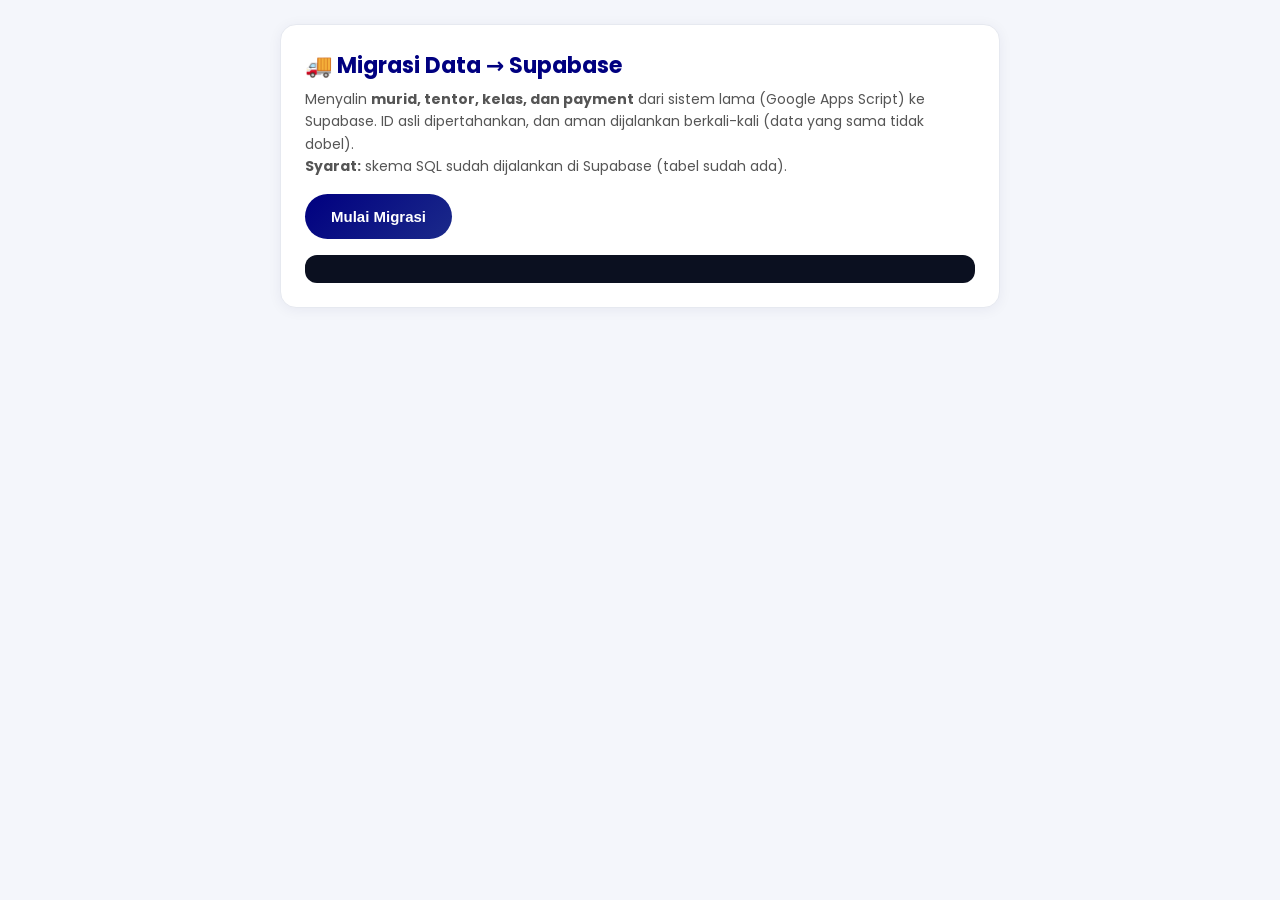
<file: migrate.html>
<!DOCTYPE html>
<html lang="id">
<head>
<meta charset="UTF-8">
<meta name="viewport" content="width=device-width, initial-scale=1.0">
<title>Migrasi Data → Supabase</title>
<link rel="stylesheet" href="assets/style.css">
<style>
  body{background:#f4f6fb;font-family:'Poppins',system-ui,sans-serif;padding:24px}
  .box{max-width:720px;margin:0 auto;background:#fff;border:1px solid var(--line);border-radius:16px;padding:24px;box-shadow:var(--shadow)}
  h1{color:var(--navy);font-size:22px;margin-bottom:6px}
  p{color:#555;font-size:14px;line-height:1.6}
  #log{margin-top:16px;background:#0b1020;color:#c8e1ff;border-radius:12px;padding:14px;font-family:ui-monospace,monospace;font-size:12.5px;white-space:pre-wrap;max-height:340px;overflow:auto;line-height:1.55}
  .ok{color:#7ee787} .err{color:#ff7b72} .warn{color:#ffd479}
  button{margin-top:16px;background:linear-gradient(135deg,#000080,#1b2a8a);color:#fff;border:none;padding:14px 26px;border-radius:999px;font-weight:700;font-size:15px;cursor:pointer}
  button:disabled{opacity:.55;cursor:default}
</style>
</head>
<body>
  <div class="box">
    <h1>🚚 Migrasi Data → Supabase</h1>
    <p>Menyalin <b>murid, tentor, kelas, dan payment</b> dari sistem lama (Google Apps Script) ke Supabase. ID asli dipertahankan, dan aman dijalankan berkali-kali (data yang sama tidak dobel).</p>
    <p><b>Syarat:</b> skema SQL sudah dijalankan di Supabase (tabel sudah ada).</p>
    <button id="go" onclick="run()">Mulai Migrasi</button>
    <div id="log"></div>
  </div>

<script src="assets/app.js"></script>
<script>
const log=(m,c='')=>{const d=document.getElementById('log');d.innerHTML+=`<div class="${c}">${m}</div>`;d.scrollTop=d.scrollHeight;};
async function upsertAll(table, rows){
  if(!rows.length){ log(`• ${table}: tidak ada data`,'warn'); return 0; }
  const clean=rows.map(r=>sbPick(r, SB_COLS[table]));
  // batch supaya request tidak kebesaran (kelas bisa berisi foto base64)
  const size = table==='classes' ? 15 : 100;
  let done=0;
  for(let i=0;i<clean.length;i+=size){
    const chunk=clean.slice(i,i+size);
    await SB.req(table,{method:'POST',body:chunk,prefer:'resolution=merge-duplicates,return=minimal',isWrite:true});
    done+=chunk.length; log(`  … ${table}: ${done}/${clean.length}`);
  }
  log(`✔ ${table}: ${done} baris`,'ok');
  return done;
}
async function run(){
  const btn=document.getElementById('go'); btn.disabled=true;
  document.getElementById('log').innerHTML='';
  if(!USE_SUPABASE){ log('✗ SUPABASE_URL / KEY belum diisi di app.js','err'); btn.disabled=false; return; }
  try{
    log('Membaca data lama dari Apps Script…');
    const [students,tutors,classes,payments]=await Promise.all([
      SCRIPT_API.getStudents({}),
      SCRIPT_API.getTutors(),
      SCRIPT_API.getClasses({}),
      SCRIPT_API.getPayments({}),
    ]);
    log(`Ditemukan: ${students.length} murid, ${tutors.length} tentor, ${classes.length} kelas, ${payments.length} payment`);
    log('Menulis ke Supabase…');
    await upsertAll('students',students);
    await upsertAll('tutors',tutors);
    await upsertAll('classes',classes);
    await upsertAll('payments',payments);
    log('','');
    log('✅ MIGRASI SELESAI. Cek di Supabase → Table Editor.','ok');
    log('Sekarang situs sudah membaca dari Supabase (app.js versi baru).','ok');
  }catch(e){
    log('✗ GAGAL: '+(e.message||e),'err');
    log('Cek: (1) skema SQL sudah dijalankan? (2) URL & anon key benar? (3) koneksi internet.','warn');
  }
  btn.disabled=false;
}
</script>
</body>
</html>
</file>
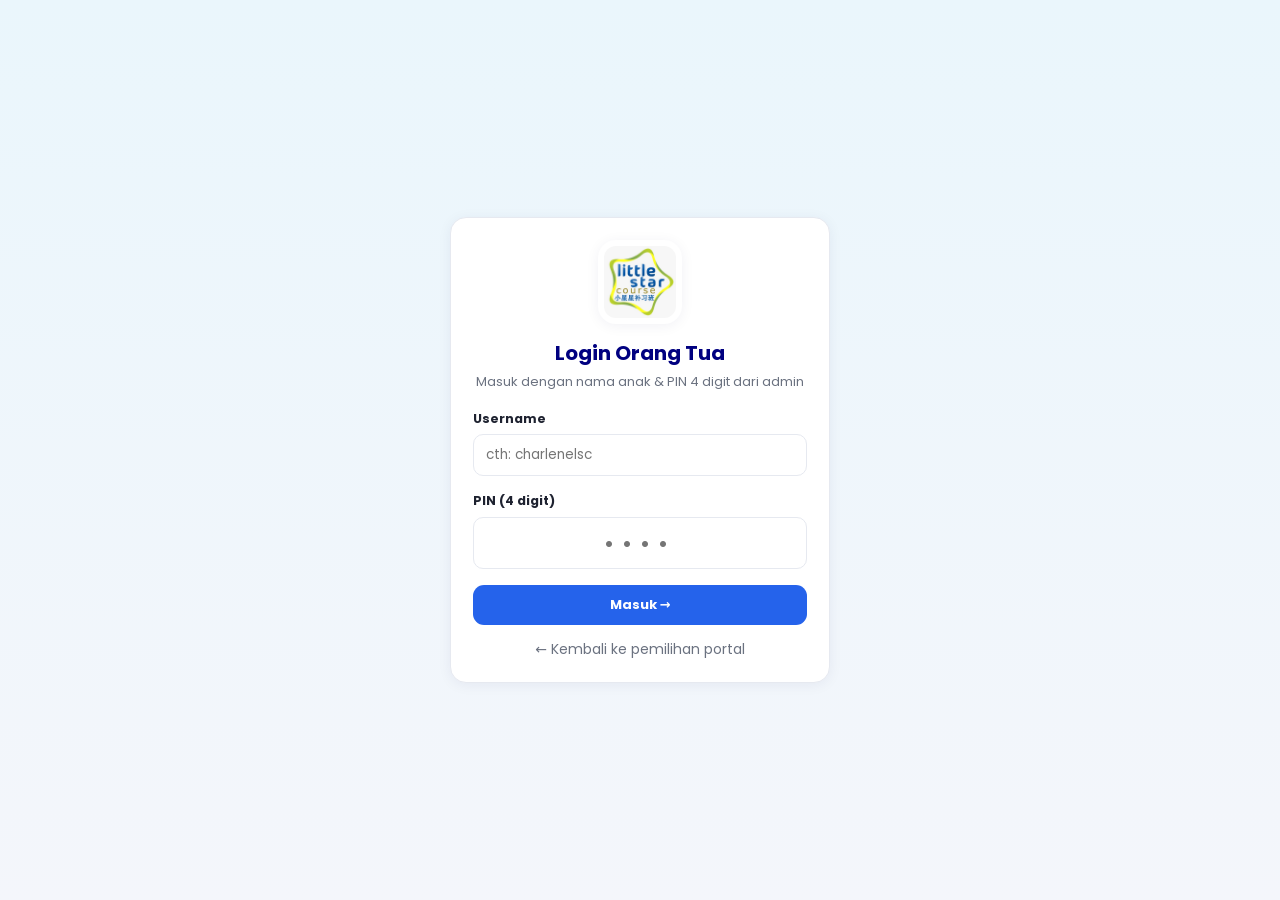
<file: parent.html>
<!DOCTYPE html>
<html lang="id">
<head>
<meta charset="UTF-8">
<meta name="viewport" content="width=device-width, initial-scale=1.0">
<title>Orang Tua — Little Star Course</title>
<link rel="icon" href="assets/logo.jpeg">
<link rel="stylesheet" href="assets/style.css">
</head>
<body>

<!-- LOGIN GATE -->
<style>
.sugbox{position:absolute;left:0;right:0;top:100%;background:#fff;border:1px solid var(--line);border-radius:10px;box-shadow:var(--shadow-lg);margin-top:4px;z-index:20;overflow:hidden;display:none;max-height:220px;overflow-y:auto}
.sugbox.show{display:block}
.sug-item{padding:10px 14px;cursor:pointer;font-size:14px;text-align:left;color:var(--navy)}
.sug-item:hover{background:var(--sky-soft)}
</style>
<div id="loginGate" style="position:fixed;inset:0;z-index:500;background:linear-gradient(180deg,#eaf6fc,#f4f6fb);display:flex;align-items:center;justify-content:center;padding:20px">
  <div class="card card-pad" style="max-width:380px;width:100%;text-align:center">
    <img src="assets/logo.jpeg" style="width:84px;height:84px;border-radius:18px;padding:6px;background:#fff;box-shadow:var(--shadow);margin:0 auto 14px">
    <h2 style="color:var(--navy);font-size:20px;margin-bottom:4px">Login Orang Tua</h2>
    <p class="text-muted" style="font-size:13px;margin-bottom:18px">Masuk dengan nama anak & PIN 4 digit dari admin</p>
    <div class="field" style="text-align:left"><label>Username</label>
      <input id="lgName" autocomplete="off" placeholder="cth: charlenelsc" onkeydown="if(event.key==='Enter')doLogin()"></div>
    <div class="field" style="text-align:left"><label>PIN (4 digit)</label>
      <input id="lgPin" maxlength="4" inputmode="numeric" placeholder="••••" style="letter-spacing:8px;text-align:center;font-size:20px;font-weight:800"
             onkeydown="if(event.key==='Enter')doLogin()"></div>
    <button class="btn btn-primary btn-block" onclick="doLogin()">Masuk →</button>
    <div class="help" id="lgErr" style="color:var(--red);margin-top:10px;font-weight:600"></div>
    <div class="help" style="margin-top:14px"><a href="portal.html" style="color:var(--muted)">← Kembali ke pemilihan portal</a></div>
  </div>
</div>

<div class="app">
  <aside class="sidebar">
    <div class="sidebar-head" id="logo"></div>
    <div class="sidebar-role">Menu</div>
    <nav class="nav">
      <a data-view="dashboard" class="active"><span class="ic">🏠</span> Beranda</a>
      <a data-view="class"><span class="ic">📄</span> Download Materi</a>
      <div class="divider"></div>
      <a href="portal.html"><span class="ic">↩️</span> Ganti Portal</a>
      <a href="index.html"><span class="ic">🚪</span> Keluar</a>
    </nav>
    <div class="sidebar-foot">
      <div class="avatar" id="pav">A</div>
      <div class="who" id="pwho">Orang Tua<small>Parent</small></div>
    </div>
  </aside>
  <div class="backdrop" onclick="toggleSidebar()"></div>

  <div class="main">
    <div class="topbar">
      <button class="hamburger" onclick="toggleSidebar()">☰</button>
      <div class="spacer"></div>
      <div class="me"><div class="who" id="pwho2">Orang Tua<small>Parent</small></div><div class="avatar" id="pav2">A</div></div>
    </div>

    <div class="content">
      <!-- DASHBOARD -->
      <section class="view" id="view-dashboard">
        <div class="page-head">
          <div><h1 id="hi">Hello! 👋</h1><div class="sub" id="subHi">Ringkasan aktivitas kelas & deposit anak Anda.</div></div>
          <input type="month" id="pMonth" class="btn btn-outline" style="font-weight:600" title="Pilih bulan" onchange="renderDash()">
        </div>

        <!-- deposit band -->
        <div class="card card-pad" style="margin-bottom:20px">
          <div style="display:flex;align-items:center;gap:20px;flex-wrap:wrap;justify-content:space-between">
            <div style="display:flex;align-items:center;gap:18px">
              <div class="stat icon tint-green" style="width:64px;height:64px;font-size:28px">💳</div>
              <div>
                <div class="lbl" style="color:var(--muted)">TOTAL DEPOSIT (PAID)</div>
                <div style="font-size:24px;font-weight:800;color:var(--green2)" id="depTitle">—</div>
                <div class="hint" id="depDetail">—</div>
              </div>
            </div>
            <div class="stat tint-green" style="text-align:center;min-width:150px">
              <div class="lbl" style="justify-content:center">STATUS</div>
              <div class="val" id="depStatus">—</div>
            </div>
          </div>
        </div>

        <!-- history -->
        <div class="card">
          <div class="card-pad" style="padding-bottom:0"><div class="card-title" id="histTitle">📅 Riwayat Kelas</div></div>
          <div class="table-wrap"><table class="tbl">
            <thead><tr><th>No.</th><th>Hari / Tanggal</th><th>Tentor</th><th>Time</th><th>Durasi</th><th>Type</th><th>Topik / Material</th><th>Note</th><th>Doc</th></tr></thead>
            <tbody id="histBody"></tbody>
          </table></div>
        </div>

        <!-- fee summary cards -->
        <div class="grid grid-4 mt-24">
          <div class="stat tint-green"><div class="lbl"><span class="icon">💳</span> SISA DEPOSIT</div><div class="val" id="cSisa">0 menit</div><div class="hint" id="cSisaHint">—</div>
            <div class="progress"><span id="cBar" style="width:0%"></span></div><div class="hint" id="cUsed">—</div></div>
          <div class="stat tint-blue"><div class="lbl"><span class="icon">📅</span> TAMBAHAN MEETING</div><div class="val" id="cExtra">0 sesi</div><div class="hint" id="cExtraHint">—</div></div>
          <div class="stat tint-amber"><div class="lbl"><span class="icon">🧾</span> TAMBAHAN FEE</div><div class="val" id="cFeeExtra">Rp 0</div><div class="hint">dari tarif per meet</div></div>
          <div class="stat tint-purple"><div class="lbl"><span class="icon">💰</span> TOTAL DEPOSIT DIBAYAR</div><div class="val" id="cFeeMonth">Rp 0</div><div class="hint" id="cMonthLbl">—</div></div>
        </div>

        <div class="note-band mt-16">ℹ️ Data di atas diperbarui otomatis setiap kali kelas selesai dan diinput oleh admin.</div>
      </section>

      <!-- MY CLASS (same table, full) -->
      <section class="view hide" id="view-class">
        <div class="page-head"><div><h1>Download Materi</h1><div class="sub">Riwayat kelas & unduh materi belajar anak Anda</div></div></div>
        <div class="card"><div class="table-wrap"><table class="tbl">
          <thead><tr><th>Hari / Tanggal</th><th>Tentor</th><th>Time</th><th>Durasi</th><th>Type</th><th>Topik</th><th>Note</th><th>Materi</th></tr></thead>
          <tbody id="classBody"></tbody>
        </table></div></div>
      </section>

      <!-- DEPOSIT -->
      <section class="view hide" id="view-deposit">
        <div class="page-head"><div><h1>Deposit &amp; Pembayaran</h1><div class="sub">Sistem bayar di muka — deposit per jumlah pertemuan</div></div></div>
        <div class="grid grid-3" style="margin-bottom:20px">
          <div class="stat tint-green"><div class="lbl">Total Deposit</div><div class="val" id="dPaid">—</div></div>
          <div class="stat tint-blue"><div class="lbl">Terpakai</div><div class="val" id="dUsed">—</div></div>
          <div class="stat tint-amber"><div class="lbl">Sisa</div><div class="val" id="dLeft">—</div></div>
        </div>
        <div class="card card-pad">
          <div class="card-title">💳 Rincian Deposit</div>
          <table class="tbl"><tbody id="depTable"></tbody></table>
          <div class="note-band mt-16">💡 Untuk memperpanjang, silakan lakukan pembayaran deposit bulan berikutnya. Hubungi admin untuk konfirmasi.</div>
        </div>
      </section>

      <!-- MATERIAL -->
      <section class="view hide" id="view-material">
        <div class="page-head"><div><h1>Materi Belajar</h1><div class="sub">Unduh materi PDF yang diberikan tentor</div></div></div>
        <div class="card"><div class="table-wrap"><table class="tbl">
          <thead><tr><th>Tanggal</th><th>Topik</th><th>Tentor</th><th>Materi</th></tr></thead>
          <tbody id="matBody"></tbody>
        </table></div></div>
      </section>

      <div class="foot-note">© 2026 Little Star Course. All rights reserved.</div>
    </div>
  </div>
</div>

<script src="assets/app.js"></script>
<script>
document.getElementById('logo').innerHTML=logoBlock('Little Star','Portal Orang Tua');
document.getElementById('pMonth').value=todayStr().slice(0,7);
const monLbl=new Date().toLocaleDateString('id-ID',{month:'long',year:'numeric'});
document.getElementById('cMonthLbl').textContent=monLbl;

let TUTORS=[],STUDENTS=[],ME=null;
function tName(id){return (TUTORS.find(t=>t.id===id)||{}).nama||'-';}

document.querySelectorAll('.nav a[data-view]').forEach(a=>a.onclick=()=>{
  document.querySelectorAll('.nav a').forEach(x=>x.classList.remove('active'));a.classList.add('active');
  document.querySelectorAll('.view').forEach(v=>v.classList.add('hide'));
  document.getElementById('view-'+a.dataset.view).classList.remove('hide');
  if(window.innerWidth<768)toggleSidebar();
  if(a.dataset.view==='class')renderFullClass();
  if(a.dataset.view==='deposit')renderDeposit();
  if(a.dataset.view==='material')renderMaterial();
});

async function boot(){
  TUTORS=await API.getTutors();
  // prefill username from ?user= link (opsional)
  const q=new URLSearchParams(location.search);
  if(q.get('user')) document.getElementById('lgName').value=q.get('user');
}
async function doLogin(){
  const user=document.getElementById('lgName').value.trim();
  const pin=document.getElementById('lgPin').value;
  const err=document.getElementById('lgErr');
  if(!user){ err.textContent='Masukkan username dulu'; return; }
  if(!/^\d{4}$/.test(pin)){err.textContent='PIN harus 4 digit angka';return;}
  try{
    const s=await API.studentLogin(user,pin);
    document.getElementById('loginGate').style.display='none';
    setMe(s);
  }catch(e){ err.textContent=e.message||'Login gagal'; }
}
function setMe(s){
  ME=s;
  document.getElementById('hi').textContent=`Hello, orang tua ${s.nama.split(' ')[0]}! 👋`;
  document.getElementById('subHi').textContent=`Berikut aktivitas kelas & deposit ${s.nama.split(' ')[0]}.`;
  document.getElementById('histTitle').textContent=`📅 Riwayat Kelas ${s.nama.split(' ')[0]}`;
  const init=(s.parent_name||s.nama)[0];
  ['pav','pav2'].forEach(i=>document.getElementById(i).textContent=init);
  ['pwho','pwho2'].forEach(i=>document.getElementById(i).innerHTML=`${s.parent_name||'Orang Tua'}<small>Wali ${s.nama.split(' ')[0]} · Grade ${s.grade||'-'}</small>`);
  renderDash();
}

async function renderDash(){
  const P_MONTH=(document.getElementById('pMonth').value)||todayStr().slice(0,7);
  const periodName=new Date(P_MONTH+'-01').toLocaleDateString('id-ID',{month:'long',year:'numeric'});
  document.getElementById('subHi').textContent=`Aktivitas kelas & deposit ${ME.nama.split(' ')[0]} · ${periodName}.`;
  const allCls=await API.getClasses({student_id:ME.id});
  const cls=allCls.filter(c=>String(c.date).startsWith(P_MONTH)).sort((a,b)=>((a.date||'')+(a.start_time||'')).localeCompare((b.date||'')+(b.start_time||'')));
  const pays=await API.getPayments({student_id:ME.id});
  // Satu bulan bisa dibayar dengan beberapa kali cicilan → gabungkan semua record bulan terpilih
  const monthPays=pays.filter(x=>x.month===P_MONTH);
  const payRows=monthPays.length?monthPays:(pays[0]?[pays[0]]:[]);
  const pay=payRows[0]||null; // record perwakilan (untuk harga/durasi)
  const sumF=(f)=>payRows.reduce((a,p)=>a+(Number(p[f])||0),0);
  const perMin=pay?Number(pay.duration)||90:(ME.meeting_minutes||90);
  const perMeet=pay?Number(pay.price_per_meet)||0:(ME.fee_per_meeting||0);
  const meets=pay?sumF('meetings'):(ME.deposit_meetings||0);          // total meeting = jumlah semua cicilan
  const base=pay?(sumF('deposit_total')||perMeet*meets):perMeet*meets; // total deposit dibayar = jumlah semua cicilan
  const addFee1=sumF('add_fee1'), addFee2=sumF('add_fee2');
  const addFee2Note=payRows.map(p=>p.add_fee2_note).filter(Boolean).join(' · ');
  const nextDep=sumF('next_deposit');
  const grandBill=pay?(sumF('grand_total')||(addFee1+addFee2+nextDep)):(addFee1+addFee2+nextDep);
  const payDates=payRows.map(p=>prettyDate(p.pay_date)).filter(Boolean).join(', ');
  // deposit band
  document.getElementById('depTitle').textContent = pay?`LUNAS ${meets}× MEETING`:'BELUM ADA DEPOSIT';
  const dS=document.getElementById('depStatus');
  if(pay){dS.textContent='✅ LUNAS';dS.style.color='';}
  else{dS.textContent='⏳ Belum Lunas';dS.style.color='#d9822b';}
  document.getElementById('depDetail').innerHTML = pay
    ? `Per meet: <b>${fmtRp(perMeet)}</b> · ${meets}×${perMin} = ${fmtNum(meets*perMin)} menit<br>Deposit dibayar: <b class="text-green">${fmtRp(base)}</b> · Bayar: ${payDates||prettyDate(pay.pay_date)}${payRows.length>1?` (${payRows.length}× cicilan)`:''}`
    : 'Hubungi admin untuk info pembayaran.';
  // history (bulan terpilih)
  const tb=document.getElementById('histBody');
  tb.innerHTML=cls.map((c,i)=>rowHist(i+1,c)).join('')||emptyRow(9);
  // summary cards (bulan terpilih)
  const carryIn=pay?sumF('carry_in'):0;
  const total=meets*perMin+carryIn;
  const used=cls.reduce((a,c)=>a+(Number(c.duration)||0),0);
  const left=Math.max(0,total-used);
  document.getElementById('cSisa').textContent=fmtNum(left)+' menit';
  document.getElementById('cSisaHint').textContent=`Setara ${Math.floor(left/(perMin||90))} sesi × ${perMin} menit`;
  document.getElementById('cBar').style.width=(total?Math.min(100,Math.round(used/total*100)):0)+'%';
  document.getElementById('cUsed').textContent=`Terpakai ${fmtNum(used)} dari ${fmtNum(total)} menit`+(carryIn?` (${meets}×${perMin} + carry ${fmtNum(carryIn)})`:'');
  const extraMin=Math.max(0, used-total);   // otomatis: kelebihan pemakaian di atas deposit
  document.getElementById('cExtra').textContent=(Math.round(extraMin/(perMin||90)*10)/10)+' sesi';
  document.getElementById('cExtraHint').textContent=`= ${fmtNum(extraMin)} menit tambahan`;
  const extraFee=(perMin&&extraMin)?Math.round((perMeet/perMin)*extraMin):0;
  document.getElementById('cFeeExtra').textContent=fmtRp(extraFee);
  document.getElementById('cFeeMonth').textContent=fmtRp(base);
}
function rowHist(n,c){
  return `<tr><td>${n}</td>
    <td>${prettyDate(c.date)}<br><span class="muted">(${dayName(c.date)})</span></td>
    <td>${tName(c.tutor_id)}</td><td>${timeRange(c.start_time,c.end_time)}</td><td>${c.duration||'-'} min</td>
    <td>${c.type==='online'?'<span class="badge badge-online">ONLINE</span>':'<span class="badge badge-onsite">ONSITE</span>'}</td>
    <td>${multiline(c.topic)}</td>
    <td>${multiline(c.note)}</td>
    <td>${docCell(c.doc_url)}</td></tr>`;
}
function emptyRow(cols){return `<tr><td colspan="${cols}" class="muted" style="text-align:center;padding:24px">Belum ada riwayat kelas.</td></tr>`;}

async function renderFullClass(){
  const cls=(await API.getClasses({student_id:ME.id})).sort((a,b)=>((a.date||'')+(a.start_time||'')).localeCompare((b.date||'')+(b.start_time||'')));
  document.getElementById('classBody').innerHTML=cls.map(c=>`<tr>
    <td>${prettyDate(c.date)} <span class="muted">(${dayName(c.date)})</span></td>
    <td>${tName(c.tutor_id)}</td><td>${timeRange(c.start_time,c.end_time)}</td><td>${c.duration||'-'} min</td>
    <td>${c.type==='online'?'<span class="badge badge-online">ONLINE</span>':'<span class="badge badge-onsite">ONSITE</span>'}</td>
    <td>${multiline(c.topic)}</td><td>${multiline(c.note)}</td>
    <td>${matLinks(c.material_url)}</td></tr>`).join('')||emptyRow(8);
}
async function renderDeposit(){
  const dep=await API.getDeposit(ME.id)||{};
  const perMin=ME.meeting_minutes||90, meets=dep.paid_meetings||ME.deposit_meetings||0;
  const total=dep.minutes_total||meets*perMin, used=dep.minutes_used||0, left=total-used;
  document.getElementById('dPaid').textContent=meets+' meeting';
  document.getElementById('dUsed').textContent=Math.round(used/perMin)+' meeting';
  document.getElementById('dLeft').textContent=Math.floor(left/perMin)+' meeting';
  document.getElementById('depTable').innerHTML=`
    <tr><td>Jumlah meeting dibayar</td><td style="text-align:right"><b>${meets} ×</b></td></tr>
    <tr><td>Durasi per meeting</td><td style="text-align:right">${perMin} menit</td></tr>
    <tr><td>Total durasi deposit</td><td style="text-align:right">${fmtNum(total)} menit</td></tr>
    <tr><td>Terpakai</td><td style="text-align:right">${fmtNum(used)} menit</td></tr>
    <tr><td>Sisa</td><td style="text-align:right"><b class="text-green">${fmtNum(left)} menit</b></td></tr>
    <tr><td>Tarif per meeting</td><td style="text-align:right">${fmtRp(ME.fee_per_meeting)}</td></tr>
    <tr><td>Pembayaran terakhir</td><td style="text-align:right">${prettyDate(dep.last_paid)}</td></tr>
    <tr><td>Status</td><td style="text-align:right">${meets>0?'<span class="badge badge-paid">LUNAS</span>':'<span class="badge" style="background:#fdecd2;color:#b26a00">Belum Lunas</span>'}</td></tr>`;
}
async function renderMaterial(){
  const cls=(await API.getClasses({student_id:ME.id})).filter(c=>c.material_url).sort((a,b)=>((a.date||'')+(a.start_time||'')).localeCompare((b.date||'')+(b.start_time||'')));
  document.getElementById('matBody').innerHTML=cls.map(c=>`<tr>
    <td>${prettyDate(c.date)}</td><td><b>${c.topic||'-'}</b></td><td>${tName(c.tutor_id)}</td>
    <td>${matLinks(c.material_url)}</td></tr>`).join('')
    ||'<tr><td colspan="4" class="muted" style="text-align:center;padding:24px">Belum ada materi yang diunggah.</td></tr>';
}
boot();
</script>
</body>
</html>
</file>
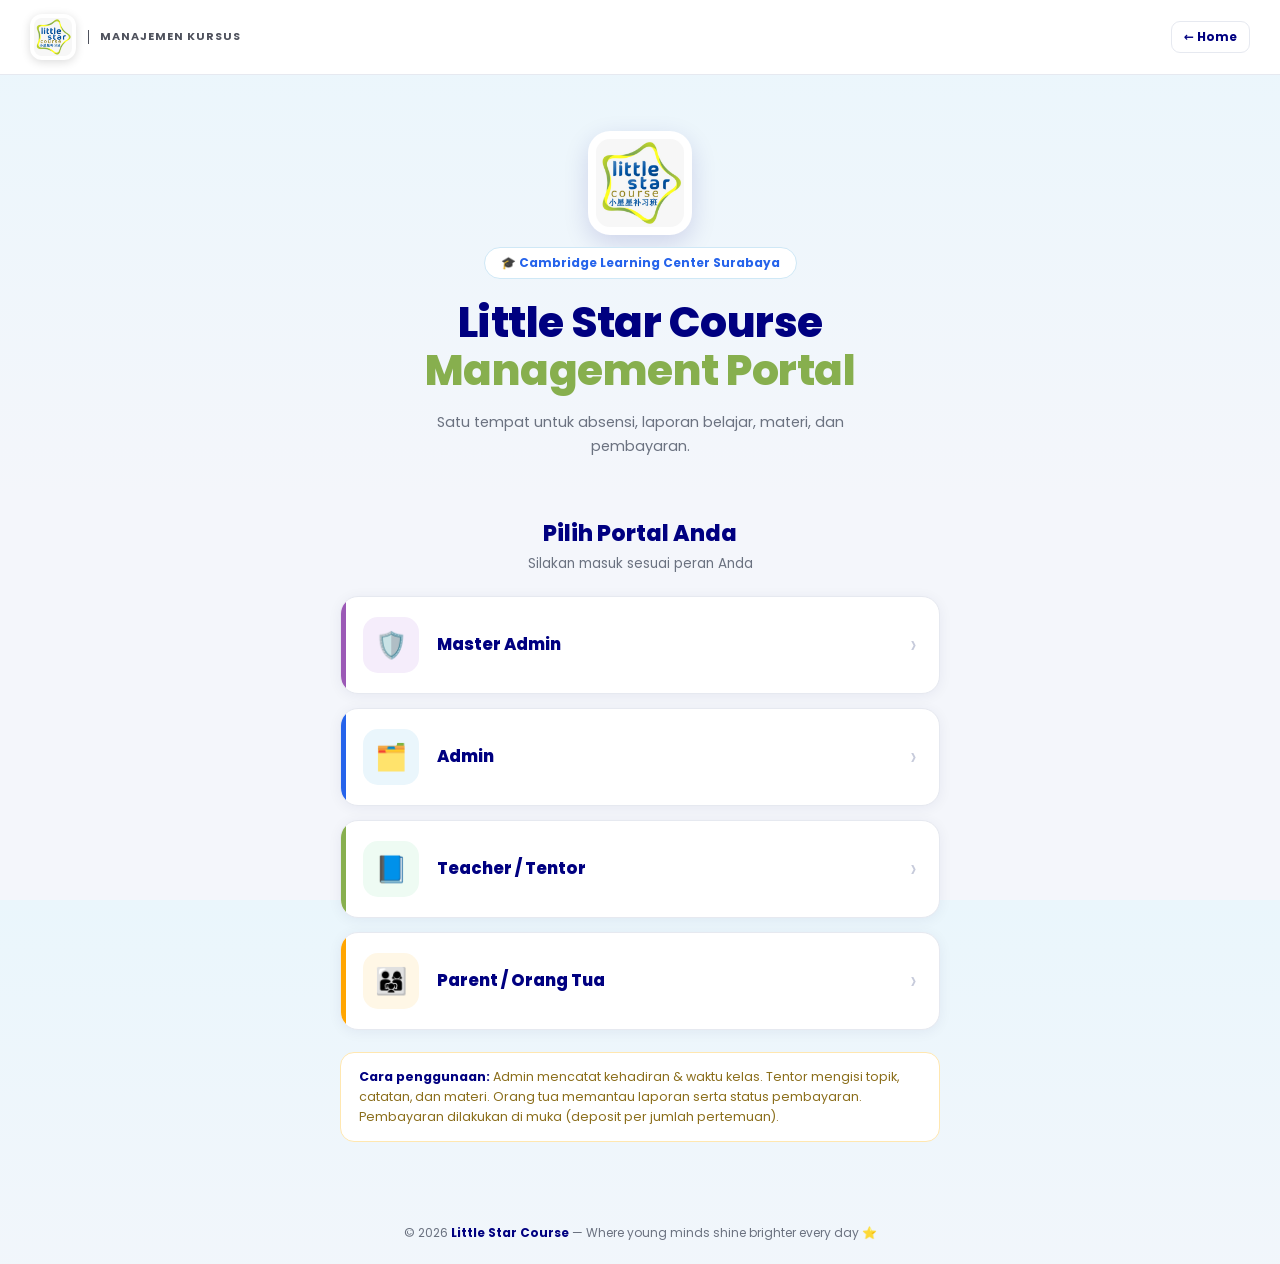
<file: portal.html>
<!DOCTYPE html>
<html lang="id">
<head>
<meta charset="UTF-8">
<meta name="viewport" content="width=device-width, initial-scale=1.0">
<title>Little Star Course — Portal</title>
<link rel="icon" href="assets/logo.jpeg">
<link rel="stylesheet" href="assets/style.css">
<style>
  body{background:linear-gradient(180deg,#eaf6fc 0%,#f4f6fb 55%)}
  .top{background:#fff;border-bottom:1px solid var(--line);padding:14px 30px;display:flex;align-items:center;justify-content:space-between;position:sticky;top:0;z-index:10}
  .hero{max-width:640px;margin:0 auto;text-align:center;padding:56px 20px 10px}
  .hero .badge-hero{display:inline-flex;gap:8px;align-items:center;background:#fff;border:1.5px solid #cfe8f6;color:var(--blue);font-weight:700;font-size:12px;padding:6px 16px;border-radius:999px;margin-bottom:20px}
  .hero h1{font-size:clamp(28px,5vw,42px);font-weight:800;color:var(--navy);line-height:1.15;letter-spacing:-.5px}
  .hero h1 .shine{color:var(--green)}
  .hero p{color:var(--muted);font-size:14.5px;max-width:460px;margin:14px auto 0;line-height:1.7}
  .hero .stars{width:104px;height:104px;margin:0 auto 12px;border-radius:22px;background:#fff;padding:8px;box-shadow:0 8px 26px rgba(0,0,128,.14)}
  main{max-width:640px;margin:0 auto;padding:10px 20px 60px;width:100%}
  .sec{text-align:center;margin:38px 0 22px}
  .sec h2{font-size:22px;font-weight:800;color:var(--navy)}
  .sec p{color:var(--muted);font-size:13.5px;margin-top:4px}
  .portals{display:flex;flex-direction:column;gap:14px}
  .pcard{background:#fff;border:1.5px solid var(--line);border-radius:18px;padding:20px 22px;display:flex;align-items:center;gap:18px;cursor:pointer;transition:.2s;position:relative;overflow:hidden;box-shadow:var(--shadow)}
  .pcard::before{content:'';position:absolute;left:0;top:0;bottom:0;width:5px}
  .pcard:hover{transform:translateY(-3px);box-shadow:var(--shadow-lg)}
  .pcard .pic{width:56px;height:56px;border-radius:15px;display:flex;align-items:center;justify-content:center;font-size:26px;flex-shrink:0}
  .pcard .pbody{flex:1}
  .pcard .pt{font-weight:800;font-size:16.5px;color:var(--navy)}
  .pcard .pd{font-size:12.5px;color:var(--muted);line-height:1.55;margin-top:3px}
  .ptag{display:inline-block;font-size:10px;font-weight:700;text-transform:uppercase;letter-spacing:.5px;padding:2px 10px;border-radius:999px;margin-top:8px}
  .arrow{font-size:24px;color:#c7cbdb;transition:.2s}
  .pcard:hover .arrow{transform:translateX(4px)}
  .c-master::before{background:var(--purple)} .c-master .pic{background:var(--purple-soft)} .c-master .ptag{background:var(--purple-soft);color:var(--purple)}
  .c-admin::before{background:var(--blue)}    .c-admin .pic{background:var(--sky-soft)}  .c-admin .ptag{background:var(--sky-soft);color:var(--blue)}
  .c-teacher::before{background:var(--green)}  .c-teacher .pic{background:var(--green-soft)}.c-teacher .ptag{background:var(--green-soft);color:var(--green2)}
  .c-parent::before{background:var(--orange)}  .c-parent .pic{background:var(--amber-soft)} .c-parent .ptag{background:var(--amber-soft);color:var(--orange)}
  .info{background:#fff;border:1.5px solid #ffe7b0;border-radius:14px;padding:14px 18px;font-size:12.5px;color:#8a6d1a;line-height:1.6;margin-top:22px}
  .info b{color:var(--navy)}
  footer{text-align:center;padding:22px;font-size:12px;color:var(--muted)}
  footer b{color:var(--navy)}
</style>
</head>
<body>

<div class="top">
  <div id="logo"></div>
  <a href="index.html" class="btn btn-outline btn-sm">← Home</a>
</div>

<section class="hero">
  <img src="assets/logo.jpeg" class="stars" alt="Little Star Course">
  <div class="badge-hero">🎓 Cambridge Learning Center Surabaya</div>
  <h1>Little Star Course<br><span class="shine">Management Portal</span></h1>
  <p>Satu tempat untuk absensi, laporan belajar, materi, dan pembayaran.</p>
</section>

<main id="portals">
  <div class="sec">
    <h2>Pilih Portal Anda</h2>
    <p>Silakan masuk sesuai peran Anda</p>
  </div>

  <div class="portals">
    <a href="master-admin.html" class="pcard c-master">
      <div class="pic">🛡️</div>
      <div class="pbody">
        <div class="pt">Master Admin</div>
      </div>
      <div class="arrow">›</div>
    </a>

    <a href="admin.html" class="pcard c-admin">
      <div class="pic">🗂️</div>
      <div class="pbody">
        <div class="pt">Admin</div>
      </div>
      <div class="arrow">›</div>
    </a>

    <a href="teacher.html" class="pcard c-teacher">
      <div class="pic">📘</div>
      <div class="pbody">
        <div class="pt">Teacher / Tentor</div>
      </div>
      <div class="arrow">›</div>
    </a>

    <a href="parent.html" class="pcard c-parent">
      <div class="pic">👨‍👩‍👧</div>
      <div class="pbody">
        <div class="pt">Parent / Orang Tua</div>
      </div>
      <div class="arrow">›</div>
    </a>
  </div>

  <div class="info">
    <b>Cara penggunaan:</b> Admin mencatat kehadiran & waktu kelas. Tentor mengisi topik, catatan, dan materi. Orang tua memantau laporan serta status pembayaran. Pembayaran dilakukan di muka (deposit per jumlah pertemuan).
  </div>
</main>

<footer>
  &copy; 2026 <b>Little Star Course</b> — Where young minds shine brighter every day ⭐
</footer>

<script src="assets/app.js"></script>
<script>document.getElementById('logo').innerHTML = logoBlock('Little Star','Manajemen Kursus');</script>
</body>
</html>
</file>
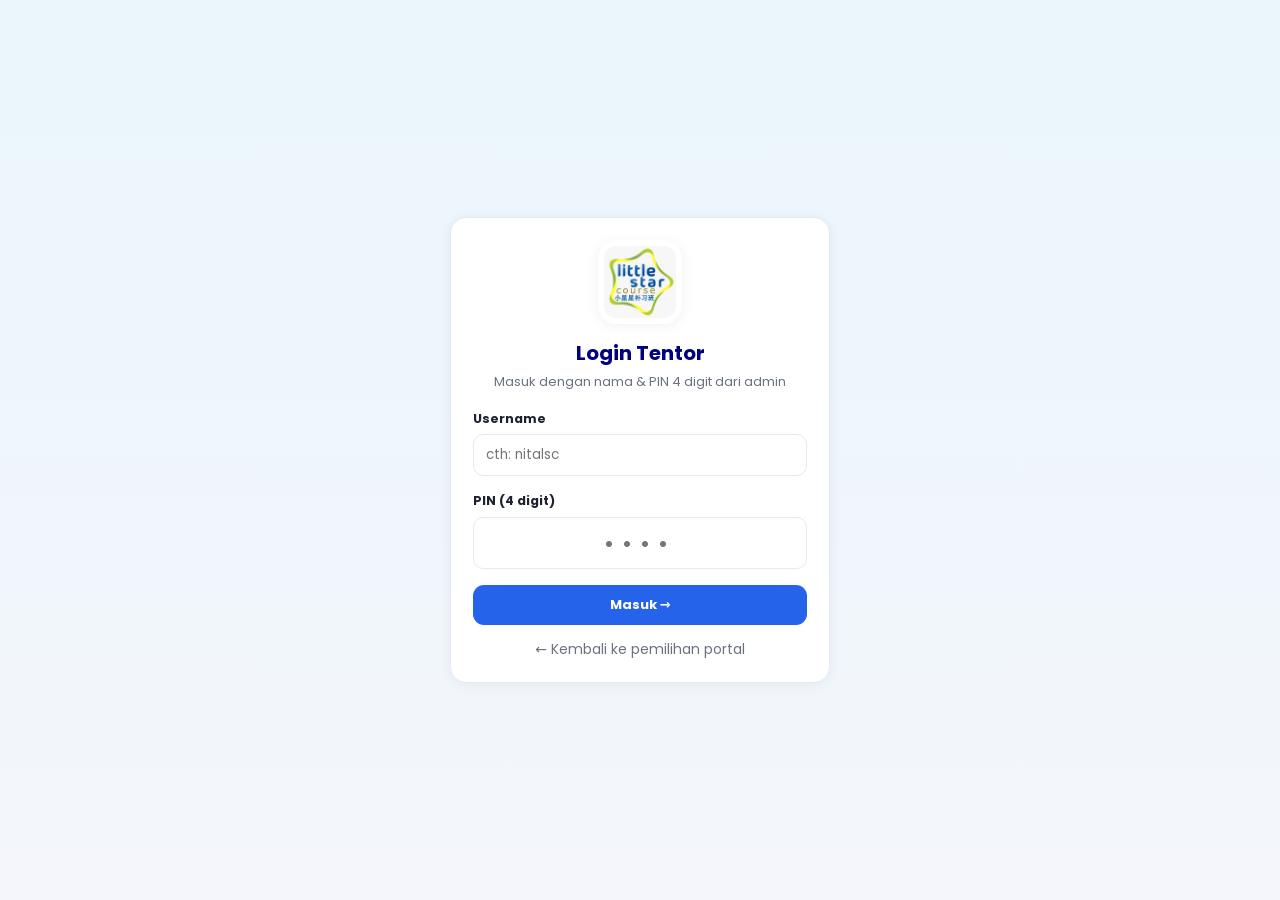
<file: teacher.html>
<!DOCTYPE html>
<html lang="id">
<head>
<meta charset="UTF-8">
<meta name="viewport" content="width=device-width, initial-scale=1.0">
<title>Tentor — Little Star Course</title>
<link rel="icon" href="assets/logo.jpeg">
<link rel="stylesheet" href="assets/style.css">
<style>
  .print-only{display:none}
  .print-head{border-bottom:2.5px solid var(--navy);padding-bottom:10px;margin-bottom:16px}
  .print-head .pt{font-size:19px;font-weight:800;color:var(--navy)}
  .print-head .pl{font-size:13px;color:#333;margin-top:3px}
  .print-head img{height:44px;border-radius:8px}
  @media print{
    @page{margin:12mm}
    body{background:#fff}
    .sidebar,.backdrop,.topbar,.foot-note,.no-print{display:none!important}
    .main{display:block}.content{padding:0!important}
    .page-head{display:none!important}
    .print-only{display:block!important}
    .card{box-shadow:none!important;border:1px solid #ddd}
    *{-webkit-print-color-adjust:exact;print-color-adjust:exact}
  }
</style>
</head>
<body>

<!-- LOGIN GATE -->
<style>
.sugbox{position:absolute;left:0;right:0;top:100%;background:#fff;border:1px solid var(--line);border-radius:10px;box-shadow:var(--shadow-lg);margin-top:4px;z-index:20;overflow:hidden;display:none;max-height:220px;overflow-y:auto}
.sugbox.show{display:block}
.sug-item{padding:10px 14px;cursor:pointer;font-size:14px;text-align:left;color:var(--navy)}
.sug-item:hover{background:var(--sky-soft)}
</style>
<div id="loginGate" style="position:fixed;inset:0;z-index:500;background:linear-gradient(180deg,#eaf6fc,#f4f6fb);display:flex;align-items:center;justify-content:center;padding:20px">
  <div class="card card-pad" style="max-width:380px;width:100%;text-align:center">
    <img src="assets/logo.jpeg" style="width:84px;height:84px;border-radius:18px;padding:6px;background:#fff;box-shadow:var(--shadow);margin:0 auto 14px">
    <h2 style="color:var(--navy);font-size:20px;margin-bottom:4px">Login Tentor</h2>
    <p class="text-muted" style="font-size:13px;margin-bottom:18px">Masuk dengan nama & PIN 4 digit dari admin</p>
    <div class="field" style="text-align:left"><label>Username</label>
      <input id="lgName" autocomplete="off" placeholder="cth: nitalsc" onkeydown="if(event.key==='Enter')doLogin()"></div>
    <div class="field" style="text-align:left"><label>PIN (4 digit)</label>
      <input id="lgPin" maxlength="4" inputmode="numeric" placeholder="••••" style="letter-spacing:8px;text-align:center;font-size:20px;font-weight:800"
             onkeydown="if(event.key==='Enter')doLogin()"></div>
    <button class="btn btn-primary btn-block" onclick="doLogin()">Masuk →</button>
    <div class="help" id="lgErr" style="color:var(--red);margin-top:10px;font-weight:600"></div>
    <div class="help" style="margin-top:14px"><a href="portal.html" style="color:var(--muted)">← Kembali ke pemilihan portal</a></div>
  </div>
</div>

<div class="app">
  <aside class="sidebar">
    <div class="sidebar-head" id="logo"></div>
    <div class="sidebar-role">Menu</div>
    <nav class="nav">
      <a data-view="dashboard" class="active"><span class="ic">🏠</span> Beranda</a>
      <a data-view="schedule"><span class="ic">📅</span> Jadwal Saya</a>
      <a data-view="fee"><span class="ic">📊</span> Rekap Bulan Ini</a>
      <div class="divider"></div>
      <a href="portal.html"><span class="ic">↩️</span> Ganti Portal</a>
      <a href="index.html"><span class="ic">🚪</span> Keluar</a>
    </nav>
    <div class="sidebar-foot">
      <div class="avatar" id="tavatar">Y</div>
      <div class="who" id="twho">Tentor<small>Teacher</small></div>
    </div>
  </aside>
  <div class="backdrop" onclick="toggleSidebar()"></div>

  <div class="main">
    <div class="topbar">
      <button class="hamburger" onclick="toggleSidebar()">☰</button>
      <div class="spacer"></div>
      <div class="me"><div class="who" id="twho2">Tentor<small>Teacher</small></div><div class="avatar" id="tavatar2">Y</div></div>
    </div>

    <div class="content">
      <!-- DASHBOARD -->
      <section class="view" id="view-dashboard">
        <div class="page-head">
          <div><h1 id="hi">Halo, Tentor 👋</h1><div class="sub" id="today">—</div></div>
        </div>

        <div class="grid grid-4" style="margin-bottom:22px">
          <div class="stat tint-blue"><div class="lbl"><span class="icon">📅</span> Kelas Hari Ini</div><div class="val" id="cToday">0</div><div class="hint">jadwal tetap murid</div></div>
          <div class="stat tint-green"><div class="lbl"><span class="icon">✅</span> Selesai Bulan Ini</div><div class="val" id="cMonth">0</div><div class="hint" id="mLabel">—</div></div>
          <div class="stat tint-amber"><div class="lbl"><span class="icon">💰</span> Total Fee Bulan Ini</div><div class="val" id="feeMonth">Rp ••••••</div><div class="hint"><a class="fee-eye" onclick="toggleFee()" style="cursor:pointer;color:var(--blue);font-weight:700">👁️ Lihat fee</a></div></div>
          <div class="stat tint-purple"><div class="lbl"><span class="icon">🧑‍🎓</span> Murid Saya</div><div class="val" id="myStudents">0</div></div>
        </div>

        <div class="card card-pad">
          <div class="card-title">📅 Jadwal Hari Ini</div>
          <div class="table-wrap"><table class="tbl">
            <thead><tr><th>Murid</th><th>Time</th><th>Durasi</th><th>Type</th><th>Topik & Catatan</th><th>Materi PDF</th><th>Action</th></tr></thead>
            <tbody id="todayBody"></tbody>
          </table></div>
          <div class="note-band mt-16">📝 Tentor mengisi <b>Topik/Materi</b>, <b>Catatan</b>, dan melampirkan <b>materi</b> — bisa upload <b>PDF/JPG</b> atau tempel <b>link</b> (YouTube / Google Drive). Semua bisa diakses orang tua. Waktu & dokumentasi diisi admin.</div>
        </div>
      </section>

      <!-- SCHEDULE -->
      <section class="view hide" id="view-schedule">
        <div class="page-head"><div><h1>Jadwal Saya</h1><div class="sub">Pilih bulan untuk melihat jadwal</div></div>
          <div style="display:flex;gap:8px;align-items:center">
            <input type="month" id="schedMonth" onchange="renderSchedule()" style="padding:9px 12px;border:1.5px solid var(--line);border-radius:10px;font-weight:600">
            <button class="btn btn-ghost btn-sm" onclick="document.getElementById('schedMonth').value='';renderSchedule()">Semua</button>
          </div></div>
        <div class="card"><div class="table-wrap"><table class="tbl">
          <thead><tr><th>Tanggal</th><th>Murid</th><th>Time</th><th>Durasi</th><th>Type</th><th>Topik</th><th>Action</th></tr></thead>
          <tbody id="schedBody"></tbody>
        </table></div></div>
      </section>

      <!-- FEE -->
      <section class="view hide" id="view-fee">
        <div class="page-head"><div><h1>Rekap Bulan Ini</h1><div class="sub" id="feeLabel">—</div></div>
          <div style="display:flex;gap:10px;align-items:center" class="no-print">
            <button class="btn btn-outline btn-sm fee-eye" onclick="toggleFee()">👁️ Lihat fee</button>
            <input type="month" id="feeMonthPick" class="btn btn-outline" style="font-weight:600">
            <button class="btn btn-primary" onclick="window.print()">🖨️ Generate PDF</button>
          </div></div>
        <div class="print-only print-head">
          <div style="display:flex;align-items:center;gap:12px">
            <img src="assets/logo.jpeg" alt="Little Star">
            <div>
              <div class="pt">Rekap Fee Tentor — Little Star Course</div>
              <div class="pl">Tentor: <b id="phTName">—</b></div>
              <div class="pl">Periode: <b id="phTPeriod">—</b></div>
            </div>
          </div>
        </div>
        <div class="grid grid-4" style="margin-bottom:20px">
          <div class="stat tint-green"><div class="lbl">Total Fee</div><div class="val" id="feeTotal">Rp 0</div></div>
          <div class="stat tint-blue"><div class="lbl">Total Sesi</div><div class="val" id="feeSessions">0</div></div>
          <div class="stat tint-purple"><div class="lbl">Total Menit</div><div class="val" id="feeMinutes">0</div></div>
          <div class="stat tint-amber"><div class="lbl">Onsite / Online</div><div class="val" id="feeMix">0 / 0</div></div>
        </div>
        <div class="card card-pad" style="margin-bottom:20px;display:flex;gap:28px;flex-wrap:wrap;align-items:center">
          <div><div class="lbl muted">Fee Mengajar</div><b class="text-green" id="feeBase">Rp 0</b></div>
          <div><div class="lbl muted">Komisi / Bonus</div><b style="color:var(--orange)" id="feeBonus">Rp 0</b><div class="hint" id="feeBonusNote" style="max-width:320px;white-space:pre-line"></div></div>
          <div style="margin-left:auto;text-align:right"><div class="lbl muted">TOTAL DITERIMA</div><b style="font-size:22px;color:var(--purple)" id="feeGrand">Rp 0</b></div>
        </div>
        <div class="card"><div class="table-wrap"><table class="tbl">
          <thead><tr><th>Tanggal</th><th>Murid</th><th>Durasi</th><th>Type</th><th>Fee</th></tr></thead>
          <tbody id="feeBody"></tbody>
        </table></div></div>
      </section>

      <div class="foot-note">© 2026 Little Star Course. All rights reserved.</div>
    </div>
  </div>
</div>

<!-- MODAL: fill topic/note/material -->
<div class="modal-overlay" id="mFill">
  <div class="modal">
    <div class="modal-head"><h3>Isi Laporan Kelas</h3><button class="x" onclick="closeModal('mFill')">×</button></div>
    <div class="modal-body">
      <input type="hidden" id="fId">
      <div class="field"><label>Topic / Material <span class="req">*</span> <span class="help" style="display:inline">(bisa Enter untuk baris baru)</span></label><textarea id="fTopic" placeholder="cth: *Math WS#1 hal 33-36&#10;*Science (Senses)"></textarea></div>
      <div class="field"><label>Catatan untuk Orang Tua</label><textarea id="fNote" placeholder="cth: Anton cukup aktif dan memahami materi dengan baik."></textarea></div>
      <div class="field"><label>Materi Belajar (PDF / JPG — bisa diunduh orang tua)</label>
        <div class="dropzone" onclick="document.getElementById('fPdf').click()"><span class="zi">📎</span><div><b>Pilih file</b> atau drag &amp; drop<br><span class="help">PDF &amp; JPG · bisa pilih beberapa file sekaligus</span></div></div>
        <input type="file" id="fPdf" accept="application/pdf,image/jpeg,image/jpg,image/png" multiple class="hide"><div class="help" id="fPdfName"></div></div>
      <div class="field"><label>Materi via Link <span class="help" style="display:inline">(YouTube / Google Drive / dll · satu link per baris)</span></label>
        <textarea id="fLinks" placeholder="https://youtu.be/xxxxxxxx&#10;https://drive.google.com/file/d/..."></textarea></div>
      <label style="display:flex;align-items:center;gap:8px;font-size:13px;color:var(--muted);margin-top:2px">
        <input type="checkbox" id="fReplace"> Ganti semua materi lama (kalau tidak dicentang, materi baru <b>ditambahkan</b>)</label>
      <div class="help" id="fCurMat" style="margin-top:6px"></div>
    </div>
    <div class="modal-foot">
      <button class="btn btn-ghost" onclick="closeModal('mFill')">Cancel</button>
      <button class="btn btn-primary" onclick="saveFill()">Simpan Laporan</button>
    </div>
  </div>
</div>

<script src="assets/app.js"></script>
<script>
document.getElementById('logo').innerHTML=logoBlock('Little Star','Portal Tentor');
document.getElementById('today').textContent='📅 '+longToday();
document.getElementById('feeMonthPick').value=todayStr().slice(0,7);
const monLabel=new Date().toLocaleDateString('id-ID',{month:'long',year:'numeric'});
document.getElementById('mLabel').textContent=monLabel;
document.getElementById('feeLabel').textContent=monLabel;

let TUTORS=[],STUDENTS=[],ME=null;

document.querySelectorAll('.nav a[data-view]').forEach(a=>a.onclick=()=>{
  document.querySelectorAll('.nav a').forEach(x=>x.classList.remove('active'));a.classList.add('active');
  document.querySelectorAll('.view').forEach(v=>v.classList.add('hide'));
  document.getElementById('view-'+a.dataset.view).classList.remove('hide');
  if(window.innerWidth<768)toggleSidebar();
  if(a.dataset.view==='schedule')renderSchedule();
  if(a.dataset.view==='fee')renderFee();
});

function sName(id){return (STUDENTS.find(s=>s.id===id)||{}).nama||'-';}
function sFee(id){return Number((STUDENTS.find(s=>s.id===id)||{}).fee_tentor)||0;}
// Fee tentor proporsional durasi: (fee per durasi normal) / normal × durasi kelas
function sTutorFee(c){
  const s=STUDENTS.find(x=>x.id===c.student_id)||{};
  const norm=Number(s.meeting_minutes)||90, feePer=Number(s.fee_tentor)||0, dur=Number(c.duration)||norm;
  return Math.round(feePer/norm*dur);
}
function setMe(t){
  ME=t;
  ['tavatar','tavatar2'].forEach(i=>document.getElementById(i).textContent=(t.nama||'T')[0]);
  ['twho','twho2'].forEach(i=>document.getElementById(i).innerHTML=`${t.nama}<small>${t.subject||'Teacher'}</small>`);
  document.getElementById('hi').textContent=`Hello, ${t.nama} 👋`;
  renderToday(); renderStats();
}

async function boot(){
  const q=new URLSearchParams(location.search);
  if(q.get('user')) document.getElementById('lgName').value=q.get('user');
}
async function doLogin(){
  const user=document.getElementById('lgName').value.trim();
  const pin=document.getElementById('lgPin').value;
  const err=document.getElementById('lgErr');
  if(!user){err.textContent='Masukkan username dulu';return;}
  if(!/^\d{4}$/.test(pin)){err.textContent='PIN harus 4 digit angka';return;}
  try{
    const t=await API.tutorLogin(user,pin);
    STUDENTS=await API.getStudents();
    document.getElementById('loginGate').style.display='none';
    setMe(t);
  }catch(e){ err.textContent=e.message||'Login gagal'; }
}

async function renderToday(){
  const list=(await API.getClasses({date:todayStr(),tutor_id:ME.id})).sort((a,b)=>String(a.start_time||'99:99').localeCompare(String(b.start_time||'99:99')));
  const tb=document.getElementById('todayBody');
  tb.innerHTML=list.map(c=>`<tr>
    <td><b>${sName(c.student_id)}</b></td><td>${timeRange(c.start_time,c.end_time)}</td>
    <td>${c.duration||'-'} min</td>
    <td>${c.type==='online'?'<span class="badge badge-online">ONLINE</span>':'<span class="badge badge-onsite">ONSITE</span>'}</td>
    <td>${c.topic?`<b style="white-space:pre-line">${esc(c.topic)}</b><br><span class="muted" style="white-space:pre-line">${esc(c.note||'')}</span>`:'<span class="muted">Belum diisi</span>'}</td>
    <td>${matLinks(c.material_url)}</td>
    <td><button class="btn btn-primary btn-sm" onclick="openFill('${c.id}')">Isi</button></td></tr>`).join('')
    || '<tr><td colspan="7" class="muted" style="text-align:center;padding:24px">Tidak ada jadwal hari ini.</td></tr>';
  document.getElementById('cToday').textContent=list.length;
}
let FEE_HIDDEN=true;   // privasi: nominal fee disembunyikan dulu
function maskRp(v){ return FEE_HIDDEN ? 'Rp ••••••' : fmtRp(v); }
function toggleFee(){
  FEE_HIDDEN=!FEE_HIDDEN;
  document.querySelectorAll('.fee-eye').forEach(b=>b.textContent=FEE_HIDDEN?'👁️ Lihat fee':'🙈 Sembunyikan fee');
  renderStats(); if(document.getElementById('feeTotal')&&ME) renderFee();
}
async function renderStats(){
  const m=todayStr().slice(0,7);
  const cls=(await API.getClasses({month:m,tutor_id:ME.id}));
  document.getElementById('cMonth').textContent=cls.length;
  const myStu=new Set((await API.getClasses({tutor_id:ME.id})).map(c=>c.student_id));
  document.getElementById('myStudents').textContent=myStu.size;
  const fee=cls.reduce((a,c)=>a+sTutorFee(c),0);
  document.getElementById('feeMonth').textContent=maskRp(fee);
}
const byDate=(a,b)=>((a.date||'')+(a.start_time||'')).localeCompare((b.date||'')+(b.start_time||''));
async function renderSchedule(){
  const mp=document.getElementById('schedMonth');
  if(mp && !mp.value && !mp.dataset.init){ mp.value=todayStr().slice(0,7); mp.dataset.init='1'; }
  const mon=mp?mp.value:'';
  const q={tutor_id:ME.id}; if(mon) q.month=mon;
  const cls=(await API.getClasses(q)).sort(byDate);
  const label=mon?new Date(mon+'-01').toLocaleDateString('id-ID',{month:'long',year:'numeric'}):'semua bulan';
  document.getElementById('schedBody').innerHTML=cls.map(c=>`<tr>
    <td>${prettyDate(c.date)}</td><td><b>${sName(c.student_id)}</b></td><td>${timeRange(c.start_time,c.end_time)}</td>
    <td>${c.duration||'-'} min</td>
    <td>${c.type==='online'?'<span class="badge badge-online">ONLINE</span>':'<span class="badge badge-onsite">ONSITE</span>'}</td>
    <td>${c.topic?multiline(c.topic):'<span class="muted">-</span>'}</td>
    <td><button class="btn btn-warn btn-sm" onclick="openFill('${c.id}')">Isi</button></td></tr>`).join('')
    ||`<tr><td colspan="7" class="muted" style="text-align:center;padding:20px">Tidak ada jadwal untuk ${label}.</td></tr>`;
}
async function renderFee(){
  const m=document.getElementById('feeMonthPick').value||todayStr().slice(0,7);
  const periodName=new Date(m+'-01').toLocaleDateString('id-ID',{month:'long',year:'numeric'});
  document.getElementById('feeLabel').textContent=periodName;
  document.getElementById('phTName').textContent=ME?ME.nama:'-';
  document.getElementById('phTPeriod').textContent=periodName;
  const cls=(await API.getClasses({month:m,tutor_id:ME.id})).sort(byDate);
  let fee=0,mins=0,on=0,onl=0;
  const body=cls.map(c=>{
    const f=sTutorFee(c); fee+=f; mins+=Number(c.duration)||0; if(c.type==='online')onl++;else on++;
    return `<tr><td>${prettyDate(c.date)}</td><td><b>${sName(c.student_id)}</b></td><td>${c.duration||'-'} min</td>
      <td>${c.type==='online'?'<span class="badge badge-online">ONLINE</span>':'<span class="badge badge-onsite">ONSITE</span>'}</td>
      <td><b>${maskRp(f)}</b></td></tr>`;
  }).join('');
  document.getElementById('feeBody').innerHTML=body||'<tr><td colspan="5" class="muted" style="text-align:center;padding:20px">Belum ada kelas.</td></tr>';
  document.getElementById('feeTotal').textContent=maskRp(fee);
  document.getElementById('feeSessions').textContent=cls.length;
  document.getElementById('feeMinutes').textContent=fmtNum(mins);
  document.getElementById('feeMix').textContent=on+' / '+onl;
  // komisi/bonus dari master admin
  let bonus=0, bnote='';
  try{ const bs=await API.getTutorBonus({tutor_id:ME.id,month:m}); const b=bs[0]||{}; bonus=Number(b.amount)||0; bnote=b.note||''; }catch(e){}
  document.getElementById('feeBase').textContent=maskRp(fee);
  document.getElementById('feeBonus').textContent=maskRp(bonus);
  document.getElementById('feeBonusNote').textContent=(!FEE_HIDDEN&&bnote)?('📝 '+bnote):'';
  document.getElementById('feeGrand').textContent=maskRp(fee+bonus);
}
document.getElementById('feeMonthPick').onchange=renderFee;

/* fill modal */
let CUR_MAT='', CUR_MATS=[];
async function openFill(id){
  let c;
  try{ c=(await API.getClasses({id})).find(x=>x.id===id)||(await API.getClasses({tutor_id:ME.id})).find(x=>x.id===id); }
  catch(e){ toast('Gagal memuat kelas: '+(e.message||e),'err'); return; }
  if(!c){ toast('Kelas tidak ditemukan','err'); return; }
  document.getElementById('fId').value=id;
  document.getElementById('fTopic').value=c.topic||''; document.getElementById('fNote').value=c.note||'';
  CUR_MAT=c.material_url||'';
  CUR_MATS=CUR_MAT.split('|').filter(Boolean);
  renderMatList();
  document.getElementById('fLinks').value='';
  document.getElementById('fReplace').checked=false;
  document.getElementById('fPdf').value=''; document.getElementById('fPdfName').textContent='';
  openModal('mFill');
}
document.getElementById('fPdf').onchange=e=>{const fs=[...e.target.files];document.getElementById('fPdfName').textContent=fs.length?('📎 '+fs.map(f=>f.name).join(', ')):'';};
function renderMatList(){
  const box=document.getElementById('fCurMat');
  if(!CUR_MATS.length){ box.innerHTML='<span class="muted">Belum ada materi tersimpan.</span>'; return; }
  box.innerHTML='<div style="font-weight:700;font-size:12.5px;margin-bottom:6px">📎 Materi tersimpan ('+CUR_MATS.length+'):</div>'+
    CUR_MATS.map((u,i)=>{
      const isData=u.startsWith('data:'), isHttp=/^https?:\/\//i.test(u);
      const nm=isData?'File lama (perlu di-upload ulang)':((u.split('/').pop().split('?')[0]||'materi').slice(0,36));
      const icon=/youtu\.?be/i.test(u)?'▶️':/drive\.google/i.test(u)?'📁':/\.(jpe?g|png)(\?|$)/i.test(u)?'🖼️':'📄';
      const name=(isHttp||isData)
        ? `<a ${isHttp?`href="${u}" target="_blank" rel="noopener"`:`href="${u}" download="materi-${i+1}"`} style="flex:1;overflow:hidden;text-overflow:ellipsis;white-space:nowrap;color:var(--blue);font-weight:600">${icon} ${esc(nm)}</a>`
        : `<span style="flex:1;overflow:hidden;text-overflow:ellipsis;white-space:nowrap;color:#b26a00">${icon} ${esc(nm)}</span>`;
      return `<div style="display:flex;align-items:center;gap:8px;padding:5px 8px;margin-bottom:4px;background:#f4f8fd;border-radius:8px;font-size:12.5px">
        ${name}
        <button type="button" class="btn btn-danger btn-sm" onclick="removeMat(${i})">🗑️ Hapus</button></div>`;
    }).join('');
}
function removeMat(i){ CUR_MATS.splice(i,1); renderMatList(); }
async function saveFill(){
  if(saveFill._busy) return;
  const p={id:document.getElementById('fId').value,topic:document.getElementById('fTopic').value,note:document.getElementById('fNote').value};
  const files=[...document.getElementById('fPdf').files];
  const links=document.getElementById('fLinks').value.split(/[\s,]+/).map(s=>s.trim()).filter(s=>/^https?:\/\//i.test(s));
  // buang materi base64 lama (bikin timeout & diblokir browser) — hanya simpan URL/link
  const base=document.getElementById('fReplace').checked?[]:CUR_MATS.filter(u=>!u.startsWith('data:'));
  const newFileUrls=[];
  if(files.length){
    const btn0=document.querySelector('#mFill .btn-primary'); if(btn0){btn0.disabled=true;btn0.textContent='Mengupload…';}
    try{
      let n=0;
      for(const f of files){
        n++; toast(`Mengupload ${n}/${files.length}: ${f.name}…`);
        const b64=await fileToBase64(f);
        const r=await API.uploadFile(b64,f.name);
        const u=r&&(r.view||r.url);
        if(!u || !/^https?:\/\//i.test(u)) throw new Error('Upload tidak menghasilkan URL yang benar untuk '+f.name+'. Pastikan bucket Storage "materials" sudah dibuat & app.js terbaru terpasang.');
        newFileUrls.push(u);
      }
    }catch(e){ toast('Upload materi gagal: '+(e.message||e),'err'); if(btn0){btn0.disabled=false;btn0.textContent='Simpan Laporan';} return; }
    if(btn0){btn0.disabled=false;btn0.textContent='Simpan Laporan';}
  }
  const seen=new Set();
  p.material_url=[...base,...newFileUrls,...links].filter(u=>u&&!seen.has(u)&&seen.add(u)).join('|');
  const btn=document.querySelector('#mFill .btn-primary');
  saveFill._busy=true; if(btn){btn.disabled=true; btn.dataset.t=btn.textContent; btn.textContent='Menyimpan…';}
  try{ await API.updateClass(p); closeModal('mFill'); toast('Laporan tersimpan','ok'); renderToday(); }
  catch(e){ toast('Gagal simpan: '+(e.message||e),'err'); }
  finally{ saveFill._busy=false; if(btn){btn.disabled=false; btn.textContent=btn.dataset.t||'Simpan Laporan';} }
}
boot();
</script>
</body>
</html>
</file>
<file: assets/style.css>
/* ============================================================
   Little Star Course — Management Portal
   Shared design system  •  Palette & font from littlestarcourse.com
   ============================================================ */
@import url('https://fonts.googleapis.com/css2?family=Poppins:wght@400;500;600;700;800&display=swap');

:root{
  --navy:#000080;        /* primary dark (sidebar, headings) */
  --navy2:#151a5c;       /* sidebar gradient bottom */
  --navy-soft:#1e2a78;
  --blue:#2563eb;        /* primary action buttons */
  --blue-dark:#1d4ed8;
  --sky:#87ceeb;         /* hero background */
  --sky-soft:#eaf6fc;
  --gold:#ffd700;        /* star / highlight */
  --orange:#ffa500;      /* secondary CTA */
  --green:#87af4e;       /* success / paid (brand olive) */
  --green2:#22a06b;      /* status paid vivid */
  --green-soft:#eefbf3;
  --purple:#9b59b6;
  --purple-soft:#f5edfb;
  --amber-soft:#fff7e6;
  --red:#e23b3b;
  --red-soft:#fdecec;
  --ink:#1e2230;         /* body text */
  --muted:#6b7280;       /* secondary text */
  --line:#e6e9f0;        /* borders */
  --bg:#f4f6fb;          /* page background */
  --card:#ffffff;
  --shadow:0 2px 14px rgba(15,23,80,.06);
  --shadow-lg:0 14px 40px rgba(15,23,80,.14);
  --radius:16px;
  --sidebar-w:250px;
}

*{box-sizing:border-box;margin:0;padding:0}
html,body{height:100%}
body{font-family:'Poppins',system-ui,sans-serif;background:var(--bg);color:var(--ink);font-size:14px;line-height:1.5}
a{text-decoration:none;color:inherit}
img{max-width:100%;display:block}
::-webkit-scrollbar{width:9px;height:9px}
::-webkit-scrollbar-thumb{background:#c9cfe0;border-radius:9px}

/* ---------- Logo ---------- */
.ls-logo{display:flex;align-items:center;gap:12px}
.ls-star{width:38px;height:38px;flex-shrink:0}
.ls-logo-img{height:46px;width:auto;border-radius:12px;background:#fff;padding:4px;flex-shrink:0;box-shadow:0 2px 10px rgba(0,0,0,.14)}
.ls-sub{font-size:11px;font-weight:700;color:inherit;opacity:.78;letter-spacing:1px;text-transform:uppercase;border-left:1.5px solid currentColor;padding-left:11px;line-height:1.25}
.ls-logo .ls-name{font-weight:800;line-height:1.05;letter-spacing:.2px}
.ls-logo .ls-name small{display:block;font-weight:500;font-size:9.5px;opacity:.75;letter-spacing:1.5px;text-transform:uppercase}

/* ============================================================
   APP SHELL  (sidebar + main)
   ============================================================ */
.app{display:flex;min-height:100vh}
.sidebar{
  width:var(--sidebar-w);flex-shrink:0;
  background:linear-gradient(180deg,var(--navy) 0%,var(--navy2) 100%);
  color:#dfe3ff;display:flex;flex-direction:column;
  position:sticky;top:0;height:100vh;
}
.sidebar-head{padding:20px 20px 14px;color:#fff}
.sidebar-head .ls-name{color:#fff;font-size:16px}
.sidebar-role{font-size:10px;letter-spacing:1.5px;text-transform:uppercase;color:var(--gold);margin:14px 20px 8px;font-weight:700;opacity:.9}
.nav{flex:1;overflow-y:auto;padding:4px 12px}
.nav a{
  display:flex;align-items:center;gap:12px;padding:11px 14px;border-radius:11px;
  color:#c2c8f2;font-weight:600;font-size:13.5px;margin-bottom:3px;transition:.15s;cursor:pointer;
}
.nav a .ic{width:20px;text-align:center;font-size:16px;opacity:.9}
.nav a:hover{background:rgba(255,255,255,.08);color:#fff}
.nav a.active{background:#fff;color:var(--navy);box-shadow:0 4px 14px rgba(0,0,0,.18)}
.nav a.active .ic{opacity:1}
.nav .divider{height:1px;background:rgba(255,255,255,.12);margin:12px 14px}
.sidebar-foot{padding:14px 16px;border-top:1px solid rgba(255,255,255,.1);display:flex;align-items:center;gap:10px}
.sidebar-foot .avatar{width:34px;height:34px;border-radius:50%;background:var(--blue);display:flex;align-items:center;justify-content:center;color:#fff;font-weight:700;flex-shrink:0}
.sidebar-foot .who{font-size:12.5px;font-weight:700;color:#fff}
.sidebar-foot .who small{display:block;font-weight:400;font-size:10.5px;color:#a9b0e0}

.main{flex:1;min-width:0;display:flex;flex-direction:column}
.topbar{background:#fff;border-bottom:1px solid var(--line);padding:14px 28px;display:flex;align-items:center;gap:16px;position:sticky;top:0;z-index:40}
.topbar .search{flex:1;max-width:460px;position:relative}
.topbar .search input{width:100%;padding:10px 14px 10px 40px;border:1.5px solid var(--line);border-radius:11px;font-family:inherit;font-size:13.5px;background:var(--bg)}
.topbar .search input:focus{outline:none;border-color:var(--blue);background:#fff}
.topbar .search .mag{position:absolute;left:14px;top:50%;transform:translateY(-50%);color:var(--muted)}
.topbar .spacer{flex:1}
.topbar .bell{position:relative;color:var(--muted);font-size:19px;cursor:pointer}
.topbar .bell .dot{position:absolute;top:-5px;right:-6px;background:var(--red);color:#fff;font-size:9px;font-weight:700;border-radius:9px;padding:1px 5px}
.topbar .me{display:flex;align-items:center;gap:10px}
.topbar .me .avatar{width:36px;height:36px;border-radius:50%;background:var(--sky-soft);display:flex;align-items:center;justify-content:center;color:var(--navy);font-weight:700}
.topbar .me .who{text-align:right;font-size:13px;font-weight:700}
.topbar .me .who small{display:block;font-weight:400;font-size:10.5px;color:var(--muted)}

.content{padding:28px;flex:1}
.page-head{display:flex;align-items:flex-start;justify-content:space-between;gap:16px;flex-wrap:wrap;margin-bottom:22px}
.page-head h1{font-size:26px;font-weight:800;color:var(--navy);letter-spacing:-.3px}
.page-head .sub{color:var(--muted);font-size:13.5px;margin-top:3px}
.breadcrumb{font-size:12.5px;color:var(--muted);margin-top:6px}
.breadcrumb b{color:var(--navy)}

/* ---------- Buttons ---------- */
.btn{display:inline-flex;align-items:center;gap:8px;padding:10px 18px;border-radius:11px;font-family:inherit;font-weight:700;font-size:13px;border:none;cursor:pointer;transition:.15s;white-space:nowrap}
.btn:active{transform:translateY(1px)}
.btn-primary{background:var(--blue);color:#fff}
.btn-primary:hover{background:var(--blue-dark)}
.btn-gold{background:linear-gradient(135deg,var(--gold),var(--orange));color:#5b3d00}
.btn-green{background:var(--green2);color:#fff}
.btn-green:hover{filter:brightness(.95)}
.btn-outline{background:#fff;color:var(--navy);border:1.5px solid var(--line)}
.btn-outline:hover{border-color:var(--blue);color:var(--blue)}
.btn-ghost{background:var(--bg);color:var(--ink)}
.btn-warn{background:var(--gold);color:#5b3d00}
.btn-danger{background:var(--red);color:#fff}
.btn-sm{padding:6px 12px;font-size:12px;border-radius:9px}
.btn-block{width:100%;justify-content:center}

/* ---------- Cards ---------- */
.card{background:var(--card);border:1px solid var(--line);border-radius:var(--radius);box-shadow:var(--shadow)}
.card-pad{padding:22px}
.card-title{display:flex;align-items:center;gap:10px;font-weight:800;color:var(--navy);font-size:16px;margin-bottom:16px}

.grid{display:grid;gap:16px}
.grid-2{grid-template-columns:repeat(2,1fr)}
.grid-3{grid-template-columns:repeat(3,1fr)}
.grid-4{grid-template-columns:repeat(4,1fr)}

/* Stat / metric cards */
.stat{border-radius:var(--radius);padding:18px 20px;display:flex;flex-direction:column;gap:6px;border:1px solid var(--line);background:#fff}
.stat .lbl{font-size:11px;font-weight:700;letter-spacing:.6px;text-transform:uppercase;color:var(--muted);display:flex;align-items:center;gap:8px}
.stat .val{font-size:24px;font-weight:800;letter-spacing:-.5px}
.stat .hint{font-size:11.5px;color:var(--muted)}
.stat.tint-green{background:var(--green-soft)}.stat.tint-green .val{color:var(--green2)}
.stat.tint-blue{background:var(--sky-soft)}.stat.tint-blue .val{color:var(--blue)}
.stat.tint-amber{background:var(--amber-soft)}.stat.tint-amber .val{color:var(--orange)}
.stat.tint-purple{background:var(--purple-soft)}.stat.tint-purple .val{color:var(--purple)}
.stat .icon{width:44px;height:44px;border-radius:12px;display:flex;align-items:center;justify-content:center;font-size:20px;background:#fff}

.progress{height:8px;background:#e7ebf5;border-radius:8px;overflow:hidden;margin-top:4px}
.progress > span{display:block;height:100%;background:var(--green2);border-radius:8px}

/* ---------- Badges ---------- */
.badge{display:inline-flex;align-items:center;gap:5px;font-size:11px;font-weight:700;padding:3px 11px;border-radius:999px;letter-spacing:.3px;white-space:nowrap}
.badge-onsite{background:#e8efff;color:var(--blue)}
.badge-online{background:var(--green-soft);color:var(--green2)}
.badge-paid{background:var(--green-soft);color:var(--green2)}
.badge-unpaid{background:var(--red-soft);color:var(--red)}
.badge-active{background:var(--sky-soft);color:var(--blue)}
.badge-pending{background:var(--amber-soft);color:var(--orange)}

/* ---------- Tables ---------- */
.table-wrap{overflow:auto;max-height:74vh}
.table-wrap table.tbl th{position:sticky;top:0;z-index:3;background:var(--bg)}
.table-wrap.tw-full{max-height:none;overflow-y:visible;overflow-x:auto}
.table-wrap.tw-full table.tbl th{position:static}
table.tbl{width:100%;border-collapse:collapse;font-size:13px}
table.tbl th{background:var(--bg);color:var(--muted);font-weight:700;text-transform:uppercase;font-size:10.5px;letter-spacing:.5px;text-align:left;padding:12px 14px;border-bottom:1px solid var(--line);white-space:nowrap}
table.tbl td{padding:14px;border-bottom:1px solid var(--line);vertical-align:middle}
table.tbl tr:last-child td{border-bottom:none}
table.tbl tbody tr:hover{background:#fafbff}
table.tbl .thumb{width:46px;height:34px;border-radius:7px;object-fit:cover;background:var(--bg);border:1px solid var(--line)}
table.tbl .muted{color:var(--muted)}

/* ---------- Forms ---------- */
.field{margin-bottom:16px}
.field label{display:block;font-size:12.5px;font-weight:700;margin-bottom:6px;color:var(--ink)}
.field label .req{color:var(--red)}
.field input,.field select,.field textarea{
  width:100%;padding:10px 12px;border:1.5px solid var(--line);border-radius:10px;font-family:inherit;font-size:13.5px;background:#fff;color:var(--ink)
}
.field input:focus,.field select:focus,.field textarea:focus{outline:none;border-color:var(--blue)}
.field textarea{resize:vertical;min-height:70px}
.field .help{font-size:11.5px;color:var(--muted);margin-top:5px}
.field-row{display:grid;grid-template-columns:1fr 1fr;gap:16px}
.radio-row{display:flex;gap:22px;align-items:center;padding-top:6px}
.radio-row label{display:flex;align-items:center;gap:7px;font-weight:600;cursor:pointer;margin:0}
.dropzone{border:2px dashed var(--line);border-radius:12px;padding:20px;display:flex;align-items:center;gap:14px;color:var(--muted);cursor:pointer;background:var(--bg)}
.dropzone:hover{border-color:var(--blue);color:var(--blue)}
.dropzone .zi{width:44px;height:44px;border-radius:10px;background:#fff;display:flex;align-items:center;justify-content:center;font-size:20px;border:1px solid var(--line)}

/* ---------- Modal ---------- */
.modal-overlay{position:fixed;inset:0;background:rgba(10,15,45,.5);backdrop-filter:blur(2px);display:none;align-items:flex-start;justify-content:center;padding:40px 16px;z-index:100;overflow-y:auto}
.modal-overlay.open{display:flex}
.modal{background:#fff;border-radius:20px;width:100%;max-width:640px;box-shadow:var(--shadow-lg);animation:pop .2s ease;display:flex;flex-direction:column;max-height:calc(100vh - 56px);overflow:hidden}
@keyframes pop{from{transform:translateY(12px) scale(.98);opacity:0}to{transform:none;opacity:1}}
.modal-head{display:flex;align-items:center;justify-content:space-between;padding:22px 24px 6px;flex-shrink:0}
.modal-head h3{font-size:20px;font-weight:800;color:var(--navy)}
.modal-head .x{font-size:22px;color:var(--muted);cursor:pointer;background:none;border:none;line-height:1}
.modal-body{padding:16px 24px 8px;overflow-y:auto;flex:1}
.modal-foot{display:flex;justify-content:flex-end;gap:12px;padding:16px 24px 24px;flex-shrink:0;border-top:1px solid var(--line);background:#fff}

/* Side drawer (WA composer) */
.drawer{background:#fff;border:1px solid var(--line);border-radius:16px;box-shadow:var(--shadow)}

/* ---------- Misc ---------- */
.note-band{background:var(--sky-soft);border:1px solid #cfe8f6;border-radius:12px;padding:12px 16px;font-size:12.5px;color:#245b78;line-height:1.65}
.pill-tabs{display:flex;gap:8px;flex-wrap:wrap;margin-bottom:20px}
.pill-tabs button{padding:9px 18px;border-radius:999px;border:1.5px solid var(--line);background:#fff;font-family:inherit;font-weight:700;font-size:13px;color:var(--muted);cursor:pointer}
.pill-tabs button.active{background:var(--navy);color:#fff;border-color:var(--navy)}
.tab-panel{display:none}.tab-panel.active{display:block}
.avatar-lg{width:96px;height:96px;border-radius:50%;background:var(--sky-soft);display:flex;align-items:center;justify-content:center;font-size:44px}
.right-arrow{color:#c7cbdb}
.foot-note{text-align:center;color:var(--muted);font-size:12px;padding:20px}
.hide{display:none!important}
.print-only{display:none}
.print-head{margin-bottom:18px;padding-bottom:14px;border-bottom:2px solid var(--line)}
.print-head img{width:52px;height:52px;border-radius:10px;object-fit:cover}
.print-head .pt{font-weight:800;font-size:17px;color:var(--navy)}
.print-head .pl{font-size:12.5px;color:var(--muted);margin-top:2px}
.text-green{color:var(--green2)}.text-red{color:var(--red)}.text-blue{color:var(--blue)}.text-muted{color:var(--muted)}
.mt-16{margin-top:16px}.mt-24{margin-top:24px}.mb-0{margin-bottom:0}

/* ---------- Weekly Calendar ---------- */
.cal{border:1px solid var(--line);border-radius:14px;overflow:hidden;background:#fff;box-shadow:var(--shadow)}
.cal-toolbar{display:flex;align-items:center;gap:10px;justify-content:space-between;padding:14px 16px;border-bottom:1px solid var(--line);flex-wrap:wrap}
.cal-title{font-weight:800;color:var(--navy);font-size:15px}
.cal-nav{display:flex;gap:8px;align-items:center}
.cal-head{display:grid;grid-template-columns:54px repeat(7,1fr);border-bottom:1px solid var(--line);position:sticky;top:0;background:#fff;z-index:2}
.cal-head .ch{padding:9px 4px;text-align:center;font-size:11px;font-weight:700;color:var(--muted);border-left:1px solid var(--line)}
.cal-head .ch b{display:block;font-size:17px;color:var(--ink);margin-top:2px}
.cal-head .ch.today{color:var(--blue)} .cal-head .ch.today b{color:#fff;background:var(--blue);border-radius:8px;width:30px;height:30px;line-height:30px;margin:2px auto 0}
.cal-scroll{overflow:auto;max-height:660px}
.cal-body{display:grid;grid-template-columns:54px repeat(7,1fr);position:relative}
.cal-times .th{height:56px;font-size:10.5px;color:var(--muted);text-align:right;padding-right:6px;position:relative;top:-7px}
.cal-col{border-left:1px solid var(--line);position:relative}
.cal-col.today{background:rgba(135,206,235,.07)}
.cal-col .hourline{height:56px;border-bottom:1px dashed #eef0f6}
.cal-ev{position:absolute;left:3px;right:3px;border-radius:8px;padding:4px 7px;font-size:10.5px;font-weight:700;color:#fff;overflow:hidden;cursor:pointer;box-shadow:0 1px 5px rgba(0,0,0,.18);line-height:1.25}
.cal-ev small{display:block;font-weight:500;opacity:.92;font-size:9.5px}
.cal-ev.onsite{background:linear-gradient(135deg,#2f6bf0,#1d4ed8)}
.cal-ev.online{background:linear-gradient(135deg,#25ac74,#158a57)}
.cal-empty{text-align:center;color:var(--muted);padding:26px;font-size:13px}
@media(max-width:768px){.cal-scroll{overflow-x:auto}.cal-head,.cal-body{min-width:640px}}

/* Toast */
.toast{position:fixed;bottom:24px;left:50%;transform:translateX(-50%) translateY(20px);background:var(--navy);color:#fff;padding:12px 22px;border-radius:12px;font-weight:600;font-size:13px;box-shadow:var(--shadow-lg);opacity:0;pointer-events:none;transition:.25s;z-index:200}
.toast.show{opacity:1;transform:translateX(-50%) translateY(0)}
.toast.err{background:var(--red)}
.toast.ok{background:var(--green2)}

/* ---------- Mobile ---------- */
.hamburger{display:none;background:none;border:none;font-size:22px;color:var(--navy);cursor:pointer}
@media(max-width:960px){
  .grid-4{grid-template-columns:repeat(2,1fr)}
  .grid-3{grid-template-columns:1fr}
}
@media(max-width:768px){
  .sidebar{position:fixed;left:0;top:0;z-index:90;transform:translateX(-100%);transition:.25s;box-shadow:var(--shadow-lg)}
  .sidebar.open{transform:none}
  .hamburger{display:inline-block}
  .content{padding:16px}
  .grid-2{grid-template-columns:1fr}
  .grid-4{grid-template-columns:repeat(2,1fr);gap:12px}
  .field-row{grid-template-columns:1fr}
  .page-head h1{font-size:21px}
  .stat{padding:14px}
  .stat .val{font-size:24px}
  .tbl th,.tbl td{padding:9px 10px;font-size:12.5px}
  .backdrop{position:fixed;inset:0;background:rgba(0,0,0,.4);z-index:85;display:none}
  .backdrop.open{display:block}
}

/* ---------- Print / Export PDF ---------- */
@media print{
  .no-print,.sidebar,.hamburger,.backdrop,.toast{display:none!important}
  .content{padding:0!important}
  /* Tampilkan tabel penuh saat cetak — jangan terpotong kotak scroll */
  .table-wrap,.table-wrap.tw-full,.cal-scroll{max-height:none!important;overflow:visible!important}
  .table-wrap table.tbl th{position:static!important}
  .print-only{display:block!important}
  /* Jangan potong baris di tengah antar halaman */
  table.tbl tr{page-break-inside:avoid}
  table.tbl thead{display:table-header-group}
  /* Kartu boleh mengalir antar halaman supaya tabel riwayat sudah mulai di halaman 1 */
  .card{box-shadow:none!important}
  .page-head{margin-bottom:8px!important}
  .avatar-lg{width:60px!important;height:60px!important;font-size:30px!important}
}
</file>
